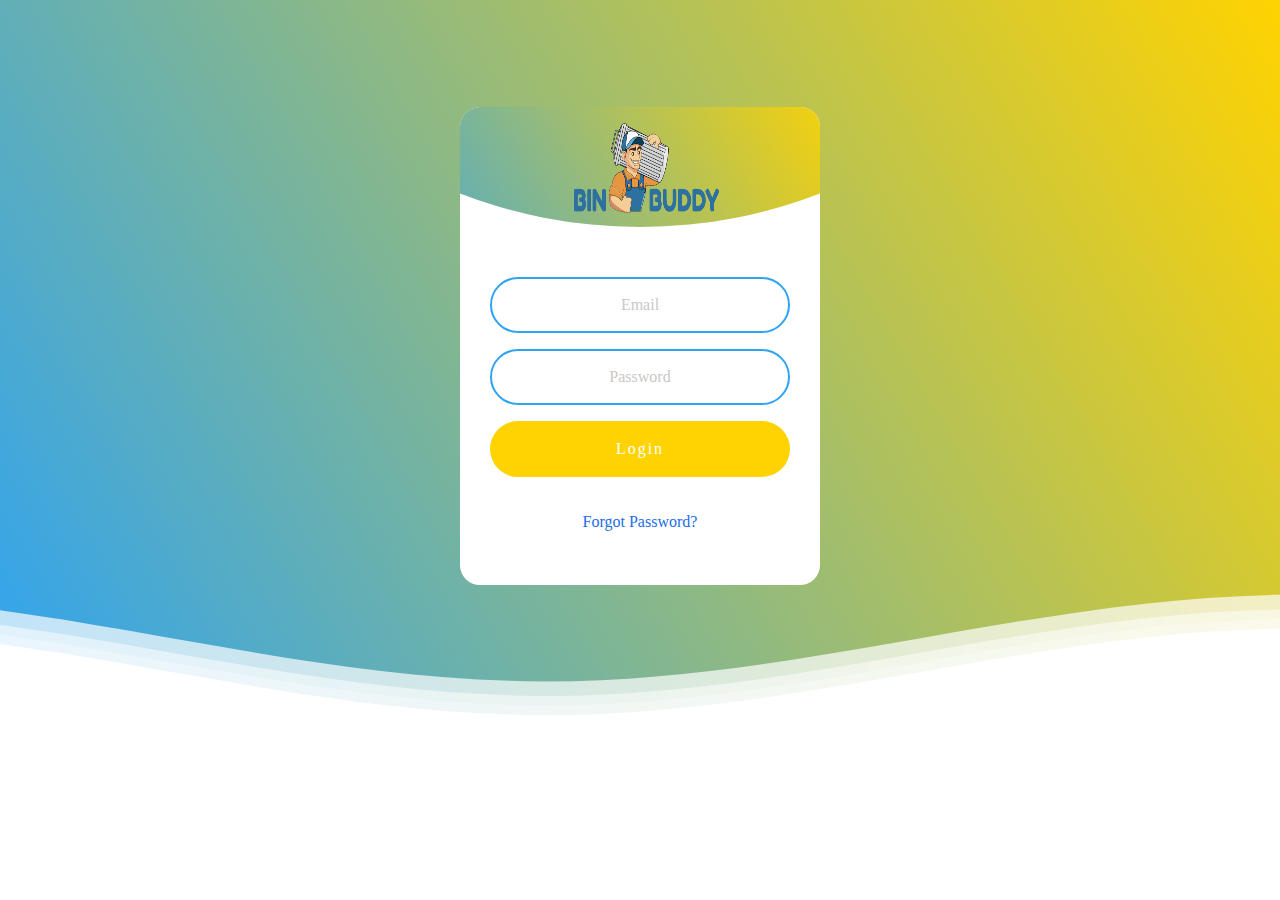
<file: index.html>
<!DOCTYPE html>
<html lang="en">
  <head>
    <title>Login - BinBuddy</title>
    <link rel="stylesheet" href="CSS/login.css" />
    <link rel="icon" type="x-icon" href="favicon.ico">
  </head>



<!--Hey! This is the original version
of Simple CSS Waves-->

<div class="header">

  <!--Content before waves-->
  <div class="inner-header flex">
 
  
  <div class="card" style="margin-top: auto; text-align: center;">
    <img class="logo" src="Images/Bin-Buddy-Logo-ofb.png"  />
   
    <form class="form">
      <input type="email" placeholder="Email" style=" text-align: center;"/>
      <input type="password" placeholder="Password" style=" text-align: center;"/>
      <button type="submit"><a href="home.html">Login</a></button>
    </form>
    <footer>
      
      <a href="#">Forgot Password?</a>
    </footer>
  </div>
  </div>
  
  <!--Waves Container-->
  <div>
  <svg class="waves" xmlns="http://www.w3.org/2000/svg" xmlns:xlink="http://www.w3.org/1999/xlink"
  viewBox="0 24 150 28" preserveAspectRatio="none" shape-rendering="auto">
  <defs>
  <path id="gentle-wave" d="M-160 44c30 0 58-18 88-18s 58 18 88 18 58-18 88-18 58 18 88 18 v44h-352z" />
  </defs>
  <g class="parallax">
  <use xlink:href="#gentle-wave" x="48" y="0" fill="rgba(255,255,255,0.7" />
  <use xlink:href="#gentle-wave" x="48" y="3" fill="rgba(255,255,255,0.5)" />
  <use xlink:href="#gentle-wave" x="48" y="5" fill="rgba(255,255,255,0.3)" />
  <use xlink:href="#gentle-wave" x="48" y="7" fill="#fff" />
  </g>
  </svg>
  </div>
  <!--Waves end-->
  
  </div>
  <!--Header ends-->


  
</html>
</file>
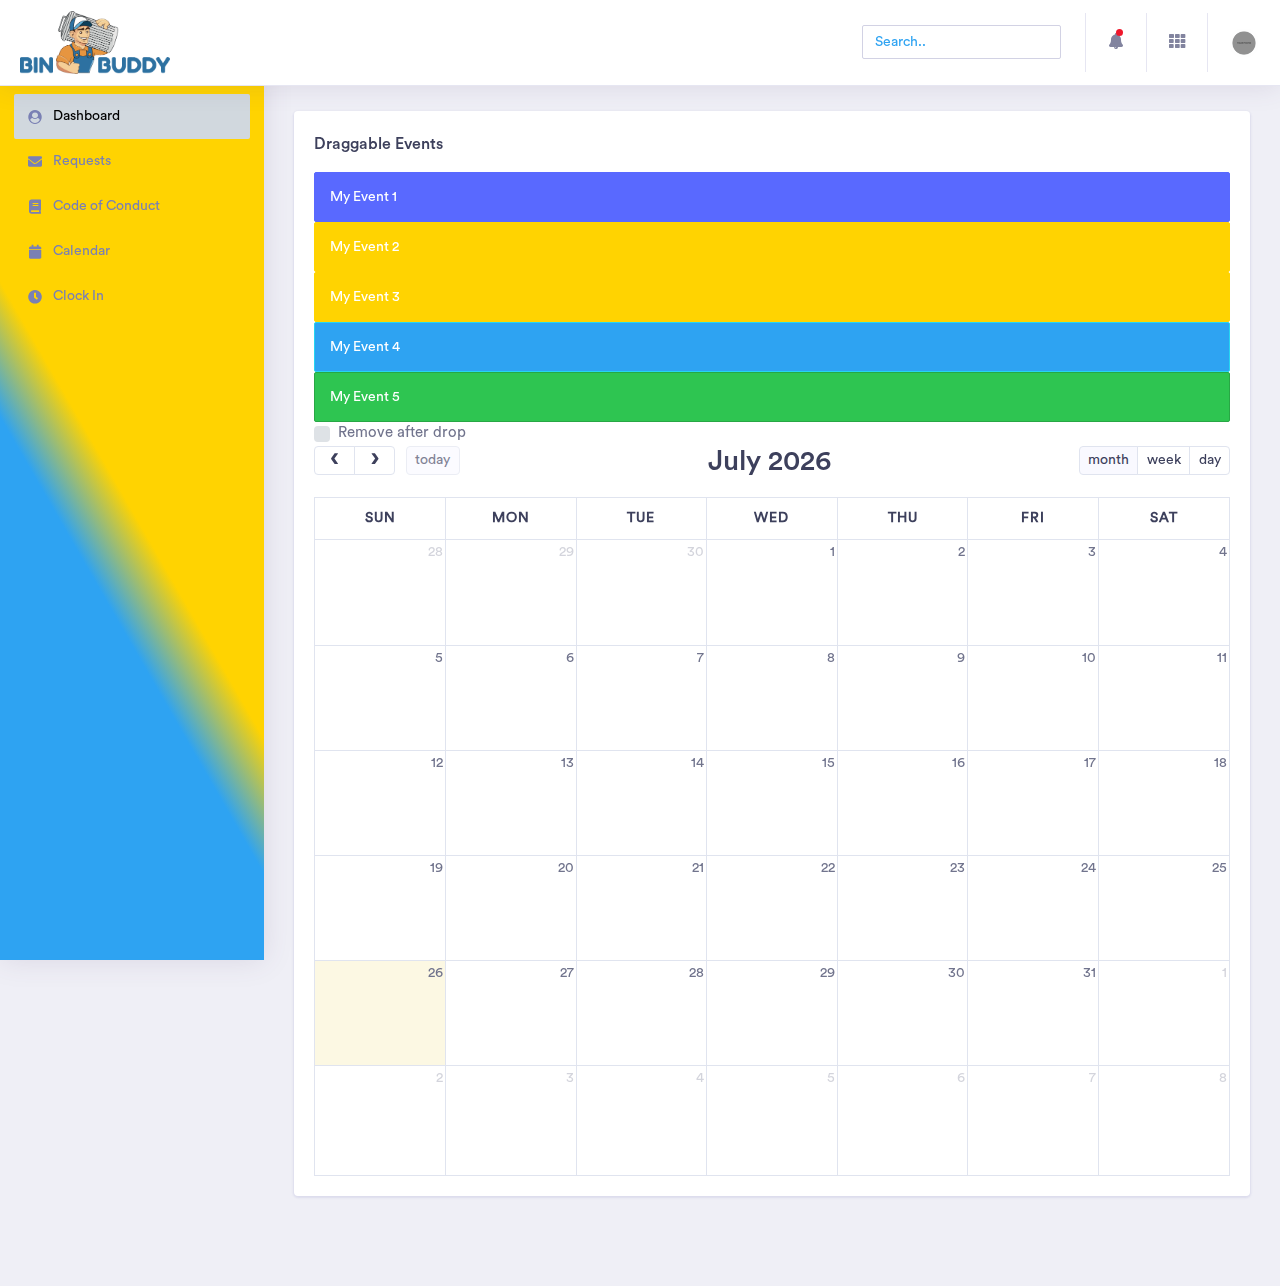
<file: Calendar.html>
<!doctype html>
<html lang="en">
 
<head>
    <!-- Required meta tags -->
    <meta charset="utf-8">
    <meta name="viewport" content="width=device-width, initial-scale=1, shrink-to-fit=no">
    <link rel="icon" type="x-icon" href="favicon.ico">
    <title>Calendar - BinBuddy</title>
    <!-- Bootstrap CSS -->
    <link rel="stylesheet" href="CSS/bootstrap/css/bootstrap.min.css">
    <link href="CSS/fonts/circular-std/style.css" rel="stylesheet">
    <link rel="stylesheet" href="CSS/Calendar.css">
    <link rel="stylesheet" href="CSS/fonts/fontawesome/css/fontawesome-all.css">
    <link href='CSS/full-calendar/css/fullcalendar.css' rel='stylesheet' />
    <link href='CSS/full-calendar/css/fullcalendar.print.css' rel='stylesheet' media='print' />
</head>

<body>
     <!-- ============================================================== -->
    <!-- main wrapper -->
    <!-- ============================================================== -->
    <div class="dashboard-main-wrapper">
        <!-- ============================================================== -->
        <!-- navbar -->
        <!-- ============================================================== -->
        <div class="dashboard-header" >
            <nav class="navbar navbar-expand-lg bg-white fixed-top" >
                <a class="navbar-brand" href="home.html"><img src="Images/Bin-Buddy-Logo-ofb.png" width="150px"></a>
                <button class="navbar-toggler" type="button" data-toggle="collapse" data-target="#navbarSupportedContent" aria-controls="navbarSupportedContent" aria-expanded="false" aria-label="Toggle navigation" ><i class="fas fa-user mr-2" style="color: #2f72a1; align-items: center;"></i>
                    <span class="navbar-toggler-icon" ></span>
                </button>
                <div class="collapse navbar-collapse " id="navbarSupportedContent">
                    <ul class="navbar-nav ml-auto navbar-right-top" >
                        <li class="nav-item">
                            <div id="custom-search" class="top-search-bar">
                                <input class="form-control" type="text" placeholder="Search..">
                            </div>
                        </li>
                        <li class="nav-item dropdown notification">
                            <a class="nav-link nav-icons" href="#" id="navbarDropdownMenuLink1" data-toggle="dropdown" aria-haspopup="true" aria-expanded="false"><i class="fas fa-fw fa-bell"></i> <span class="indicator"></span></a>
                            <ul class="dropdown-menu dropdown-menu-right notification-dropdown">
                                <li>
                                    <div class="notification-title"> Notification</div>
                                    <div class="notification-list">
                                        <div class="list-group">
                                            <a href="#" class="list-group-item list-group-item-action active">
                                                <div class="notification-info">
                                                    <div class="notification-list-user-img"><img src="Images/My project.png" alt="" class="user-avatar-md rounded-circle"></div>
                                                    <div class="notification-list-user-block"><span class="notification-list-user-name">John Smith</span>accepted your invitation to join the team.
                                                        <div class="notification-date">57 min ago</div>
                                                    </div>
                                                </div>
                                            </a>
                                            <a href="#" class="list-group-item list-group-item-action">
                                                <div class="notification-info">
                                                    <div class="notification-list-user-img"><img src="Images/My project.png" alt="" class="user-avatar-md rounded-circle"></div>
                                                    <div class="notification-list-user-block"><span class="notification-list-user-name">Michael Scott </span>requested to access an event.
                                                        <div class="notification-date">5 days ago</div>
                                                    </div>
                                                </div>
                                            </a>
                                            <a href="#" class="list-group-item list-group-item-action">
                                                <div class="notification-info">
                                                    <div class="notification-list-user-img"><img src="Images/My project.png" alt="" class="user-avatar-md rounded-circle"></div>
                                                    <div class="notification-list-user-block"><span class="notification-list-user-name">Tony Stark</span> set a meeting with you.
                                                        <div class="notification-date">2 weeks ago</div>
                                                    </div>
                                                </div>
                                            </a>
                                         
                                        </div>
                                    </div>
                                </li>
                                <li>
                                    <div class="list-footer"> <a href="#">View all notifications</a></div>
                                </li>
                            </ul>
                        </li>
                        <li class="nav-item dropdown connection">
                            <a class="nav-link" href="#" id="navbarDropdown" role="button" data-toggle="dropdown" aria-haspopup="true" aria-expanded="false"> <i class="fas fa-fw fa-th"></i> </a>
                            <ul class="dropdown-menu dropdown-menu-right connection-dropdown">
                                <li class="connection-list">
                                    <div class="row">
                                        <div class="col-xl-4 col-lg-4 col-md-6 col-sm-12 col-12 ">
                                            <a href="https://github.com/" target="_blank"  class="connection-item"><img src="Images/Github.png" alt=""> <span>Github</span></a>
                                        </div>
                                        <div class="col-xl-4 col-lg-4 col-md-6 col-sm-12 col-12 ">
                                            <a href="https://dribbble.com/" target="_blank" class="connection-item"><img src="Images/Dribble.png" alt="" > <span>Dribbble</span></a>
                                        </div>
                                        <div class="col-xl-4 col-lg-4 col-md-6 col-sm-12 col-12 ">
                                            <a href="https://www.dropbox.com/official-teams-page?&_tk=paid_sem_goog_biz_b&_camp=1033325450&_kw=dropbox%7ce&_ad=650036281365%7c%7cc&gclid=EAIaIQobChMIgc-Y9aDQ_wIVC9btCh2ugwAREAAYASAAEgIupfD_BwE&gclsrc=aw.ds" target="_blank" class="connection-item"><img src="Images/Dropbox.png" alt="" > <span>Dropbox</span></a>
                                        </div>
                                    </div>    
                                </li>
                                <li>
                                    <div class="conntection-footer"><a href="#">More</a></div>
                                </li>
                            </ul>
                        </li>
                        <li class="nav-item dropdown nav-user">
                            <a class="nav-link nav-user-img" href="#" id="navbarDropdownMenuLink2" data-toggle="dropdown" aria-haspopup="true" aria-expanded="false"><img src="Images/My project.png" alt="" class="user-avatar-md rounded-circle"></a>
                            <div class="dropdown-menu dropdown-menu-right nav-user-dropdown" aria-labelledby="navbarDropdownMenuLink2">
                                <div class="nav-user-info">
                                    <h5 class="mb-0 text-white nav-user-name">Your Name </h5>
                                    <span class="status"></span><span class="ml-2">Availabliblity</span>
                                </div>
                                <a class="dropdown-item" href="#"><i class="fas fa-user mr-2"></i>Account</a>
                                <a class="dropdown-item" href="#"><i class="fas fa-cog mr-2"></i>Setting</a>
                                <a class="dropdown-item" href="index.html"><i class="fas fa-power-off mr-2"></i>Logout</a>
                            </div>
                        </li>
                    </ul>
                </div>
            </nav>
        </div>
        <!-- ============================================================== -->
        <!-- end navbar -->
        <!-- ============================================================== -->
        <!-- ============================================================== -->
        <!-- left sidebar -->
        <!-- ============================================================== -->
        <br/>
        <div class="nav-left-sidebar sidebar-dark">
            <div class="menu-list">
                <nav class="navbar navbar-expand-lg navbar-light">
                    <a class="d-xl-none d-lg-none" href="home.html">Dashboard</a>
                    <button class="navbar-toggler" type="button" data-toggle="collapse" data-target="#navbarNav" aria-controls="navbarNav" aria-expanded="false" aria-label="Toggle navigation">
                        <span class="navbar-toggler-icon"></span>
                    </button>
                    <div class="collapse navbar-collapse" id="navbarNav">
                        <ul class="navbar-nav flex-column">
                            <li class="nav-divider">
                             
                            </li>
                            <li class="nav-item ">
                                <a class="nav-link active" href="home.html"><i class="fa fa-fw fa-user-circle"></i>Dashboard </a>
                              
                            </li>
                            <li class="nav-item">
                                <a class="nav-link" href="Requests.html"><i class="fa fa-fw fa-envelope"></i>Requests</a>
                       
                            </li>
                            <li class="nav-item">
                                <a class="nav-link" href="#"><i class="fa fa-fw fa-book"></i>Code of Conduct</a>
                       
                            </li>
                            <li class="nav-item">
                                <a class="nav-link" href="Calendar.html"><i class="fa fa-fw fa-calendar"></i>Calendar</a>
                       
                            </li>
                            <li class="nav-item">
                                <a class="nav-link" href="Clock.html"><i class="fa fa-fw fa-clock"></i>Clock In</a>
                       
                            </li>
                        </ul>
                    </div>
                </nav>
            </div>
        </div>
        <!-- ============================================================== -->
        <!-- end left sidebar -->
        <!-- ============================================================== -->
        <!-- ============================================================== -->
        <!-- wrapper  -->
        <!-- ============================================================== -->
        <div class="dashboard-wrapper">
            <div class="container-fluid  dashboard-content">
          
                <!-- ============================================================== -->
                <!-- events calendar -->
                <!-- ============================================================== -->
                <div class="row">
                    <div class="col-xl-12 col-lg-12 col-md-12 col-sm-12 col-12">
                        <div class="card">
                            <div class="card-body">
                                <div id='wrap'>
                                    <div id='external-events'>
                                        <h4>Draggable Events</h4>
                                        <div class='fc-event'>My Event 1</div>
                                        <div class='fc-event bg-secondary border-secondary'>My Event 2</div>
                                        <div class='fc-event bg-brand border-brand'>My Event 3</div>
                                        <div class='fc-event bg-info border-info'>My Event 4</div>
                                        <div class='fc-event bg-success border-success'>My Event 5</div>
                                        <div class="custom-control custom-checkbox">
                                            <input type="checkbox" class="custom-control-input" id='drop-remove'>
                                            <label class="custom-control-label" for="drop-remove">Remove after drop</label>
                                        </div>
                                    </div>
                                    <div id='calendar'></div>
                                    <div style='clear:both'></div>
                                </div>
                            </div>
                        </div>
                    </div>
                </div>
                <!-- ============================================================== -->
                <!-- end events calendar -->
                <!-- ============================================================== -->
            </div>
        </div>
      
    </div>
    <!-- ============================================================== -->
    <!-- end main wrapper -->
    <!-- ============================================================== -->
    <!-- Optional JavaScript -->
    <script src="CSS/jquery/jquery-3.3.1.min.js"></script>
    <script src="CSS/bootstrap/js/bootstrap.bundle.js"></script>
    <script src='CSS/full-calendar/js/moment.min.js'></script>
    <script src='CSS/full-calendar/js/fullcalendar.js'></script>
    <script src='CSS/full-calendar/js/jquery-ui.min.js'></script>
    <script src='CSS/full-calendar/js/calendar.js'></script>
    <script src="JS/main-js.js"></script>
</body>
 
</html>
</file>
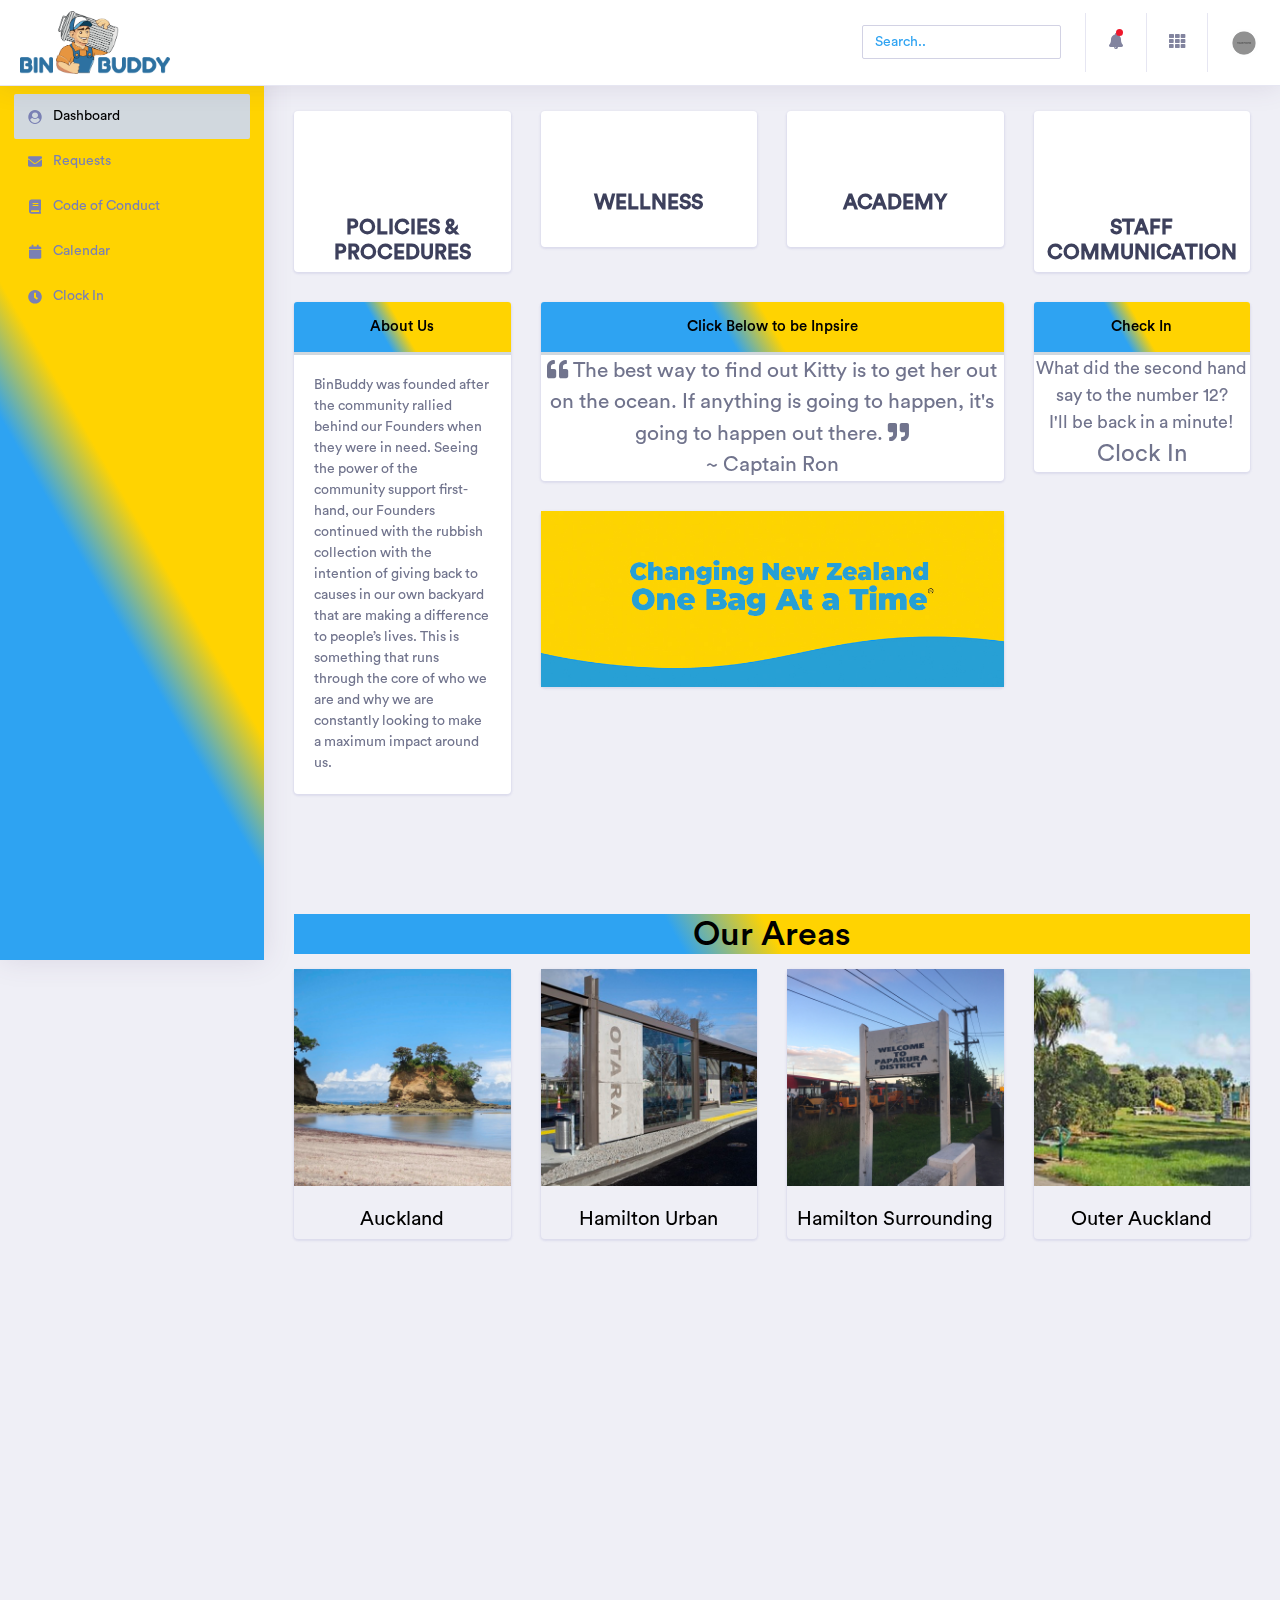
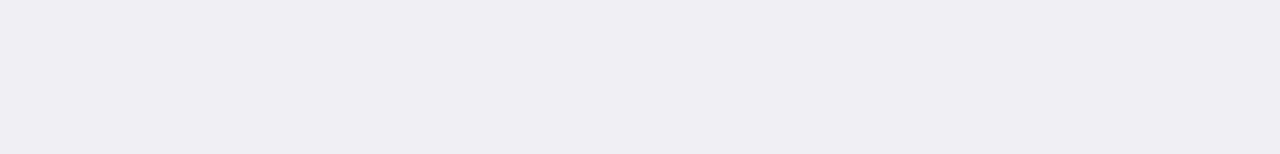
<file: home.html>
<!doctype html>
<html lang="en">
 
<head>
    <!-- Required meta tags -->
    <meta charset="utf-8">
    <meta name="viewport" content="width=device-width, initial-scale=1, shrink-to-fit=no">
    <link rel="icon" type="x-icon" href="favicon.ico">
    <!-- Bootstrap CSS -->
    <link rel="stylesheet" href="CSS/bootstrap/css/bootstrap.min.css">
    <link href="CSS/fonts/circular-std/style.css" rel="stylesheet">
    <link rel="stylesheet" href="CSS/style.css">
    <link rel="stylesheet" href="CSS/fonts/fontawesome/css/fontawesome-all.css">
    <link rel="stylesheet" href="CSS/fonts/material-design-iconic-font/css/materialdesignicons.min.css">
    <link rel="stylesheet" href="CSS/fonts/flag-icon-css/flag-icon.min.css">
    <title>Dashboard - BinBuddy</title>
</head>

<body>
    <!-- ============================================================== -->
    <!-- main wrapper -->
    <!-- ============================================================== -->
    <div class="dashboard-main-wrapper">
        <!-- ============================================================== -->
        <!-- navbar -->
        <!-- ============================================================== -->
        <div class="dashboard-header" >
            <nav class="navbar navbar-expand-lg bg-white fixed-top" >
                <a class="navbar-brand" href="home.html"><img src="Images/Bin-Buddy-Logo-ofb.png" width="150px"></a>
                <button class="navbar-toggler" type="button" data-toggle="collapse" data-target="#navbarSupportedContent" aria-controls="navbarSupportedContent" aria-expanded="false" aria-label="Toggle navigation" ><i class="fas fa-user mr-2" style="color: #2f72a1; align-items: center;"></i>
                    <span class="navbar-toggler-icon" ></span>
                </button>
                <div class="collapse navbar-collapse " id="navbarSupportedContent">
                    <ul class="navbar-nav ml-auto navbar-right-top" >
                        <li class="nav-item">
                            <div id="custom-search" class="top-search-bar">
                                <input class="form-control" type="text" placeholder="Search..">
                            </div>
                        </li>
                        <li class="nav-item dropdown notification">
                            <a class="nav-link nav-icons" href="#" id="navbarDropdownMenuLink1" data-toggle="dropdown" aria-haspopup="true" aria-expanded="false"><i class="fas fa-fw fa-bell"></i> <span class="indicator"></span></a>
                            <ul class="dropdown-menu dropdown-menu-right notification-dropdown">
                                <li>
                                    <div class="notification-title"> Notification</div>
                                    <div class="notification-list">
                                        <div class="list-group">
                                            <a href="#" class="list-group-item list-group-item-action active">
                                                <div class="notification-info">
                                                    <div class="notification-list-user-img"><img src="Images/My project.png" alt="" class="user-avatar-md rounded-circle"></div>
                                                    <div class="notification-list-user-block"><span class="notification-list-user-name">John Smith</span>accepted your invitation to join the team.
                                                        <div class="notification-date">57 min ago</div>
                                                    </div>
                                                </div>
                                            </a>
                                            <a href="#" class="list-group-item list-group-item-action">
                                                <div class="notification-info">
                                                    <div class="notification-list-user-img"><img src="Images/My project.png" alt="" class="user-avatar-md rounded-circle"></div>
                                                    <div class="notification-list-user-block"><span class="notification-list-user-name">Michael Scott </span>requested to access an event.
                                                        <div class="notification-date">5 days ago</div>
                                                    </div>
                                                </div>
                                            </a>
                                            <a href="#" class="list-group-item list-group-item-action">
                                                <div class="notification-info">
                                                    <div class="notification-list-user-img"><img src="Images/My project.png" alt="" class="user-avatar-md rounded-circle"></div>
                                                    <div class="notification-list-user-block"><span class="notification-list-user-name">Tony Stark</span> set a meeting with you.
                                                        <div class="notification-date">2 weeks ago</div>
                                                    </div>
                                                </div>
                                            </a>
                                         
                                        </div>
                                    </div>
                                </li>
                                <li>
                                    <div class="list-footer"> <a href="#">View all notifications</a></div>
                                </li>
                            </ul>
                        </li>
                        <li class="nav-item dropdown connection">
                            <a class="nav-link" href="#" id="navbarDropdown" role="button" data-toggle="dropdown" aria-haspopup="true" aria-expanded="false"> <i class="fas fa-fw fa-th"></i> </a>
                            <ul class="dropdown-menu dropdown-menu-right connection-dropdown">
                                <li class="connection-list">
                                    <div class="row">
                                        <div class="col-xl-4 col-lg-4 col-md-6 col-sm-12 col-12 ">
                                            <a href="https://github.com/" target="_blank"  class="connection-item"><img src="Images/Github.png" alt=""> <span>Github</span></a>
                                        </div>
                                        <div class="col-xl-4 col-lg-4 col-md-6 col-sm-12 col-12 ">
                                            <a href="https://dribbble.com/" target="_blank" class="connection-item"><img src="Images/Dribble.png" alt="" > <span>Dribbble</span></a>
                                        </div>
                                        <div class="col-xl-4 col-lg-4 col-md-6 col-sm-12 col-12 ">
                                            <a href="https://www.dropbox.com/official-teams-page?&_tk=paid_sem_goog_biz_b&_camp=1033325450&_kw=dropbox%7ce&_ad=650036281365%7c%7cc&gclid=EAIaIQobChMIgc-Y9aDQ_wIVC9btCh2ugwAREAAYASAAEgIupfD_BwE&gclsrc=aw.ds" target="_blank" class="connection-item"><img src="Images/Dropbox.png" alt="" > <span>Dropbox</span></a>
                                        </div>
                                    </div>    
                                </li>
                                <li>
                                    <div class="conntection-footer"><a href="#">More</a></div>
                                </li>
                            </ul>
                        </li>
                        <li class="nav-item dropdown nav-user">
                            <a class="nav-link nav-user-img" href="#" id="navbarDropdownMenuLink2" data-toggle="dropdown" aria-haspopup="true" aria-expanded="false"><img src="Images/My project.png" alt="" class="user-avatar-md rounded-circle"></a>
                            <div class="dropdown-menu dropdown-menu-right nav-user-dropdown" aria-labelledby="navbarDropdownMenuLink2">
                                <div class="nav-user-info">
                                    <h5 class="mb-0 text-white nav-user-name">Your Name </h5>
                                    <span class="status"></span><span class="ml-2">Availabliblity</span>
                                </div>
                                <a class="dropdown-item" href="#"><i class="fas fa-user mr-2"></i>Account</a>
                                <a class="dropdown-item" href="#"><i class="fas fa-cog mr-2"></i>Setting</a>
                                <a class="dropdown-item" href="index.html"><i class="fas fa-power-off mr-2"></i>Logout</a>
                            </div>
                        </li>
                    </ul>
                </div>
            </nav>
        </div>
        <!-- ============================================================== -->
        <!-- end navbar -->
        <!-- ============================================================== -->
        <!-- ============================================================== -->
        <!-- left sidebar -->
        <!-- ============================================================== -->
        <br/>
        <div class="nav-left-sidebar sidebar-dark">
            <div class="menu-list">
                <nav class="navbar navbar-expand-lg navbar-light">
                    <a class="d-xl-none d-lg-none" href="home.html">Dashboard</a>
                    <button class="navbar-toggler" type="button" data-toggle="collapse" data-target="#navbarNav" aria-controls="navbarNav" aria-expanded="false" aria-label="Toggle navigation">
                        <span class="navbar-toggler-icon"></span>
                    </button>
                    <div class="collapse navbar-collapse" id="navbarNav">
                        <ul class="navbar-nav flex-column">
                            <li class="nav-divider">
                             
                            </li>
                            <li class="nav-item ">
                                <a class="nav-link active" href="home.html"><i class="fa fa-fw fa-user-circle"></i>Dashboard </a>
                              
                            </li>
                            <li class="nav-item">
                                <a class="nav-link" href="Requests.html"><i class="fa fa-fw fa-envelope"></i>Requests</a>
                       
                            </li>
                            <li class="nav-item">
                                <a class="nav-link" href="#"><i class="fa fa-fw fa-book"></i>Code of Conduct</a>
                       
                            </li>
                            <li class="nav-item">
                                <a class="nav-link" href="Calendar.html"><i class="fa fa-fw fa-calendar"></i>Calendar</a>
                       
                            </li>
                            <li class="nav-item">
                                <a class="nav-link" href="Clock.html"><i class="fa fa-fw fa-clock"></i>Clock In</a>
                       
                            </li>
                        </ul>
                    </div>
                </nav>
            </div>
        </div>
        <!-- ============================================================== -->
        <!-- end left sidebar -->
        <!-- ============================================================== -->
        <!-- ============================================================== -->
        <!-- wrapper  -->
        <!-- ============================================================== -->
        <div class="dashboard-wrapper">
            <div class="dashboard-ecommerce">
                <div class="container-fluid dashboard-content ">
                    <div class="ecommerce-widget">

                        <div class="row">
                            <div class="col-xl-3 col-lg-6 col-md-6 col-sm-12 col-12">
                               
                                    <div class="card">
                                      <div class="content">
                                        <h2 class="title">POLICIES & PROCEDURES</h2>
                                        <button class="btn" >View </button>
                                      </div>
                                    </div>
                            </div>
                            <div class="col-xl-3 col-lg-6 col-md-6 col-sm-12 col-12">
                                <div class="card">
                                    <div class="content">
                                        <h2 class="title">WELLNESS</h2>
                                        <button class="btn" >View </button>
                                      </div>
                                  
                                </div>
                            </div>
                            <div class="col-xl-3 col-lg-6 col-md-6 col-sm-12 col-12">
                                <div class="card">
                                    <div class="content">
                                        <h2 class="title">ACADEMY</h2>
                                        <button class="btn" >Learn More</button>
                                      </div>
                                </div>
                            </div>
                            <div class="col-xl-3 col-lg-6 col-md-6 col-sm-12 col-12">
                                <div class="card">
                                    <div class="content">
                                        <h2 class="title" >STAFF COMMUNICATION</h2>
                                        <button class="btn" >Interact</button>
                                      </div>
                                    </div>
                                </div>
                            </div>
                        </div>
                        <div class="row">
                            <!-- ============================================================== -->                         
                            <!-- ============================================================== -->
              				                        <!-- About Us  -->
                            <!-- ============================================================== -->
                            <div class="col-xl-3 col-lg-6 col-md-6 col-sm-12 col-12">
                                <div class="card">
                                    <h5 class="card-header"> About Us</h5>
                                    <div class="card-body">
                            
                                       <p>BinBuddy was founded after the community rallied behind our Founders when they were in need. Seeing the power of the community support first-hand, our Founders continued with the rubbish collection with the intention of giving back to causes in our own backyard that are making a difference to people’s lives. This is something that runs through the core of who we are and why we are constantly looking to make a maximum impact around us.</p>
                                    </div>
                                </div>
                            </div>
                            <!-- ============================================================== -->
                            <!-- end About Us  -->
                                <!-- ============================================================== -->

                                          <!-- Quotes -->
                            <!-- ============================================================== -->
                            <div class="col-xl-6 col-lg-12 col-md-12 col-sm-12 col-12">
                                <div class="card" > <a id="newQuote" > 
                                 <h5 class="card-header">Click Below to be Inpsire</h5>
                                
                                  <div class="quoteBox">
                                     <div>
                                       <p id="quote"><i class="fa fa-quote-left"></i><span id="use"> The best way to find out Kitty is to get her out on the ocean. If anything is going to happen, it's going to happen out there. </span><i class="fa fa-quote-right"></i></p>
                                     </div>
                                     <div>
                                       <p id="author">~ Captain Ron</p> 
                                     </div>
                                  </div>
                             </div></a>

                             <div class="card"  style="background-color: transparent; ">
                                <img src="Images/186493277_159354896135185_7783485709439712680_n.jpg"  >
                            
                            </div>
                         </div>
                         
                            <!-- ============================================================== -->
                            <!-- End Quotes  -->
                            <!-- ============================================================== -->
                            <div class="col-xl-3 col-lg-12 col-md-6 col-sm-12 col-12">
                                <!-- ============================================================== -->
                                <!-- top perfomimg  -->
                                <!-- ============================================================== -->
                                <div class="card">
                                    <h5 class="card-header">Check In</h5>
                                  
                                        <t>What did the second hand say to the number 12?<br/>
                                            I'll be back in a minute!<br/>
                                        </t>
                                        <t style="font-size: x-large;"><a href="Clock.html">Clock In</a></t>
                                  
                               

                 
                                                   
                                    
                            </div>
                                <!-- ============================================================== -->
                                <!-- end top perfomimg  -->
                                <!-- ============================================================== -->
                            </div></div></div></div>
                            <div class="dashboard-wrapper" style="margin-left: auto;">
                                <div class="dashboard-ecommerce">
                                    <div class="container-fluid dashboard-content ">
                                        <div class="ecommerce-widget">
                    <h1 style="  background: linear-gradient(60deg, #2EA3F2 40%, #FFD301 50%); text-align: center; color: #000;">Our Areas</h1>
                                            <div class="row">
                                                <div class="col-xl-3 col-lg-6 col-md-6 col-sm-12 col-12">
                                                   
                                                        <div class="card"  style="background-color: transparent;">
                                                            <img src="Images/Auckland.jpg"><br/>
                                                          <h3>Auckland</h3>
                                                        </div>
                                                </div>
                                                <div class="col-xl-3 col-lg-6 col-md-6 col-sm-12 col-12">
                                                    <div class="card" style="background-color: transparent;">
                                                        
                                                            <img src="Images/Hamilton Urban.jpg"><br/>
                                                          <h3 >Hamilton Urban</h3>
                                                          
                                                      
                                                    </div>
                                                </div>
                                                <div class="col-xl-3 col-lg-6 col-md-6 col-sm-12 col-12">
                                                    <div class="card"  style="background-color: transparent;">
                                                        <img src="Images/Hamilton Surrounding.jpg"><br/>
                                                          <h3>Hamilton Surrounding</h3>
                                                    </div>
                                                </div>
                                                <div class="col-xl-3 col-lg-6 col-md-6 col-sm-12 col-12">
                                                    <div class="card"  style="background-color: transparent;">
                                                        <img src="Images/Outer Auckland.jpg"><br/>
                                                        <h3>Outer Auckland</h3>
                                                        </div>
                                                    </div>
                                                </div>
                                            </div>
                                           
                                            
                                    </div></div>
                    
        <!-- ============================================================== -->
        <!-- end wrapper  -->
        <!-- ============================================================== -->
    </div>
    <!-- ============================================================== -->
    <!-- end main wrapper  -->
    <!-- ============================================================== -->
    <!-- Optional JavaScript -->
    <!-- jquery 3.3.1 -->
    <script src="CSS/jquery/jquery-3.3.1.min.js"></script>
    <!-- bootstap bundle js -->
    <script src="CSS/bootstrap/js/bootstrap.bundle.js"></script>
    <!-- main js -->
    <script src="JS/main-js.js"></script>
 
 


    <script src="JS/dashboard-ecommerce.js"></script>
   
</body>
 
</html>
</file>
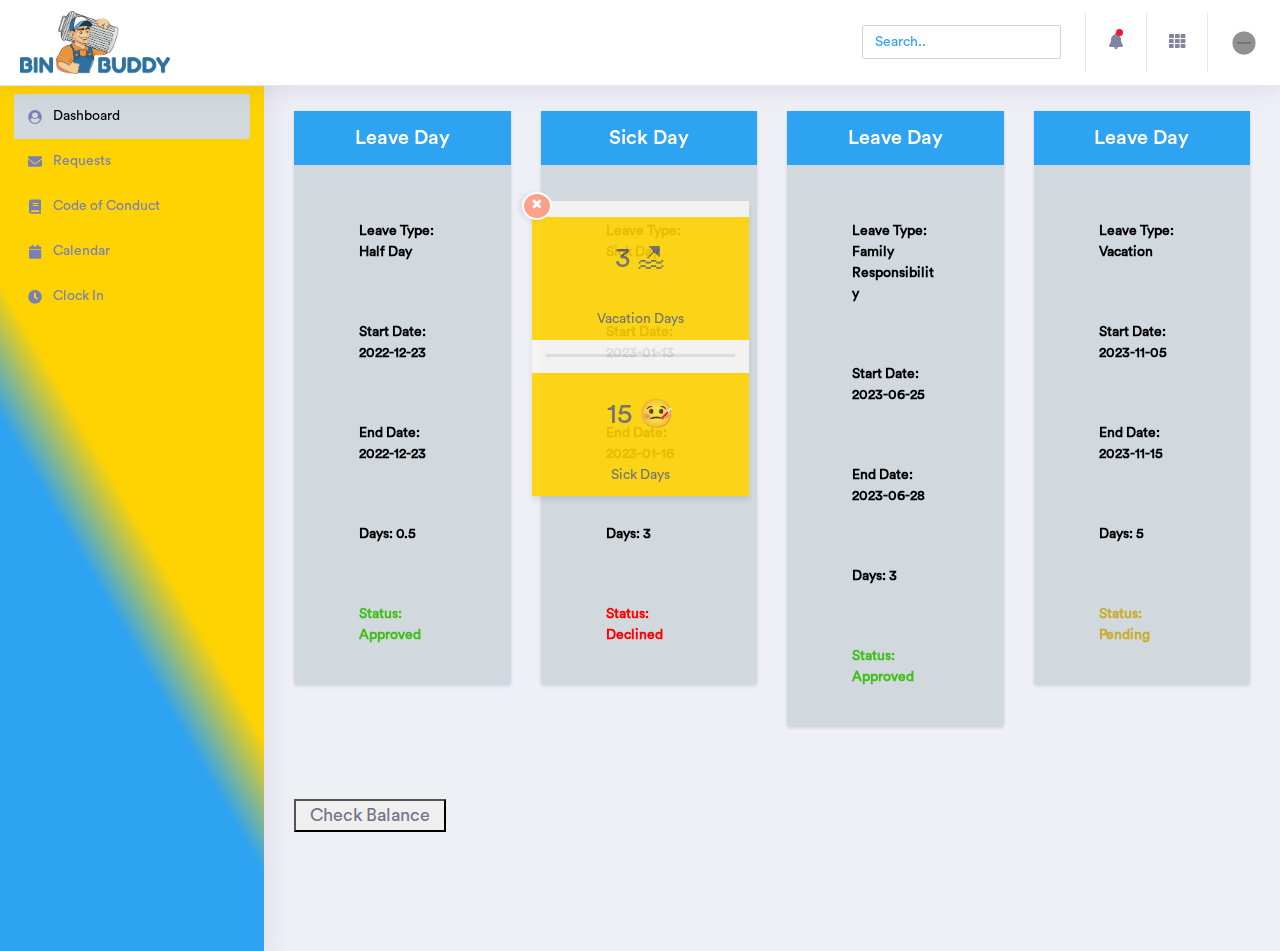
<file: Requests.html>
<!doctype html>
<html lang="en">
 
<head>
    <!-- Required meta tags -->
    <meta charset="utf-8">
    <meta name="viewport" content="width=device-width, initial-scale=1, shrink-to-fit=no">
    <link rel="icon" type="x-icon" href="favicon.ico">
    <!-- Bootstrap CSS -->
    <link rel="stylesheet" href="CSS/bootstrap/css/bootstrap.min.css">
    <link href="CSS/fonts/circular-std/style.css" rel="stylesheet">
    <link rel="stylesheet" href="CSS/Requests.css">
    <link rel="stylesheet" href="CSS/fonts/fontawesome/css/fontawesome-all.css">
    <link rel="stylesheet" href="CSS/fonts/material-design-iconic-font/css/materialdesignicons.min.css">
    <link rel="stylesheet" href="CSS/fonts/flag-icon-css/flag-icon.min.css">
    <title>Requests - BinBuddy</title>
</head>

<body>
    <!-- ============================================================== -->
    <!-- main wrapper -->
    <!-- ============================================================== -->
    <div class="dashboard-main-wrapper">
        <!-- ============================================================== -->
        <!-- navbar -->
        <!-- ============================================================== -->
        <div class="dashboard-header" >
            <nav class="navbar navbar-expand-lg bg-white fixed-top" >
                <a class="navbar-brand" href="home.html"><img src="Images/Bin-Buddy-Logo-ofb.png" width="150px"></a>
                <button class="navbar-toggler" type="button" data-toggle="collapse" data-target="#navbarSupportedContent" aria-controls="navbarSupportedContent" aria-expanded="false" aria-label="Toggle navigation" ><i class="fas fa-user mr-2" style="color: #2f72a1; align-items: center;"></i>
                    <span class="navbar-toggler-icon" ></span>
                </button>
                <div class="collapse navbar-collapse " id="navbarSupportedContent">
                    <ul class="navbar-nav ml-auto navbar-right-top" >
                        <li class="nav-item">
                            <div id="custom-search" class="top-search-bar">
                                <input class="form-control" type="text" placeholder="Search..">
                            </div>
                        </li>
                        <li class="nav-item dropdown notification">
                            <a class="nav-link nav-icons" href="#" id="navbarDropdownMenuLink1" data-toggle="dropdown" aria-haspopup="true" aria-expanded="false"><i class="fas fa-fw fa-bell"></i> <span class="indicator"></span></a>
                            <ul class="dropdown-menu dropdown-menu-right notification-dropdown">
                                <li>
                                    <div class="notification-title"> Notification</div>
                                    <div class="notification-list">
                                        <div class="list-group">
                                            <a href="#" class="list-group-item list-group-item-action active">
                                                <div class="notification-info">
                                                    <div class="notification-list-user-img"><img src="Images/My project.png" alt="" class="user-avatar-md rounded-circle"></div>
                                                    <div class="notification-list-user-block"><span class="notification-list-user-name">John Smith</span>accepted your invitation to join the team.
                                                        <div class="notification-date">57 min ago</div>
                                                    </div>
                                                </div>
                                            </a>
                                            <a href="#" class="list-group-item list-group-item-action">
                                                <div class="notification-info">
                                                    <div class="notification-list-user-img"><img src="Images/My project.png" alt="" class="user-avatar-md rounded-circle"></div>
                                                    <div class="notification-list-user-block"><span class="notification-list-user-name">Michael Scott </span>requested to access an event.
                                                        <div class="notification-date">5 days ago</div>
                                                    </div>
                                                </div>
                                            </a>
                                            <a href="#" class="list-group-item list-group-item-action">
                                                <div class="notification-info">
                                                    <div class="notification-list-user-img"><img src="Images/My project.png" alt="" class="user-avatar-md rounded-circle"></div>
                                                    <div class="notification-list-user-block"><span class="notification-list-user-name">Tony Stark</span> set a meeting with you.
                                                        <div class="notification-date">2 weeks ago</div>
                                                    </div>
                                                </div>
                                            </a>
                                         
                                        </div>
                                    </div>
                                </li>
                                <li>
                                    <div class="list-footer"> <a href="#">View all notifications</a></div>
                                </li>
                            </ul>
                        </li>
                        <li class="nav-item dropdown connection">
                            <a class="nav-link" href="#" id="navbarDropdown" role="button" data-toggle="dropdown" aria-haspopup="true" aria-expanded="false"> <i class="fas fa-fw fa-th"></i> </a>
                            <ul class="dropdown-menu dropdown-menu-right connection-dropdown">
                                <li class="connection-list">
                                    <div class="row">
                                        <div class="col-xl-4 col-lg-4 col-md-6 col-sm-12 col-12 ">
                                            <a href="https://github.com/" target="_blank"  class="connection-item"><img src="Images/Github.png" alt=""> <span>Github</span></a>
                                        </div>
                                        <div class="col-xl-4 col-lg-4 col-md-6 col-sm-12 col-12 ">
                                            <a href="https://dribbble.com/" target="_blank" class="connection-item"><img src="Images/Dribble.png" alt="" > <span>Dribbble</span></a>
                                        </div>
                                        <div class="col-xl-4 col-lg-4 col-md-6 col-sm-12 col-12 ">
                                            <a href="https://www.dropbox.com/official-teams-page?&_tk=paid_sem_goog_biz_b&_camp=1033325450&_kw=dropbox%7ce&_ad=650036281365%7c%7cc&gclid=EAIaIQobChMIgc-Y9aDQ_wIVC9btCh2ugwAREAAYASAAEgIupfD_BwE&gclsrc=aw.ds" target="_blank" class="connection-item"><img src="Images/Dropbox.png" alt="" > <span>Dropbox</span></a>
                                        </div>
                                    </div>    
                                </li>
                                <li>
                                    <div class="conntection-footer"><a href="#">More</a></div>
                                </li>
                            </ul>
                        </li>
                        <li class="nav-item dropdown nav-user">
                            <a class="nav-link nav-user-img" href="#" id="navbarDropdownMenuLink2" data-toggle="dropdown" aria-haspopup="true" aria-expanded="false"><img src="Images/My project.png" alt="" class="user-avatar-md rounded-circle"></a>
                            <div class="dropdown-menu dropdown-menu-right nav-user-dropdown" aria-labelledby="navbarDropdownMenuLink2">
                                <div class="nav-user-info">
                                    <h5 class="mb-0 text-white nav-user-name">Your Name </h5>
                                    <span class="status"></span><span class="ml-2">Availabliblity</span>
                                </div>
                                <a class="dropdown-item" href="#"><i class="fas fa-user mr-2"></i>Account</a>
                                <a class="dropdown-item" href="#"><i class="fas fa-cog mr-2"></i>Setting</a>
                                <a class="dropdown-item" href="index.html"><i class="fas fa-power-off mr-2"></i>Logout</a>
                            </div>
                        </li>
                    </ul>
                </div>
            </nav>
        </div>
        <!-- ============================================================== -->
        <!-- end navbar -->
        <!-- ============================================================== -->
        <!-- ============================================================== -->
        <!-- left sidebar -->
        <!-- ============================================================== -->
        <br/>
        <div class="nav-left-sidebar sidebar-dark">
            <div class="menu-list">
                <nav class="navbar navbar-expand-lg navbar-light">
                    <a class="d-xl-none d-lg-none" href="home.html">Dashboard</a>
                    <button class="navbar-toggler" type="button" data-toggle="collapse" data-target="#navbarNav" aria-controls="navbarNav" aria-expanded="false" aria-label="Toggle navigation">
                        <span class="navbar-toggler-icon"></span>
                    </button>
                    <div class="collapse navbar-collapse" id="navbarNav">
                        <ul class="navbar-nav flex-column">
                            <li class="nav-divider">
                             
                            </li>
                            <li class="nav-item ">
                                <a class="nav-link active" href="home.html"><i class="fa fa-fw fa-user-circle"></i>Dashboard </a>
                              
                            </li>
                            <li class="nav-item">
                                <a class="nav-link" href="Requests.html"><i class="fa fa-fw fa-envelope"></i>Requests</a>
                       
                            </li>
                            <li class="nav-item">
                                <a class="nav-link" href="#"><i class="fa fa-fw fa-book"></i>Code of Conduct</a>
                       
                            </li>
                            <li class="nav-item">
                                <a class="nav-link" href="Calendar.html"><i class="fa fa-fw fa-calendar"></i>Calendar</a>
                       
                            </li>
                            <li class="nav-item">
                                <a class="nav-link" href="Clock.html"><i class="fa fa-fw fa-clock"></i>Clock In</a>
                       
                            </li>
                        </ul>
                    </div>
                </nav>
            </div>
        </div>
        <!-- ============================================================== -->
        <!-- end left sidebar -->
        <!-- ============================================================== -->
        <!-- ============================================================== -->
        <!-- wrapper  -->
        <!-- ============================================================== -->
        <div class="dashboard-wrapper">
            <div class="dashboard-ecommerce">
                <div class="container-fluid dashboard-content ">
                    <div class="ecommerce-widget">

                        <div class="row">
                            <div class="col-xl-3 col-lg-6 col-md-6 col-sm-12 col-12">
                               
                                    <div class="card">
                                        <div class="card__content">
                                            <h3 class="card__heading">Leave Day</h3><br/>
                                            <p class="mb-2"><strong>Leave Type:</strong><br/> Half Day</p><br/>
                                            <p class="mb-2"><strong>Start Date:</strong> 2022-12-23</p><br/>
                                            <p class="mb-2"><strong>End Date:</strong> 2022-12-23</p><br/>
                                            <p class="mb-2"><strong>Days:</strong> 0.5</p><br/>
                                            <p class="mb-2" style="color: rgb(64, 191, 25);"><strong>Status:</strong> Approved</p><br/>
                                           
                                          </div>
                                    </div>
                            </div>
                            <div class="col-xl-3 col-lg-6 col-md-6 col-sm-12 col-12">
                                <div class="card">
                                    <div class="card__content">
                                        <h3 class="card__heading">Sick Day</h3><br/>
                                        <p class="mb-2"><strong>Leave Type:</strong><br/> Sick Day</p><br/>
                                        <p class="mb-2"><strong>Start Date:</strong> 2023-01-13</p><br/>
                                        <p class="mb-2"><strong>End Date:</strong> 2023-01-16</p><br/>
                                        <p class="mb-2"><strong>Days:</strong> 3</p><br/>
                                        <p class="mb-2" style="color: rgb(255, 0, 0);"><strong>Status:</strong> Declined</p><br/>
                                      </div>
                                  
                                </div>
                            </div>
                            <div class="col-xl-3 col-lg-6 col-md-6 col-sm-12 col-12">
                                <div class="card">
                                    <div class="card__content">
                                        <h3 class="card__heading">Leave Day</h3><br/>
                                        <p class="mb-2"><strong>Leave Type:</strong> Family Responsibility</p><br/>
                                        <p class="mb-2"><strong>Start Date:</strong> 2023-06-25</p><br/>
                                        <p class="mb-2"><strong>End Date:</strong> 2023-06-28</p><br/>
                                        <p class="mb-2"><strong>Days:</strong> 3</p><br/>
                                        <p class="mb-2" style="color: rgb(64, 191, 25);"><strong>Status:</strong> Approved</p><br/>
                                      </div>
                                </div>
                            </div>
                            <div class="col-xl-3 col-lg-6 col-md-6 col-sm-12 col-12">
                                <div class="card">
                                    <div class="card__content">
                                        <h3 class="card__heading">Leave Day</h3><br/>
                                        <p class="mb-2"><strong>Leave Type:</strong> Vacation</p><br/>
                                        <p class="mb-2"><strong>Start Date:</strong> 2023-11-05</p><br/>
                                        <p class="mb-2"><strong>End Date:</strong> 2023-11-15</p><br/>
                                        <p class="mb-2"><strong>Days:</strong> 5</p><br/>
                                        <p class="mb-2" style="color: #c7ad2b;"><strong>Status:</strong> Pending</p><br/>
                                      </div>
                                </div>
                            </div>
                       
                        <div class="row pop-up">
                            <div class="box small-6 large-centered">
                              <a href="#" class="close-button">&#10006;</a>
                              <div style="text-align: center;">
                                <j style="margin: 1rem auto 0;font-size: 2em;">3 🏖</j>
                                <j style="margin: 0;">Vacation Days</j>
                            </div>
                            <div style="border-bottom: #ddd 3px solid;margin: 1em;" role="presentation"></div>
                              <div style="text-align: center;">
                                <j style="margin: 1rem auto 0;font-size: 2em;">15 🤒</j>
                                <j style="margin: 0;"> Sick Days</j>
                            </div>
                            </div>
                        </div>
                        </div>
                        <br/><br/>
                        <button style="margin-left: auto; font-size: large;"><a href="Requests.html">&nbsp; Check Balance &nbsp;</a></button>
                        <br/>
                    
                        <div class="row">
                            <!-- ============================================================== -->
                      
                           
                        </div>
                      
                    </div>
                </div>
            </div>

        </div>
        <!-- ============================================================== -->
        <!-- end wrapper  -->
        <!-- ============================================================== -->
    </div>
    <!-- ============================================================== -->
    <!-- end main wrapper  -->
    <!-- ============================================================== -->
    <!-- Optional JavaScript -->
    <!-- jquery 3.3.1 -->
    <script src="CSS/jquery/jquery-3.3.1.min.js"></script>
    <!-- bootstap bundle js -->
    <script src="CSS/bootstrap/js/bootstrap.bundle.js"></script>
    <!-- main js -->
    <script src="JS/main-js.js"></script>
 
 


    <script src="JS/dashboard-ecommerce.js"></script>
   
</body>
 
</html>
</file>
<file: CSS/login.css>
* {
    box-sizing: border-box;
    
  }
  
  .card {
    overflow: hidden;
    position: relative;
    z-index: 3;
    width: 100%;
    
    padding: 170px 30px 54px;
    border-radius: 1.25rem;
    background: #fff;
    text-align: center;
 
  }
  
  .card::before {
    content: "";
    position: absolute;
    top: -880px;
    left: 50%;
    translate: -50% 0;
    width: 1000px;
    height: 1000px;
    border-radius: 50%;
    background: linear-gradient(60deg, #2EA3F2 10%, #FFD301 50%);
    
  }
  
  @media (width >= 500px) {
    .card {
      margin: 0;
      width: 360px;
    }
  }
  
  .card .logo {
    position: absolute;
    top: 16px;
    left: 54%;
    translate: -50% 0;
    width: 160px;
    height: 90px;
  }
  
  .card > h2 {
    font-size: 22px;
    font-weight: 300;
    margin: 0 0 30px;
    color: #FFD301;
  }
  
  .form {
  
    margin: 0 0 36px;
    display: grid;
    gap: 16px;
  }
  
  .form > input,
  .form > button {
    width: 100%;
    height: 56px;
    border-radius: 28px;
    border: 2px solid #2EA3F2;
  }
  
  .form > input {
    border: 2px solid #2EA3F2;
    font-family: inherit;
    font-size: 16px;
    padding: 0 24px;
    color: #2EA3F2;
  }
  
  .form > input::placeholder {
    color: #cac8c8;
  }
  
  .form > button {
    cursor: pointer;
    width: 100%;
    height: 56px;
    padding: 0 16px;
    background: #FFD301;
    color: #f9f9f9;
    border: 0;
    font-family: inherit;
    font-size: 1rem;
    font-weight: 600;
    text-align: center;
    letter-spacing: 2px;
    transition: all 0.375s;
  }
  
  .card > footer {
    color: #a1a1a1;
  }
  
  .card > footer > a {
    color: #216ce7;
  }
  
  a,
  a:visited {
    text-decoration: none;
    font-weight: 500;
    color: white;
  }
  
  a:hover,
  a:visited:hover {
    text-decoration: underline;
  }
  
  
  
  @import url(//fonts.googleapis.com/css?family=Lato:300:400);

  body {
    margin:0;
  }
  
  h1 {
    
    font-weight:300;
    letter-spacing: 2px;
    font-size:48px;
  }
  p {
  
    letter-spacing: 1px;
    font-size:14px;
    color: #333333;
  }
  
  .header {
    position:relative;
    text-align:center;
    background: linear-gradient(60deg, #2EA3F2 0%, #FFD301 100%);
    color:white;
  }
  .logo {
    width:50px;
    fill:white;
    padding-right:15px;
    display:inline-block;
    vertical-align: middle;
  }
  
  .inner-header {
    height:65vh;
    width:100%;
    margin: 0;
    padding: 0;
  }
  
  .flex { /*Flexbox for containers*/
    display: flex;
    justify-content: center;
    align-items: center;
    text-align: center;
    
  }
  
  .waves {
    position:relative;
    width: 100%;
    height:15vh;
    margin-bottom:-7px; /*Fix for safari gap*/
    min-height:100px;
    max-height:150px;
  }
  
  .content {
    position:relative;
    height:20vh;
    text-align:center;
    background-color: white;
  }
  
  /* Animation */
  
  .parallax > use {
    animation: move-forever 25s cubic-bezier(.55,.5,.45,.5)     infinite;
  }
  .parallax > use:nth-child(1) {
    animation-delay: -2s;
    animation-duration: 7s;
  }
  .parallax > use:nth-child(2) {
    animation-delay: -3s;
    animation-duration: 10s;
  }
  .parallax > use:nth-child(3) {
    animation-delay: -4s;
    animation-duration: 13s;
  }
  .parallax > use:nth-child(4) {
    animation-delay: -5s;
    animation-duration: 20s;
  }
  @keyframes move-forever {
    0% {
     transform: translate3d(-90px,0,0);
    }
    100% { 
      transform: translate3d(85px,0,0);
    }
  }
  /*Shrinking for mobile*/
  @media (max-width: 768px) {
    .waves {
      height:40px;
      min-height:40px;
    }
    .content {
      height:30vh;
    }
    h1 {
      font-size:24px;
    }
  }
</file>
<file: CSS/fonts/circular-std/style.css>
/* #### Generated By: http://www.cufonfonts.com #### */

@font-face {
font-family: 'Circular Std Black';
font-style: normal;
font-weight: normal;
src: local('Circular Std Black'), url('CircularStd-Black.woff') format('woff');
}


@font-face {
font-family: 'Circular Std Book';
font-style: normal;
font-weight: normal;
src: local('Circular Std Book'), url('CircularStd-Book.woff') format('woff');
}


@font-face {
font-family: 'Circular Std Medium';
font-style: normal;
font-weight: normal;
src: local('Circular Std Medium'), url('CircularStd-Medium.woff') format('woff');
}


@font-face {
font-family: 'Circular Std Black Italic';
font-style: normal;
font-weight: normal;
src: local('Circular Std Black Italic'), url('CircularStd-BlackItalic.woff') format('woff');
}


@font-face {
font-family: 'Circular Std Bold';
font-style: normal;
font-weight: normal;
src: local('Circular Std Bold'), url('CircularStd-Bold.woff') format('woff');
}


@font-face {
font-family: 'Circular Std Bold Italic';
font-style: normal;
font-weight: normal;
src: local('Circular Std Bold Italic'), url('CircularStd-BoldItalic.woff') format('woff');
}


@font-face {
font-family: 'Circular Std Book Italic';
font-style: normal;
font-weight: normal;
src: local('Circular Std Book Italic'), url('CircularStd-BookItalic.woff') format('woff');
}


@font-face {
font-family: 'Circular Std Medium Italic';
font-style: normal;
font-weight: normal;
src: local('Circular Std Medium Italic'), url('CircularStd-MediumItalic.woff') format('woff');
}
</file>
<file: CSS/Calendar.css>
@charset "UTF-8";

/* ==========================================================================
   0. ELEMENT
   ========================================================================== */


/* 0.1. Body / Typography
   ========================================================================== */

   body {
    font-family: 'Circular Std Book';
    font-style: normal;
    font-weight: normal;
    font-size: 14px;
    color: #71748d;
    background-color: #efeff6;
    -webkit-font-smoothing: antialiased;
}

h1,
h2,

h4,
h5,
h6 {
    color: #3d405c;
    margin: 0px 0px 15px 0px;
    font-family: 'Circular Std Medium';
}

h1 {
    font-size: 34px;
}

h2 {
    font-size: 28px;
    line-height: 30px;
}

h3 {
    font-size: 20px;
    color: #000000;
    background: transparent;
    text-align: center;
}

h4 {
    font-size: 16px;
    line-height: 26px;
}

h5 {
    font-size: 15px;
    line-height: 26px;
}

h6 {
    font-size: 12px;
}

p {
    margin: 0px 0px 20px 0px;
}

p:last-child {
    margin: 0px;
}

a {
    color: #71748d;
}

a:hover {
    color: #2EA3F2;
    text-decoration: none;

}

a:active,
a:hover {
    outline: 0;
    text-decoration: none;
}

ol,
ul {}

ol li,
ul li {}

.lead {
    font-size: 1.25rem;
    font-weight: 300;
    color: #3d3f5d;
}


/*--------------------
 Form
---------------------*/

label {
    display: inline-block;
    max-width: 100%;
    margin-bottom: 5px;
    font-size: 15px;
    color: #71748d;
}

.form-control {
    display: block;
    width: 100%;
    font-size: 14px;
    line-height: 1.42857143;
    color: #71748d;
    background-color: #fff;
    background-image: none;
    border: 1px solid #d2d2e4;
    border-radius: 2px;
}

.form-control:focus {
    color: #2EA3F2;
    background-color: #fff;
    border-color: #FFD301;
    outline: 0;
    box-shadow: 0 0 0 0.2rem rgba(214, 214, 255, .75);
}

input[type=file] {
    color: #2EA3F2;
    background-color: #fff;
    border-color: #FFD301;
    outline: 0;
    box-shadow: 0 0 0 0.2rem rgba(214, 214, 255, .75);
}

.col-form-label {
    font-size: 15px;
}

input {}

button {}

button:focus {
    outline: 0;
}

select.form-control {
    color: #2EA3F2;
    -webkit-appearance: none;
    -moz-appearance: none;
    background-position: 99% 52%;
    background-size: auto;
    background-repeat: no-repeat;
    background-image: url(Images/down-arrow.png);
    padding-right: 15px;
    border: 1px solid #d2d2e4;
    border-radius: 2px;
}

textarea.form-control {
    height: auto;
    color: #2EA3F2;
    background-color: #fff;
    background-image: none;
    border: 1px solid #d2d2e4;
    border-radius: 2px;
    padding: 12px 16px;
}

input::-webkit-input-placeholder {
    color: #2EA3F2 !important;
}

input:focus::-webkit-input-placeholder {
    color: #2EA3F2 !important;
}

textarea::-webkit-input-placeholder {
    color: #2EA3F2 !important;
}

textarea:focus::-webkit-input-placeholder {
    color: #2EA3F2 !important;
}

button.btn {}

button.btn-default {}

button.btn-primary {}

address {}

.form-group {
    margin-bottom: 12px;
}

.form-control-lg {
    padding: 12px;
}


/*--------------------
 Padding / Margin
---------------------*/

.nopadding {
    padding: 0px;
}

.p-r-0 {
    padding-right: 0px;
}

.p-r-10 {
    padding-right: 10px;
}

.p-r-15 {
    padding-right: 15px;
}

.p-r-20 {
    padding-right: 20px;
}

.p-r-25 {
    padding-right: 25px;
}

.p-l-0 {
    padding-left: 0px;
}

.p-l-10 {
    padding-left: 10px;
}

.p-l-15 {
    padding-left: 15px;
}

.p-l-20 {
    padding-left: 20px;
}

.p-l-25 {
    padding-left: 25px;
}

.p-l-40 {
    padding-left: 40px;
}

.p-t-0 {
    padding-top: 0px;
}

.p-t-10 {
    padding-top: 10px;
}

.p-t-20 {
    padding-top: 20px;
}

.p-t-30 {
    padding-top: 30px;
}

.p-t-40 {
    padding-top: 40px;
}

.p-t-60 {
    padding-top: 60px;
}

.p-t-80 {
    padding-top: 80px;
}

.p-t-100 {
    padding-top: 100px;
}

.p-t-120 {
    padding-top: 120px;
}

.p-t-140 {
    padding-top: 140px;
}

.p-b-0 {
    padding-bottom: 0px;
}

.p-b-10 {
    padding-bottom: 10px;
}

.p-b-20 {
    padding-bottom: 20px;
}

.p-b-30 {
    padding-bottom: 30px;
}

.p-b-40 {
    padding-bottom: 40px;
}

.p-b-60 {
    padding-bottom: 60px;
}

.p-b-80 {
    padding-bottom: 80px;
}

.p-b-100 {
    padding-bottom: 100px;
}

.p-b-120 {
    padding-bottom: 120px;
}

.p-b-140 {
    padding-bottom: 140px;
}

.m-r-0 {
    margin-right: 0px;
}

.m-r-10 {
    margin-right: 10px;
}

.m-r-15 {
    margin-right: 15px;
}

.m-r-20 {
    margin-right: 20px;
}

.m-r-25 {
    margin-right: 25px;
}

.m-l-0 {
    margin-left: 0px;
}

.m-l-10 {
    margin-left: 10px;
}

.m-l-15 {
    margin-left: 15px;
}

.m-l-20 {
    margin-left: 20px;
}

.m-l-25 {
    margin-left: 25px;
}

.m-t-0 {
    margin-top: 0px;
}

.m-t-10 {
    margin-top: 10px;
}

.m-t-20 {
    margin-top: 20px;
}

.m-t-30 {
    margin-top: 30px;
}

.m-t-40 {
    margin-top: 40px;
}

.m-t-60 {
    margin-top: 60px;
}

.m-t-80 {
    margin-top: 80px;
}

.m-t-100 {
    margin-top: 100px;
}

.m-t-120 {
    margin-top: 120px;
}

.m-b-0 {
    margin-bottom: 0px;
}

.m-b-10 {
    margin-bottom: 10px;
}

.m-b-20 {
    margin-bottom: 20px;
}

.m-b-30 {
    margin-bottom: 30px;
}

.m-b-40 {
    margin-bottom: 40px;
}

.m-b-60 {
    margin-bottom: 60px;
}

.m-b-80 {
    margin-bottom: 80px;
}

.m-b-100 {
    margin-bottom: 100px;
}

.m-b-120 {
    margin-bottom: 120px;
}


/*--------------------
 Font Weight
---------------------*/

html body .font-bold {
    font-weight: 800;
}

html body .font-normal {
    font-weight: 400;
}

html body .font-light {
    font-weight: 300;
}

html body .font-medium {
    font-weight: 600;
}

html body .font-16 {
    font-size: 16px;
}

html body .font-12 {
    font-size: 12px;
}

html body .font-14 {
    font-size: 14px;
}

html body .font-10 {
    font-size: 10px;
}

html body .font-18 {
    font-size: 18px;
}

html body .font-20 {
    font-size: 20px;
}

html body .font-22 {
    font-size: 22px;
}

html body .font-24 {
    font-size: 24px;
}

html body .display-5 {
    font-size: 3rem;
}

html body .display-6 {
    font-size: 2.5rem;
}

html body .display-7 {
    font-size: 2rem;
}


/*--------------------
 Arrow  List
---------------------*/

.arrow {
    position: relative;
}

.arrow li {
    padding-left: 20px;
    line-height: 30px;
}

.arrow li:before {
    font-family: 'Font Awesome\ 5 Free';
    font-weight: 900;
    display: inline-block;
    position: absolute;
    left: 0;
    font-size: 14px;
    color: #ff407b;
    content: '\f058';
    font-style: initial;
}

.bullet-check {
    position: relative;
}

.bullet-check li {
    padding-left: 25px;
    line-height: 30px;
}

.bullet-check li:before {
    font-family: 'Font Awesome\ 5 Free';
    font-weight: 900;
    display: inline-block;
    position: absolute;
    left: 0;
    font-size: 14px;
    color: #22ce77;
    content: '\f00c';
    font-style: initial;
}


/*-----------------------
Background Color / Color
-------------------------*/

.bg-primary {
    background-color: #2EA3F2 !important;
    color: #fff !important;
}

.bg-brand {
    background-color: #FFD301 !important;
}

.bg-secondary {
    background-color: #FFD301  !important;
    color: #fff !important;
}

.bg-success {
    background-color: #2ec551 !important;
}

.bg-danger {
    background-color: #ef172c !important;
}

.bg-warning {
    background-color: #ffc108 !important;
}

.bg-info {
    background-color: #2EA3F2 !important;
}

.bg-light {
    background-color: #f9f9ff !important;
}

.bg-dark {
    background-color: #2e2f39 !important;
}

.bg-primary-light {
    background-color: #dbdeff !important;
    color: #fff !important;
}

.bg-info-light {
    background-color: #dffaff !important;
    color: #fff;
}

.bg-secondary-light {
    background-color: #ffdbe6 !important;
}

.bg-danger-light {
    background-color: #fbd3d5 !important;
}

.bg-brand-light {
    background-color: #fff2d5 !important;
}

.bg-success-light {
    background-color: #c5fad3 !important;
}


/*-----------------------
Borders
-------------------------*/

.border-boxes span {
    display: inline-block;
    width: 5rem;
    height: 5rem;
    margin: .25rem;
    background-color: #fbfbfd;
}

.border {
    border: 1px solid #e6e6f2 !important;
}

.border-top {
    border-top: 1px solid #e6e6f2 !important;
}

.border-bottom {
    border-bottom: 1px solid #e6e6f2 !important;
}

.border-left {
    border-left: 1px solid #e6e6f2 !important;
}

.border-right {
    border-right: 1px solid #e6e6f2 !important
}


/*-----------------------
 Color
-------------------------*/

.text-primary {
    color: #2EA3F2 !important;
}

.text-brand {
    color: #FFD301 !important;
}

.text-secondary {
    color: #ff407b !important;
}
.text-info {
    color: #25d5f2 !important;
}

.text-light {
    color: #f0f0f8 !important;
}

.text-dark {
    color: #3d405c !important;
}

.text-gray {
    color: #868aa5 !important;
}

.text-muted {
    color: #7171a6 !important;
}

.rating-color {
    color: #FFD301 ;
}


/*-----------------------
Borders
-------------------------*/

.border-top-primary {
    border-top-color: #2EA3F2 !important;
}

.border-3 {
    border-width: 3px !important;
}

.border-secondary {
    border-color: #FFD301 !important;
}

.border-brand {
    border-color: #FFD301  !important;
}

.border-info {
    border-color: #25d5f2 !important;
}


/*-----------------------
Fontawesome size
-------------------------*/

.fa-xl {}

.fa-lg {}

.fa-md {}

.fa-sm {
    font-size: 24px !important;
}

.fa-xs {
    font-size: 11px !important;
}




/*-----------------------
Progress bar
-------------------------*/

.progress-bar {

    background-color: #2EA3F2;
}

.primary-progress-bar {
    background-color: #2EA3F2;
}

.progress-sm {
    height: 5px;
}

.progress-sm {
    height: 5px
}

.progress-md {
    height: 8px
}

.progress-lg {
    height: 12px
}

.progress-xl {
    height: 15px
}

.f-icon,
.if-icon,
.m-icon,
.sl-icon,
.t-icon,
.w-icon {
    cursor: pointer;
    padding: 13px 15px;
    white-space: nowrap;
    overflow: hidden;
    text-overflow: ellipsis;
}

.m-icon {
    width: 33%;
    display: inline-block;
}

.f-icon:hover,
.if-icon:hover,
.m-icon:hover,
.sl-icon:hover,
.t-icon:hover,
.w-icon:hover {
    background-color: #f8f9fa;
}



/*-----------------------
Legends
-------------------------*/

.legend-item {
    font-size: 14px;
}

.legend-title {}

.legend-text {}


/*-----------------------
Top Header
-------------------------*/

.dashboard-header {}

.dashboard-header .navbar {
    padding: 0px;
    border-bottom: 1px solid #e6e6f2;
    -webkit-box-shadow: 0px 0px 28px 0px rgba(82, 63, 105, 0.13);
    box-shadow: 0px 0px 28px 0px rgba(82, 63, 105, 0.13);
    -webkit-transition: all 0.3s ease;
    min-height: 60px;
}



.navbar-brand {
    display: inline-block;
    margin-right: 1rem;
    line-height: inherit;
    white-space: nowrap;
    padding: 11px 20px;
    font-size: 30px;
    text-transform: uppercase;
    font-weight: 700;
    color: #007bff;
}
.navbar-brand:hover{
    color: #007bff;
}
.navbar-right-top {}

.navbar-right-top .nav-item {
    border-right: 1px solid #e6e6f2;
}

.navbar-right-top .nav-item:last-child {
    border: none;
}

.navbar-right-top .nav-item .nav-link {
    padding: 13px 20px;
    font-size: 16px;
    line-height: 2;
    color: #82849f;
}


/* ------  top-search-bar --------  */

.top-search-bar {
    padding-top: 12px;
    padding-right: 24px;
   
}


/* ------  Notification Dropdown --------  */

.notification {}

.notification-dropdown {
    min-width: 320px;
}

.notification-dropdown,
.connection-dropdown,
.nav-user-dropdown {
    padding: 0px;
    margin: 0px;
}

.notification-title {
    font-size: 14px;
    color: #3d405c;
    text-align: center;
    padding: 8px 0px;
    border-bottom: 1px solid #e3e3e3;
    line-height: 1.5;
    background-color: #fffffe;
}

.notification-list {}

.notification-list .list-group-item {
    border-radius: 0px;
    padding: 12px;
    margin-top: -1px;
    border-left: transparent;
    border-right: transparent;
}

.notification-list .list-group-item.active {
    z-index: 2;
    color: #3d405c;
    background-color: #FFD301 ;
    border-color: #e1e1e7;
}

.notification-list .list-group-item-action:focus,
.list-group-item-action:hover {
    color: #404040;
    text-decoration: none;
    background-color: #f7f7fb;
}

.notification-list .list-group-item:last-child {}

.notification-info {}

.notification-info .notification-date {
    display: block;
    font-size: 11px;
    margin-top: 4px;
    text-transform: uppercase;
    color: #2EA3F2;
}

.notification .dropdown-toggle::after,
.connection .dropdown-toggle::after,
.nav-user .dropdown-toggle::after {
    display: inline-block;
    width: 0;
    height: 0;
    margin-left: .255em;
    vertical-align: .255em;
    content: "";
    border: none;
}

.notification-list-user-img {
    float: left;
}

.notification-list-user-block {
    padding-left: 50px;
    font-size: 14px;
    line-height: 21px;
}

.notification-list-user-name {
    color: #2EA3F2;
    font-size: 14px;
    margin-right: 8px;
}

.list-footer,
.conntection-footer {
    font-size: 14px;
    color: #fff;
    text-align: center;
    padding: 10px 0px;
    line-height: 1.5;
    font-weight: 700;
    background-color: #2EA3F2;
    border-bottom-left-radius: 3px;
    border-bottom-right-radius: 3px;
}

.list-footer a,
.conntection-footer a {
    color: #fff;
}

.list-footer a:hover,
.conntection-footer a:hover {
    color: #fff;
}

.indicator {
    content: '';
    position: absolute;
    top: 16px;
    right: 23px;
    display: inline-block;
    width: 7px;
    height: 7px;
    border-radius: 100%;
    background-color: #ef172c;
    animation: .9s infinite beatHeart;
    transform-origin: center;
}

@keyframes beatHeart {
    0% {
        transform: scale(0.9);
    }
    25% {
        transform: scale(1.1);
    }
    40% {
        transform: scale(0.9);
    }
    60% {
        transform: scale(1.1);
    }
    100% {
        transform: scale(0.9);
    }
}

/* ------  Connection --------  */

.connection {}

.connection-dropdown {}

.connection-list {
    width: 300px;
    padding: 20px;
}

.connection-item {
    border-radius: 3px;
    line-height: 32px;
    text-align: center;
    padding: 12px 7px 4px;
    display: block;
    border: 1px solid transparent;
    color: #3d405c;
    font-size: 12px;
}

.connection-item img {
    width: 32px;
}

.connection-item:hover {
    background-color: #fff;
    border: 1px solid #e6e6f2;
}

.connection-item span {
    display: block;
    overflow: hidden;
    text-overflow: ellipsis;
    white-space: nowrap;
}


/* ----- User Nav Dropdown -----*/

.nav-user {}

.nav-user-dropdown {
    padding: 0px;
    min-width: 230px;
    margin: 0px;
}

.nav-user-name {}

.nav-user-info {
    background-color: #2EA3F2;
    line-height: 1.4;
    padding: 12px;
    color: #fff;
    font-size: 13px;
    border-radius: 2px 2px 0 0;
}

.nav-user-info .status {
    float: left;
    top: 7px;
    left: 0px;
}

.nav-user-dropdown {}

.nav-user-dropdown .dropdown-item {
    display: block;
    width: 100%;
    padding: 12px 22px 15px;
    clear: both;
    font-weight: 400;
    color: #686972;
    text-align: inherit;
    white-space: nowrap;
    background-color: transparent;
    border: 0;
    font-size: 13px;
    line-height: 0.4;
}

.nav-user-dropdown .dropdown-item:hover {
    background-color: #D1D8DE;
    color: #2EA3F2;
}


/* ------  Top Header User Info --------  */


/* -------------------- 0.4. Sidebar ----------------------- */


.navigation-horizontal {

    width: 100%;
    height: 100%;

    overflow: auto;
  
}

.navigation-horizontal .nav-link[data-toggle="collapse"] {
    position: relative;
    display: flex;
    align-items: center;
}

.navigation-horizontal .nav-link[data-toggle="collapse"]::after {
    display: inline-block;
    width: 0;
    height: 0;
    position: absolute;
    right: 8px;
    vertical-align: 0.255em;
    content: "";
    border-top: 0.3em solid;
    border-right: 0.3em solid transparent;
    border-bottom: 0;
    border-left: 0.3em solid transparent;
}

.navigation-horizontal .nav-link[data-toggle="collapse"][aria-expanded="false"]:after {
    transform: rotate(-90deg);
}

.navigation-horizontal .nav-link[data-toggle="collapse"]:after {
    transition: transform .35s ease, opacity .35s ease;
    opacity: .5;
}

.navigation-horizontal .navbar-nav {
    width: 100%;
}

.navigation-horizontal .navbar {
    position: relative;
    padding: 0px;
}

.navigation-horizontal .navbar-nav .nav-item {}

.navigation-horizontal .navbar-nav .nav-link {
   font-size: 13px;
    padding: 9px 30px 9px 20px;
    margin-bottom: 2px;
    color: #71789e;
    transition: 0.3s;
    margin: 6px 1px;
}

.navigation-horizontal .nav-link i {
    font-size: 14px;
    margin-right: 9px;
    text-align: center;
    vertical-align: middle;
    line-height: 16px;
}

.nav-divider {
    padding: 10px 14px;
    line-height: 30px;
    font-weight: 600;
    text-transform: uppercase;
    font-size: 12px;
}

.navigation-horizontal .submenu {
       background-color: #e2e2eb;
    margin-top: -6px;
    margin-right: 1px;
    margin-left: 1px;
}

.navigation-horizontal .submenu .nav .nav-item .nav-link {
    font-size: 12px;
    padding: 0px 12px;
    transition: 0.3s;
    line-height: 1;
}

.navigation-horizontal .navbar-nav .nav-link:focus,
.navigation-horizontal .navbar-nav .nav-link.active {
    background-color: #e2e2eb;
    color: #2EA3F2;
    border-radius: 2px;
}

.navigation-horizontal .navbar-nav .nav-link:focus,
.navigation-horizontal .navbar-nav .nav-link:hover {
    background-color: #e2e2eb;
    color: #2EA3F2;
    border-radius: 2px;
}

.navigation-horizontal .submenu .nav .nav-item .nav-link:hover {
    color: #2EA3F2;
    border-radius: 2px;
    background-color: transparent;
}

.nav-left-sidebar {
    position: fixed;
    width: 264px;
    height: 100%;
    top: 60px;
    overflow: auto;
    background-color: #fff;
    -webkit-box-shadow: 0px 0px 28px 0px rgba(82, 63, 105, 0.13);
    box-shadow: 0px 0px 28px 0px rgba(82, 63, 105, 0.13);
    -webkit-transition: all 0.3s ease;
}

.nav-left-sidebar .nav-link[data-toggle="collapse"] {
    position: relative;
    display: flex;
    align-items: center;
}

.nav-left-sidebar .nav-link[data-toggle="collapse"]::after {
    display: inline-block;
    width: 0;
    height: 0;
    position: absolute;
    right: 20px;
    vertical-align: 0.255em;
    content: "";
    border-top: 0.3em solid;
    border-right: 0.3em solid transparent;
    border-bottom: 0;
    border-left: 0.3em solid transparent;
}

.nav-left-sidebar .nav-link[data-toggle="collapse"][aria-expanded="false"]:after {
    transform: rotate(-90deg);
}

.nav-left-sidebar .nav-link[data-toggle="collapse"]:after {
    transition: transform .35s ease, opacity .35s ease;
    opacity: .5;
}

.nav-left-sidebar .navbar-nav {
    width: 100%;
}

.nav-left-sidebar .navbar {
    position: relative;
    padding: 14px;
}

.nav-left-sidebar .navbar-nav .nav-item {}

.nav-left-sidebar .navbar-nav .nav-link {
    font-size: 14px;
    padding: 12px;
    /* margin-bottom: 2px; */
    color: #2EA3F2;
    transition: 0.3s;
}

.nav-left-sidebar .nav-link i {
    font-size: 14px;
    margin-right: 9px;
    text-align: center;
    vertical-align: middle;
    line-height: 16px;
}

.nav-divider {
    padding: 10px 14px;
    line-height: 30px;
    font-weight: 600;
    text-transform: uppercase;
    font-size: 12px;
}

.nav-left-sidebar .submenu {
    padding-left: 12px;
    padding-right: 12px;
    /* margin-top: 5px; */
    background: #2EA3F2;
}

.nav-left-sidebar .submenu .nav .nav-item .nav-link {
    font-size: 14px;
    padding: 6px 12px;
    transition: 0.3s;
}

.nav-left-sidebar .navbar-nav .nav-link:focus,
.nav-left-sidebar .navbar-nav .nav-link.active {
    background-color: #e2e2eb;
    color: #2EA3F2;
    border-radius: 2px;
}

.nav-left-sidebar .navbar-nav .nav-link:focus,
.nav-left-sidebar .navbar-nav .nav-link:hover {
    background-color: #e2e2eb;
    color: #2EA3F2;
    border-radius: 2px;
}

.nav-left-sidebar .submenu .nav .nav-item .nav-link:hover {
    color: #2EA3F2;
    border-radius: 2px;
    background-color: transparent;
}

.nav-left-sidebar .navbar-toggler {
    background-color: #fff;
}
.navbar-toggler {
    padding: .25rem 0.5rem;
    font-size: 1.25rem;
    line-height: 1;
    background-color: transparent;
    border: 1px solid transparent;
    border-radius: .25rem;
}
/* -----------------------
Leftsidebar - Primary
------------------------- */

.sidebar-primary {
    background-color: #2EA3F2;
}

.sidebar-primary .nav-divider {
    color: #ddddff;
}

.sidebar-primary.nav-left-sidebar .nav-link i {
    color: #8991d4;
}

.sidebar-primary.nav-left-sidebar .navbar-nav .nav-item {}

.sidebar-primary.nav-left-sidebar .navbar-nav .nav-link {
    color: #8991d4;
}

.sidebar-primary.nav-left-sidebar .navbar-nav .nav-link:focus,
.sidebar-primary.nav-left-sidebar .navbar-nav .nav-link:hover {
    color: #fff;
    background-color:#2EA3F2;
    border-radius: 2px;
}

.sidebar-primary.nav-left-sidebar .navbar-nav .nav-link:focus,
.sidebar-primary.nav-left-sidebar .navbar-nav .nav-link.active {
    background-color: #2EA3F2;
    color: #fff;
    border-radius: 2px;
}

.sidebar-primary.nav-left-sidebar .submenu .nav .nav-item .nav-link:hover {
    color: #fff;
    border-radius: 2px;
    background-color: transparent;
}


/* -----------------------
Leftsidebar - dark
------------------------- */

.sidebar-dark {
    background: linear-gradient(60deg, #2EA3F2 40%, #FFD301 50%);
    -webkit-box-shadow: 0px 0px 28px 0px rgba(82, 63, 105, 0.13);
    box-shadow: 0px 0px 28px 0px rgba(82, 63, 105, 0.13);
    -webkit-transition: all 0.3s ease;
}

.sidebar-dark .nav-divider {
    color: #a4aadb;
    font-size: 12px;
    letter-spacing: 1px;
}

.sidebar-dark.nav-left-sidebar .nav-link i {
    color: #7a80b4;
}

.sidebar-dark.nav-left-sidebar .navbar-nav .nav-item {}

.sidebar-dark.nav-left-sidebar .navbar-nav .nav-link {
    color: #7a80b4;
}

.sidebar-dark.nav-left-sidebar .navbar-nav .nav-link:focus,
.sidebar-dark.nav-left-sidebar .navbar-nav .nav-link:hover {
    color: #000000;
    background-color: #D1D8DE;
    border-radius: 2px;
}

.sidebar-dark.nav-left-sidebar .navbar-nav .nav-link:focus,
.sidebar-dark.nav-left-sidebar .navbar-nav .nav-link.active {
    background-color: #D1D8DE;
    color: #000000;
    border-radius: 2px;
}

.sidebar-dark.nav-left-sidebar .submenu .nav .nav-item .nav-link:hover {
    color: #fff;
    border-radius: 2px;
    background-color: #2EA3F2;
}

.sidebar-dark.nav-left-sidebar .navbar-nav .nav-item .badge{
    position: absolute;
    right: 40px;
    display: none;
}

/*-----navigation dark ---*/



/*-----------------------
Sidebar Page Navigations
-------------------------*/

.sidebar-nav-fixed {
    position: sticky;
    top: 5rem;
}

.sidebar-nav-fixed ul {}

.sidebar-nav-fixed ul li {}

.sidebar-nav-fixed ul li a {
    font-size: 14px;
    color: #71728e;
    display: block;
    padding: 5px 15px;
    background: transparent;
    border-radius: 4px  ;
    line-height: 1.8;
}

.sidebar-nav-fixed ul li a:hover {
    color: #2EA3F2;
}

.sidebar-nav-fixed ul li a.active {
    display: block;
    color: #2EA3F2;
    background: #e0e0fd;

}




/* -------------------- 0.5.Container / Wrapper ----------------------- */


/*-----------------------
Container / Wrapper
-------------------------*/

.dashboard-main-wrapper {
    min-height: 100%;
    padding-top: 60px;
    position: relative;
}

.dashboard-wrapper {
    position: relative;
    left: 0;
    margin-left: 264px;
    min-height: 870px !important;
}

.dashboard-content {
    padding: 30px 30px 60px 30px;
}



/* -----------------------
2.3  Cards
-------------------------*/

.card {
    margin-bottom: 30px;
    border: none;
    -webkit-box-shadow: 0px 1px 2px 1px rgba(154, 154, 204, 0.22);
    -moz-box-shadow: 0px 1px 2px 1px rgba(154, 154, 204, 0.22);
    box-shadow: 0px 1px 2px 1px rgba(154, 154, 204, 0.22);
}

.card-header {
    background: linear-gradient(60deg, #2EA3F2 40%, #FFD301 50%);
    border-bottom: 3px solid #D1D8DE;
    text-align: center;
    color: #000000;
}

.card-title {}

.card-subtitle {
    font-size: 14px;
}

.card-body {}

.card-text {}

.card-footer {
    border-top: 1px solid #e6e6f2;
    background: #f6f6ff;
}

.card-link {}

.toolbar {
    font-size: 18px;
}

.card-header-title {
    margin: 0;
    line-height: 2;
}

.card-toolbar-tabs {}

.card-toolbar-tabs .nav.nav-pills {}

.card-toolbar-tabs .nav.nav-pills .nav-item {}

.card-toolbar-tabs .nav.nav-pills .nav-item .nav-link {
    font-size: 14px;
    padding: 6px 10px;
}

.card-toolbar-tabs .nav-pills .nav-link.active,
.nav-pills .show>.nav-link {
    color: #5969ff;
    background-color: transparent;
}




/*-------------------- User icon sizes ---------------------*/

.user-avatar-xxl {
    height: 128px;
    width: 128px;
}

.user-avatar-xl {
    height: 90px;
    width: 90px;
}

.user-avatar-lg {
    height: 48px;
    width: 48px;
}

.user-avatar-md {
    height: 32px;
    width: 32px;
}

.user-avatar-sm {
    height: 24px;
    width: 24px;
}

.user-avatar-xs {
    height: 18px;
    width: 18px;
}




/*-------------------------------------------------------------------
Media Query
-------------------------------------------------------------------*/


/*==========  Non-Mobile First Method  ==========*/


/* Large Devices, Wide Screens */

@media only screen and (max-width:1400px) {.product-price{position: initial;}.product-slider {
    background-color: #fff;
    border-top-left-radius: 4px;
    padding: 131px 28px;}

    .influencer-profile-data .user-social-media {
    padding: 16px 56px;
    text-align: center;
    border-right: 1px solid #e6e6f2;
}
}
@media only screen and (max-width:1200px) {.product-price{position: initial;}.product-slider{padding: 131px 30px;}
/*--------- dashboard-influence -------- */
    .user-social-media {
        padding: 16px 45px;
        text-align: center;
        width: 100%;
        border-bottom: 1px solid #dee2e6;
        border-right: transparent !important;
    }


}


/* Medium Devices, Desktops */

@media only screen and (max-width:992px) {

/*--------- dashboard-influence -------- */
    .user-social-media {
        padding: 16px 45px;
        text-align: center;
        width: 100%;
        border-bottom: 1px solid #dee2e6;
        border-right: transparent !important;
    }

}


/* Small Devices, Tablets */

@media only screen and (max-width:768px) {
    .dashboard-content {
    padding: 20px 20px 60px 20px;
    
}
    .nav-left-sidebar .navbar a {
        color: #fff;
        font-size: 18px;
    }
    .nav-left-sidebar .navbar {
        padding: 14px;
    }
    .nav-left-sidebar {
        width: 100%;
        position: relative;
        top: 0px;
        right: 0px;
    }
    .dashboard-wrapper {
        margin-left: 0px;
  

    }
    .dashboard-footer {
        margin-left: 0px;
    }
    .nav-left-sidebar .navbar-toggler {
        background-color: #fff;
    }


}


/* Extra Small Devices, Phones */

@media only screen and (max-width:480px) {
    .dashboard-content {
    padding: 20px 20px 60px 20px;
}
    .nav-left-sidebar .navbar a {
        color: #fff;
    }
    .nav-left-sidebar .navbar-toggler {
        background-color: #fff;
    }
    .aside-header .navbar-toggle {
        display: block;
    }
    .nav-left-sidebar .navbar {
        padding: 14px;
    }
    .nav-left-sidebar {
        width: 100%;
        position: relative;
        top: 0px;
        right: 0px;
    }

    .dashboard-wrapper {
        margin-left: 0px;
    }
    .dashboard-footer {
        margin-left: 0px;
    }
    .page-aside {
        
        width: 100%;
        height: 100%;
        position: relative;
        top: 0;
        left: 0px;
        border-right: transparent;
        margin-top: 0px;
        padding-bottom: 0px;
        color: #404040;
        border-bottom: 1px solid #e6e6f2;

    }
    .aside-nav.collapse {
        display: none;

    }
    .dashboard-main-wrapper .main-content {
        margin-left: 0px;
        width: auto;
    }
    .aside-nav.show {
        display: block;

    }

    
}


/* Custom, iPhone Retina */
@media only screen and (max-width:320px) {}
</file>
<file: CSS/full-calendar/css/fullcalendar.css>
/*!
 * FullCalendar v3.9.0
 * Docs & License: https://fullcalendar.io/
 * (c) 2018 Adam Shaw
 */
.fc {
  direction: ltr;
  text-align: left; }

.fc-rtl {
  text-align: right; }

body .fc {
  /* extra precedence to overcome jqui */
  font-size: 1em; }

/* Colors
--------------------------------------------------------------------------------------------------*/
.fc-highlight {
  /* when user is selecting cells */
  background: #414da7;
  opacity: .3; }

.fc-bgevent {
  /* default look for background events */
  background: #414da7;
  opacity: .3; }

.fc-nonbusiness {
  /* default look for non-business-hours areas */
  /* will inherit .fc-bgevent's styles */
  background: #d7d7d7; }

/* Buttons (styled <button> tags, normalized to work cross-browser)
--------------------------------------------------------------------------------------------------*/
.fc button {
  /* force height to include the border and padding */
  -moz-box-sizing: border-box;
  -webkit-box-sizing: border-box;
  box-sizing: border-box;
  /* dimensions */
  margin: 0;
  height: 2.1em;
  padding: 0 .6em;
  /* text & cursor */
  font-size: 1em;
  /* normalize */
  white-space: nowrap;
  cursor: pointer; }

/* Firefox has an annoying inner border */
.fc button::-moz-focus-inner {
  margin: 0;
  padding: 0; }

.fc-state-default {
  /* non-theme */
  border: 1px solid; }

.fc-state-default.fc-corner-left {
  /* non-theme */
  border-top-left-radius: 4px;
  border-bottom-left-radius: 4px; }

.fc-state-default.fc-corner-right {
  /* non-theme */
  border-top-right-radius: 4px;
  border-bottom-right-radius: 4px; }

/* icons in buttons */
.fc button .fc-icon {
  /* non-theme */
  position: relative;
  top: -0.05em;
  /* seems to be a good adjustment across browsers */
  margin: 0 .2em;
  vertical-align: middle; }

/*
  button states
  borrowed from twitter bootstrap (http://twitter.github.com/bootstrap/)
*/
.fc-state-default {
  /*background-color: #f5f5f5;
  background-image: -moz-linear-gradient(top, #ffffff, #e6e6e6);
  background-image: -webkit-gradient(linear, 0 0, 0 100%, from(#ffffff), to(#e6e6e6));
  background-image: -webkit-linear-gradient(top, #ffffff, #e6e6e6);
  background-image: -o-linear-gradient(top, #ffffff, #e6e6e6);
  background-image: linear-gradient(to bottom, #ffffff, #e6e6e6);
  background-repeat: repeat-x;
  border-color: #e0e4ef #e0e4ef #e0e4ef;
  border-color: rgba(0, 0, 0, 0.1) rgba(0, 0, 0, 0.1) rgba(0, 0, 0, 0.25);
  color: #333;
  text-shadow: 0 1px 1px rgba(255, 255, 255, 0.75);
  box-shadow: inset 0 1px 0 rgba(255, 255, 255, 0.2), 0 1px 2px rgba(0, 0, 0, 0.05);*/
  color: #3d405c;
  background-color: transparent;
  border-color: #e0e4ef;
}

.fc-state-hover,
.fc-state-down,
.fc-state-active,
.fc-state-disabled {
  color: #3d405c;
  background-color: #f9f9ff;
  }

.fc-state-hover {
  color: #333333;
  text-decoration: none;
  background-position: 0 -15px;
  -webkit-transition: background-position 0.1s linear;
  -moz-transition: background-position 0.1s linear;
  -o-transition: background-position 0.1s linear;
  transition: background-position 0.1s linear; }

.fc-state-down,
.fc-state-active {
  /*background-color: #cccccc;
  background-image: none;
  box-shadow: inset 0 2px 4px rgba(0, 0, 0, 0.15), 0 1px 2px rgba(0, 0, 0, 0.05);*/ }

.fc-state-disabled {
  cursor: default;
  background-image: none;
  opacity: 0.65;
  box-shadow: none; }

/* Buttons Groups
--------------------------------------------------------------------------------------------------*/
.fc-button-group {
  display: inline-block; }

/*
every button that is not first in a button group should scootch over one pixel and cover the
previous button's border...
*/
.fc .fc-button-group > * {
  /* extra precedence b/c buttons have margin set to zero */
  float: left;
  margin: 0 0 0 -1px; }

.fc .fc-button-group > :first-child {
  /* same */
  margin-left: 0; }

/* Popover
--------------------------------------------------------------------------------------------------*/
.fc-popover {
  position: absolute;
  box-shadow: 0 2px 6px rgba(0, 0, 0, 0.15); }

.fc-popover .fc-header {
  /* TODO: be more consistent with fc-head/fc-body */
  padding: 2px 4px; }

.fc-popover .fc-header .fc-title {
  margin: 0 2px; }

.fc-popover .fc-header .fc-close {
  cursor: pointer; }

.fc-ltr .fc-popover .fc-header .fc-title,
.fc-rtl .fc-popover .fc-header .fc-close {
  float: left; }

.fc-rtl .fc-popover .fc-header .fc-title,
.fc-ltr .fc-popover .fc-header .fc-close {
  float: right; }

/* Misc Reusable Components
--------------------------------------------------------------------------------------------------*/
.fc-divider {
  border-style: solid;
  border-width: 1px; }

hr.fc-divider {
  height: 0;
  margin: 0;
  padding: 0 0 2px;
  /* height is unreliable across browsers, so use padding */
  border-width: 1px 0; }

.fc-clear {
  clear: both; }

.fc-bg,
.fc-bgevent-skeleton,
.fc-highlight-skeleton,
.fc-helper-skeleton {
  /* these element should always cling to top-left/right corners */
  position: absolute;
  top: 0;
  left: 0;
  right: 0; }

.fc-bg {
  bottom: 0;
  /* strech bg to bottom edge */ }

.fc-bg table {
  height: 100%;
  /* strech bg to bottom edge */ }

/* Tables
--------------------------------------------------------------------------------------------------*/
.fc table {
  width: 100%;
  box-sizing: border-box;
  /* fix scrollbar issue in firefox */
  table-layout: fixed;
  border-collapse: collapse;
  border-spacing: 0;
  font-size: 1em;
  /* normalize cross-browser */ }

.fc th {
  text-align: center; }

.fc th,
.fc td {
  border-style: solid;
  border-width: 1px;
  padding: 0;
  vertical-align: top;
  color: #71748d; }

.fc td.fc-today {
  border-style: double;
  /* overcome neighboring borders */ }

/* Internal Nav Links
--------------------------------------------------------------------------------------------------*/
a[data-goto] {
  cursor: pointer; }

a[data-goto]:hover {
  text-decoration: underline; }

/* Fake Table Rows
--------------------------------------------------------------------------------------------------*/
.fc .fc-row {
  /* extra precedence to overcome themes w/ .ui-widget-content forcing a 1px border */
  /* no visible border by default. but make available if need be (scrollbar width compensation) */
  border-style: solid;
  border-width: 0; }

.fc-row table {
  /* don't put left/right border on anything within a fake row.
     the outer tbody will worry about this */
  border-left: 0 hidden transparent;
  border-right: 0 hidden transparent;
  /* no bottom borders on rows */
  border-bottom: 0 hidden transparent; }

.fc-row:first-child table {
  border-top: 0 hidden transparent;
  /* no top border on first row */ }

/* Day Row (used within the header and the DayGrid)
--------------------------------------------------------------------------------------------------*/
.fc-row {
  position: relative; }

.fc-row .fc-bg {
  z-index: 1; }

/* highlighting cells & background event skeleton */
.fc-row .fc-bgevent-skeleton,
.fc-row .fc-highlight-skeleton {
  bottom: 0;
  /* stretch skeleton to bottom of row */ }

.fc-row .fc-bgevent-skeleton table,
.fc-row .fc-highlight-skeleton table {
  height: 100%;
  /* stretch skeleton to bottom of row */ }

.fc-row .fc-highlight-skeleton td,
.fc-row .fc-bgevent-skeleton td {
  border-color: transparent; }

.fc-row .fc-bgevent-skeleton {
  z-index: 2; }

.fc-row .fc-highlight-skeleton {
  z-index: 3; }

/*
row content (which contains day/week numbers and events) as well as "helper" (which contains
temporary rendered events).
*/
.fc-row .fc-content-skeleton {
  position: relative;
  z-index: 4;
  padding-bottom: 2px;
  /* matches the space above the events */ }

.fc-row .fc-helper-skeleton {
  z-index: 5; }

.fc .fc-row .fc-content-skeleton table,
.fc .fc-row .fc-content-skeleton td,
.fc .fc-row .fc-helper-skeleton td {
  /* see-through to the background below */
  /* extra precedence to prevent theme-provided backgrounds */
  background: none;
  /* in case <td>s are globally styled */
  border-color: transparent; }

.fc-row .fc-content-skeleton td,
.fc-row .fc-helper-skeleton td {
  /* don't put a border between events and/or the day number */
  border-bottom: 0; }

.fc-row .fc-content-skeleton tbody td,
.fc-row .fc-helper-skeleton tbody td {
  /* don't put a border between event cells */
  border-top: 0; }

/* Scrolling Container
--------------------------------------------------------------------------------------------------*/
.fc-scroller {
  -webkit-overflow-scrolling: touch; }

/* TODO: move to agenda/basic */
.fc-scroller > .fc-day-grid,
.fc-scroller > .fc-time-grid {
  position: relative;
  /* re-scope all positions */
  width: 100%;
  /* hack to force re-sizing this inner element when scrollbars appear/disappear */ }

/* Global Event Styles
--------------------------------------------------------------------------------------------------*/
.fc-event {
  position: relative;
  /* for resize handle and other inner positioning */
  display: block;
  /* make the <a> tag block */
  font-size: 14px;
  line-height: 2;
  border-radius: 2px;
  border: 1px solid #5969ff;
  /* default BORDER color */
  padding: 10px 15px;
  }

.fc-event,
.fc-event-dot {
  background-color: #5969ff;
  /* default BACKGROUND color */ }

.fc-event,
.fc-event:hover {
  color: #fff;
  /* default TEXT color */
  text-decoration: none;
  /* if <a> has an href */ }

.fc-event[href],
.fc-event.fc-draggable {
  cursor: pointer;
  /* give events with links and draggable events a hand mouse pointer */ }

.fc-not-allowed,
.fc-not-allowed .fc-event {
  /* to override an event's custom cursor */
  cursor: not-allowed; }

.fc-event .fc-bg {
  /* the generic .fc-bg already does position */
  z-index: 1;
  background: #fff;
  opacity: .25; }

.fc-event .fc-content {
  position: relative;
  z-index: 2; }

/* resizer (cursor AND touch devices) */
.fc-event .fc-resizer {
  position: absolute;
  z-index: 4; }

/* resizer (touch devices) */
.fc-event .fc-resizer {
  display: none; }

.fc-event.fc-allow-mouse-resize .fc-resizer,
.fc-event.fc-selected .fc-resizer {
  /* only show when hovering or selected (with touch) */
  display: block; }

/* hit area */
.fc-event.fc-selected .fc-resizer:before {
  /* 40x40 touch area */
  content: "";
  position: absolute;
  z-index: 9999;
  /* user of this util can scope within a lower z-index */
  top: 50%;
  left: 50%;
  width: 40px;
  height: 40px;
  margin-left: -20px;
  margin-top: -20px; }

/* Event Selection (only for touch devices)
--------------------------------------------------------------------------------------------------*/
.fc-event.fc-selected {
  z-index: 9999 !important;
  /* overcomes inline z-index */
  box-shadow: 0 2px 5px rgba(0, 0, 0, 0.2); }

.fc-event.fc-selected.fc-dragging {
  box-shadow: 0 2px 7px rgba(0, 0, 0, 0.3); }

/* Horizontal Events
--------------------------------------------------------------------------------------------------*/
/* bigger touch area when selected */
.fc-h-event.fc-selected:before {
  content: "";
  position: absolute;
  z-index: 3;
  /* below resizers */
  top: -10px;
  bottom: -10px;
  left: 0;
  right: 0; }

/* events that are continuing to/from another week. kill rounded corners and butt up against edge */
.fc-ltr .fc-h-event.fc-not-start,
.fc-rtl .fc-h-event.fc-not-end {
  margin-left: 0;
  border-left-width: 0;
  padding-left: 1px;
  /* replace the border with padding */
  border-top-left-radius: 0;
  border-bottom-left-radius: 0; }

.fc-ltr .fc-h-event.fc-not-end,
.fc-rtl .fc-h-event.fc-not-start {
  margin-right: 0;
  border-right-width: 0;
  padding-right: 1px;
  /* replace the border with padding */
  border-top-right-radius: 0;
  border-bottom-right-radius: 0; }

/* resizer (cursor AND touch devices) */
/* left resizer  */
.fc-ltr .fc-h-event .fc-start-resizer,
.fc-rtl .fc-h-event .fc-end-resizer {
  cursor: w-resize;
  left: -1px;
  /* overcome border */ }

/* right resizer */
.fc-ltr .fc-h-event .fc-end-resizer,
.fc-rtl .fc-h-event .fc-start-resizer {
  cursor: e-resize;
  right: -1px;
  /* overcome border */ }

/* resizer (mouse devices) */
.fc-h-event.fc-allow-mouse-resize .fc-resizer {
  width: 7px;
  top: -1px;
  /* overcome top border */
  bottom: -1px;
  /* overcome bottom border */ }

/* resizer (touch devices) */
.fc-h-event.fc-selected .fc-resizer {
  /* 8x8 little dot */
  border-radius: 4px;
  border-width: 1px;
  width: 6px;
  height: 6px;
  border-style: solid;
  border-color: inherit;
  background: #fff;
  /* vertically center */
  top: 50%;
  margin-top: -4px; }

/* left resizer  */
.fc-ltr .fc-h-event.fc-selected .fc-start-resizer,
.fc-rtl .fc-h-event.fc-selected .fc-end-resizer {
  margin-left: -4px;
  /* centers the 8x8 dot on the left edge */ }

/* right resizer */
.fc-ltr .fc-h-event.fc-selected .fc-end-resizer,
.fc-rtl .fc-h-event.fc-selected .fc-start-resizer {
  margin-right: -4px;
  /* centers the 8x8 dot on the right edge */ }

/* DayGrid events
----------------------------------------------------------------------------------------------------
We use the full "fc-day-grid-event" class instead of using descendants because the event won't
be a descendant of the grid when it is being dragged.
*/
.fc-day-grid-event {
  margin: 1px 2px 0;
  /* spacing between events and edges */
  padding: 2px 8px;
  }

tr:first-child > td > .fc-day-grid-event {
  margin-top: 2px;
  /* a little bit more space before the first event */ }

.fc-day-grid-event.fc-selected:after {
  content: "";
  position: absolute;
  z-index: 1;
  /* same z-index as fc-bg, behind text */
  /* overcome the borders */
  top: -1px;
  right: -1px;
  bottom: -1px;
  left: -1px;
  /* darkening effect */
  background: #000;
  opacity: .25; }

.fc-day-grid-event .fc-content {
  /* force events to be one-line tall */
  white-space: nowrap;
  overflow: hidden; color: #fff; }

.fc-day-grid-event .fc-time {
  font-weight: bold; }

/* resizer (cursor devices) */
/* left resizer  */
.fc-ltr .fc-day-grid-event.fc-allow-mouse-resize .fc-start-resizer,
.fc-rtl .fc-day-grid-event.fc-allow-mouse-resize .fc-end-resizer {
  margin-left: -2px;
  /* to the day cell's edge */ }

/* right resizer */
.fc-ltr .fc-day-grid-event.fc-allow-mouse-resize .fc-end-resizer,
.fc-rtl .fc-day-grid-event.fc-allow-mouse-resize .fc-start-resizer {
  margin-right: -2px;
  /* to the day cell's edge */ }

/* Event Limiting
--------------------------------------------------------------------------------------------------*/
/* "more" link that represents hidden events */
a.fc-more {
  margin: 1px 3px;
  font-size: .85em;
  cursor: pointer;
  text-decoration: none; }

a.fc-more:hover {
  text-decoration: underline; }

.fc-limited {
  /* rows and cells that are hidden because of a "more" link */
  display: none; }

/* popover that appears when "more" link is clicked */
.fc-day-grid .fc-row {
  z-index: 1;
  /* make the "more" popover one higher than this */ }

.fc-more-popover {
  z-index: 2;
  width: 220px; }

.fc-more-popover .fc-event-container {
  padding: 10px; }

/* Now Indicator
--------------------------------------------------------------------------------------------------*/
.fc-now-indicator {
  position: absolute;
  border: 0 solid red; }

/* Utilities
--------------------------------------------------------------------------------------------------*/
.fc-unselectable {
  -webkit-user-select: none;
  -khtml-user-select: none;
  -moz-user-select: none;
  -ms-user-select: none;
  user-select: none;
  -webkit-touch-callout: none;
  -webkit-tap-highlight-color: transparent; }

/*
TODO: more distinction between this file and common.css
*/
/* Colors
--------------------------------------------------------------------------------------------------*/
.fc-unthemed th{padding: 10px; color: #3d405c; font-size: 14px; text-transform: uppercase; letter-spacing: 1px;}
.fc-unthemed th,
.fc-unthemed td,
.fc-unthemed thead,
.fc-unthemed tbody,
.fc-unthemed .fc-divider,
.fc-unthemed .fc-row,
.fc-unthemed .fc-content,
.fc-unthemed .fc-popover,
.fc-unthemed .fc-list-view,
.fc-unthemed .fc-list-heading td {
  border-color: #e0e4ef; }

.fc-unthemed .fc-popover {
  background-color: #fff; }

.fc-unthemed .fc-divider,
.fc-unthemed .fc-popover .fc-header,
.fc-unthemed .fc-list-heading td {
  background: #efeff6;
  }

.fc-unthemed .fc-popover .fc-header .fc-close {
  color: #666; }

.fc-unthemed td.fc-today {
  background: #fcf8e3; }

.fc-unthemed .fc-disabled-day {
  background: #d7d7d7;
  opacity: .3; }

/* Icons (inline elements with styled text that mock arrow icons)
--------------------------------------------------------------------------------------------------*/
.fc-icon {
  display: inline-block;
  height: 1em;
  line-height: 1em;
  font-size: 1em;
  text-align: center;
  overflow: hidden;
  font-family: "Courier New", Courier, monospace;
  /* don't allow browser text-selection */
  -webkit-touch-callout: none;
  -webkit-user-select: none;
  -khtml-user-select: none;
  -moz-user-select: none;
  -ms-user-select: none;
  user-select: none; }

/*
Acceptable font-family overrides for individual icons:
  "Arial", sans-serif
  "Times New Roman", serif

NOTE: use percentage font sizes or else old IE chokes
*/
.fc-icon:after {
  position: relative; }

.fc-icon-left-single-arrow:after {
  content: "\2039";
  font-weight: bold;
  font-size: 200%;
  top: -7%; }

.fc-icon-right-single-arrow:after {
  content: "\203A";
  font-weight: bold;
  font-size: 200%;
  top: -7%; }

.fc-icon-left-double-arrow:after {
  content: "\AB";
  font-size: 160%;
  top: -7%; }

.fc-icon-right-double-arrow:after {
  content: "\BB";
  font-size: 160%;
  top: -7%; }

.fc-icon-left-triangle:after {
  content: "\25C4";
  font-size: 125%;
  top: 3%; }

.fc-icon-right-triangle:after {
  content: "\25BA";
  font-size: 125%;
  top: 3%; }

.fc-icon-down-triangle:after {
  content: "\25BC";
  font-size: 125%;
  top: 2%; }

.fc-icon-x:after {
  content: "\D7";
  font-size: 200%;
  top: 6%; }

/* Popover
--------------------------------------------------------------------------------------------------*/
.fc-unthemed .fc-popover {
  border-width: 1px;
  border-style: solid; }

.fc-unthemed .fc-popover .fc-header .fc-close {
  font-size: .9em;
  margin-top: 2px; }

/* List View
--------------------------------------------------------------------------------------------------*/
.fc-unthemed .fc-list-item:hover td {
  background-color: #efeff6;
  }

/* Colors
--------------------------------------------------------------------------------------------------*/
.ui-widget .fc-disabled-day {
  background-image: none; }

/* Popover
--------------------------------------------------------------------------------------------------*/
.fc-popover > .ui-widget-header + .ui-widget-content {
  border-top: 0;
  /* where they meet, let the header have the border */ }

/* Global Event Styles
--------------------------------------------------------------------------------------------------*/
.ui-widget .fc-event {
  /* overpower jqui's styles on <a> tags. TODO: more DRY */
  color: #fff;
  /* default TEXT color */
  text-decoration: none;
  /* if <a> has an href */
  /* undo ui-widget-header bold */
  font-weight: normal; }

/* TimeGrid axis running down the side (for both the all-day area and the slot area)
--------------------------------------------------------------------------------------------------*/
.ui-widget td.fc-axis {
  font-weight: normal;
  /* overcome bold */ }

/* TimeGrid Slats (lines that run horizontally)
--------------------------------------------------------------------------------------------------*/
.fc-time-grid .fc-slats .ui-widget-content {
  background: none;
  /* see through to fc-bg */ }

.fc.fc-bootstrap3 a {
  text-decoration: none; }

.fc.fc-bootstrap3 a[data-goto]:hover {
  text-decoration: underline; }

.fc-bootstrap3 hr.fc-divider {
  border-color: inherit; }

.fc-bootstrap3 .fc-today.alert {
  border-radius: 0; }

/* Popover
--------------------------------------------------------------------------------------------------*/
.fc-bootstrap3 .fc-popover .panel-body {
  padding: 0; }

/* TimeGrid Slats (lines that run horizontally)
--------------------------------------------------------------------------------------------------*/
.fc-bootstrap3 .fc-time-grid .fc-slats table {
  /* some themes have background color. see through to slats */
  background: none; }

.fc.fc-bootstrap4 a {
  text-decoration: none; }

.fc.fc-bootstrap4 a[data-goto]:hover {
  text-decoration: underline; }

.fc-bootstrap4 hr.fc-divider {
  border-color: inherit; }

.fc-bootstrap4 .fc-today.alert {
  border-radius: 0; }

.fc-bootstrap4 a.fc-event:not([href]):not([tabindex]) {
  color: #fff; }

.fc-bootstrap4 .fc-popover.card {
  position: absolute; }

/* Popover
--------------------------------------------------------------------------------------------------*/
.fc-bootstrap4 .fc-popover .card-body {
  padding: 0; }

/* TimeGrid Slats (lines that run horizontally)
--------------------------------------------------------------------------------------------------*/
.fc-bootstrap4 .fc-time-grid .fc-slats table {
  /* some themes have background color. see through to slats */
  background: none; }

/* Toolbar
--------------------------------------------------------------------------------------------------*/
.fc-toolbar {
  text-align: center; }

.fc-toolbar.fc-header-toolbar {
  margin-bottom: 1em; }

.fc-toolbar.fc-footer-toolbar {
  margin-top: 1em; }

.fc-toolbar .fc-left {
  float: left; }

.fc-toolbar .fc-right {
  float: right; }

.fc-toolbar .fc-center {
  display: inline-block; }

/* the things within each left/right/center section */
.fc .fc-toolbar > * > * {
  /* extra precedence to override button border margins */
  float: left;
  margin-left: .75em; }

/* the first thing within each left/center/right section */
.fc .fc-toolbar > * > :first-child {
  /* extra precedence to override button border margins */
  margin-left: 0; }

/* title text */
.fc-toolbar h2 {
  margin: 0; }

/* button layering (for border precedence) */
.fc-toolbar button {
  position: relative; }

.fc-toolbar .fc-state-hover,
.fc-toolbar .ui-state-hover {
  z-index: 2; }

.fc-toolbar .fc-state-down {
  z-index: 3; }

.fc-toolbar .fc-state-active,
.fc-toolbar .ui-state-active {
  z-index: 4; }

.fc-toolbar button:focus {
  z-index: 5; }

/* View Structure
--------------------------------------------------------------------------------------------------*/
/* undo twitter bootstrap's box-sizing rules. normalizes positioning techniques */
/* don't do this for the toolbar because we'll want bootstrap to style those buttons as some pt */
.fc-view-container *,
.fc-view-container *:before,
.fc-view-container *:after {
  -webkit-box-sizing: content-box;
  -moz-box-sizing: content-box;
  box-sizing: content-box; }

.fc-view,
.fc-view > table {
  /* so dragged elements can be above the view's main element */
  position: relative;
  z-index: 1; }

/* BasicView
--------------------------------------------------------------------------------------------------*/
/* day row structure */
.fc-basicWeek-view .fc-content-skeleton,
.fc-basicDay-view .fc-content-skeleton {
  /* there may be week numbers in these views, so no padding-top */
  padding-bottom: 1em;
  /* ensure a space at bottom of cell for user selecting/clicking */ }

.fc-basic-view .fc-body .fc-row {
  min-height: 4em;
  /* ensure that all rows are at least this tall */ }

/* a "rigid" row will take up a constant amount of height because content-skeleton is absolute */
.fc-row.fc-rigid {
  overflow: hidden; }

.fc-row.fc-rigid .fc-content-skeleton {
  position: absolute;
  top: 0;
  left: 0;
  right: 0; }

/* week and day number styling */
.fc-day-top.fc-other-month {
  opacity: 0.3; }

.fc-basic-view .fc-week-number,
.fc-basic-view .fc-day-number {
  padding: 2px; }

.fc-basic-view th.fc-week-number,
.fc-basic-view th.fc-day-number {
  padding: 0 2px;
  /* column headers can't have as much v space */ }

.fc-ltr .fc-basic-view .fc-day-top .fc-day-number {
  float: right; }

.fc-rtl .fc-basic-view .fc-day-top .fc-day-number {
  float: left; }

.fc-ltr .fc-basic-view .fc-day-top .fc-week-number {
  float: left;
  border-radius: 0 0 3px 0; }

.fc-rtl .fc-basic-view .fc-day-top .fc-week-number {
  float: right;
  border-radius: 0 0 0 3px; }

.fc-basic-view .fc-day-top .fc-week-number {
  min-width: 1.5em;
  text-align: center;
  background-color: #f2f2f2;
  color: #808080; }

/* when week/day number have own column */
.fc-basic-view td.fc-week-number {
  text-align: center; }

.fc-basic-view td.fc-week-number > * {
  /* work around the way we do column resizing and ensure a minimum width */
  display: inline-block;
  min-width: 1.25em; }

/* AgendaView all-day area
--------------------------------------------------------------------------------------------------*/
.fc-agenda-view .fc-day-grid {
  position: relative;
  z-index: 2;
  /* so the "more.." popover will be over the time grid */ }

.fc-agenda-view .fc-day-grid .fc-row {
  min-height: 3em;
  /* all-day section will never get shorter than this */ }

.fc-agenda-view .fc-day-grid .fc-row .fc-content-skeleton {
  padding-bottom: 1em;
  /* give space underneath events for clicking/selecting days */ }

/* TimeGrid axis running down the side (for both the all-day area and the slot area)
--------------------------------------------------------------------------------------------------*/
.fc .fc-axis {
  /* .fc to overcome default cell styles */
  vertical-align: middle;
  padding: 0 4px;
  white-space: nowrap; }

.fc-ltr .fc-axis {
  text-align: right; }

.fc-rtl .fc-axis {
  text-align: left; }

/* TimeGrid Structure
--------------------------------------------------------------------------------------------------*/
.fc-time-grid-container,
.fc-time-grid {
  /* so slats/bg/content/etc positions get scoped within here */
  position: relative;
  z-index: 1; }

.fc-time-grid {
  min-height: 100%;
  /* so if height setting is 'auto', .fc-bg stretches to fill height */ }

.fc-time-grid table {
  /* don't put outer borders on slats/bg/content/etc */
  border: 0 hidden transparent; }

.fc-time-grid > .fc-bg {
  z-index: 1; }

.fc-time-grid .fc-slats,
.fc-time-grid > hr {
  /* the <hr> AgendaView injects when grid is shorter than scroller */
  position: relative;
  z-index: 2; }

.fc-time-grid .fc-content-col {
  position: relative;
  /* because now-indicator lives directly inside */ }

.fc-time-grid .fc-content-skeleton {
  position: absolute;
  z-index: 3;
  top: 0;
  left: 0;
  right: 0; }

/* divs within a cell within the fc-content-skeleton */
.fc-time-grid .fc-business-container {
  position: relative;
  z-index: 1; }

.fc-time-grid .fc-bgevent-container {
  position: relative;
  z-index: 2; }

.fc-time-grid .fc-highlight-container {
  position: relative;
  z-index: 3; }

.fc-time-grid .fc-event-container {
  position: relative;
  z-index: 4; }

.fc-time-grid .fc-now-indicator-line {
  z-index: 5; }

.fc-time-grid .fc-helper-container {
  /* also is fc-event-container */
  position: relative;
  z-index: 6; }

/* TimeGrid Slats (lines that run horizontally)
--------------------------------------------------------------------------------------------------*/
.fc-time-grid .fc-slats td {
  height: 1.5em;
  border-bottom: 0;
  /* each cell is responsible for its top border */ }

.fc-time-grid .fc-slats .fc-minor td {
  border-top-style: dotted; }

/* TimeGrid Highlighting Slots
--------------------------------------------------------------------------------------------------*/
.fc-time-grid .fc-highlight-container {
  /* a div within a cell within the fc-highlight-skeleton */
  position: relative;
  /* scopes the left/right of the fc-highlight to be in the column */ }

.fc-time-grid .fc-highlight {
  position: absolute;
  left: 0;
  right: 0;
  /* top and bottom will be in by JS */ }

/* TimeGrid Event Containment
--------------------------------------------------------------------------------------------------*/
.fc-ltr .fc-time-grid .fc-event-container {
  /* space on the sides of events for LTR (default) */
  margin: 0 2.5% 0 2px; }

.fc-rtl .fc-time-grid .fc-event-container {
  /* space on the sides of events for RTL */
  margin: 0 2px 0 2.5%; }

.fc-time-grid .fc-event,
.fc-time-grid .fc-bgevent {
  position: absolute;
  z-index: 1;
  /* scope inner z-index's */ }

.fc-time-grid .fc-bgevent {
  /* background events always span full width */
  left: 0;
  right: 0; }

/* Generic Vertical Event
--------------------------------------------------------------------------------------------------*/
.fc-v-event.fc-not-start {
  /* events that are continuing from another day */
  /* replace space made by the top border with padding */
  border-top-width: 0;
  padding-top: 1px;
  /* remove top rounded corners */
  border-top-left-radius: 0;
  border-top-right-radius: 0; }

.fc-v-event.fc-not-end {
  /* replace space made by the top border with padding */
  border-bottom-width: 0;
  padding-bottom: 1px;
  /* remove bottom rounded corners */
  border-bottom-left-radius: 0;
  border-bottom-right-radius: 0; }

/* TimeGrid Event Styling
----------------------------------------------------------------------------------------------------
We use the full "fc-time-grid-event" class instead of using descendants because the event won't
be a descendant of the grid when it is being dragged.
*/
.fc-time-grid-event {
  overflow: hidden;
  /* don't let the bg flow over rounded corners */ }

.fc-time-grid-event.fc-selected {
  /* need to allow touch resizers to extend outside event's bounding box */
  /* common fc-selected styles hide the fc-bg, so don't need this anyway */
  overflow: visible; }

.fc-time-grid-event.fc-selected .fc-bg {
  display: none;
  /* hide semi-white background, to appear darker */ }

.fc-time-grid-event .fc-content {
  overflow: hidden;

  /* for when .fc-selected */ }

.fc-time-grid-event .fc-time,
.fc-time-grid-event .fc-title {
  padding: 0 1px; }

.fc-time-grid-event .fc-time {
  font-size: .85em;
  white-space: nowrap; }

/* short mode, where time and title are on the same line */
.fc-time-grid-event.fc-short .fc-content {
  /* don't wrap to second line (now that contents will be inline) */
  white-space: nowrap; }

.fc-time-grid-event.fc-short .fc-time,
.fc-time-grid-event.fc-short .fc-title {
  /* put the time and title on the same line */
  display: inline-block;
  vertical-align: top; }

.fc-time-grid-event.fc-short .fc-time span {
  display: none;
  /* don't display the full time text... */ }

.fc-time-grid-event.fc-short .fc-time:before {
  content: attr(data-start);
  /* ...instead, display only the start time */ }

.fc-time-grid-event.fc-short .fc-time:after {
  content: "\A0-\A0";
  /* seperate with a dash, wrapped in nbsp's */ }

.fc-time-grid-event.fc-short .fc-title {
  font-size: .85em;
  /* make the title text the same size as the time */
  padding: 0;
  /* undo padding from above */ }

/* resizer (cursor device) */
.fc-time-grid-event.fc-allow-mouse-resize .fc-resizer {
  left: 0;
  right: 0;
  bottom: 0;
  height: 8px;
  overflow: hidden;
  line-height: 8px;
  font-size: 11px;
  font-family: monospace;
  text-align: center;
  cursor: s-resize; }

.fc-time-grid-event.fc-allow-mouse-resize .fc-resizer:after {
  content: "="; }

/* resizer (touch device) */
.fc-time-grid-event.fc-selected .fc-resizer {
  /* 10x10 dot */
  border-radius: 5px;
  border-width: 1px;
  width: 8px;
  height: 8px;
  border-style: solid;
  border-color: inherit;
  background: #fff;
  /* horizontally center */
  left: 50%;
  margin-left: -5px;
  /* center on the bottom edge */
  bottom: -5px; }

/* Now Indicator
--------------------------------------------------------------------------------------------------*/
.fc-time-grid .fc-now-indicator-line {
  border-top-width: 1px;
  left: 0;
  right: 0; }

/* arrow on axis */
.fc-time-grid .fc-now-indicator-arrow {
  margin-top: -5px;
  /* vertically center on top coordinate */ }

.fc-ltr .fc-time-grid .fc-now-indicator-arrow {
  left: 0;
  /* triangle pointing right... */
  border-width: 5px 0 5px 6px;
  border-top-color: transparent;
  border-bottom-color: transparent; }

.fc-rtl .fc-time-grid .fc-now-indicator-arrow {
  right: 0;
  /* triangle pointing left... */
  border-width: 5px 6px 5px 0;
  border-top-color: transparent;
  border-bottom-color: transparent; }

/* List View
--------------------------------------------------------------------------------------------------*/
/* possibly reusable */
.fc-event-dot {
  display: inline-block;
  width: 10px;
  height: 10px;
  border-radius: 5px; }

/* view wrapper */
.fc-rtl .fc-list-view {
  direction: rtl;
  /* unlike core views, leverage browser RTL */ }

.fc-list-view {
  border-width: 1px;
  border-style: solid; }

/* table resets */
.fc .fc-list-table {
  table-layout: auto;
  /* for shrinkwrapping cell content */ }

.fc-list-table td {
  border-width: 1px 0 0;
  padding: 8px 14px; }

.fc-list-table tr:first-child td {
  border-top-width: 0; }

/* day headings with the list */
.fc-list-heading {
  border-bottom-width: 1px; }

.fc-list-heading td {
  font-weight: bold; }

.fc-ltr .fc-list-heading-main {
  float: left; }

.fc-ltr .fc-list-heading-alt {
  float: right; }

.fc-rtl .fc-list-heading-main {
  float: right; }

.fc-rtl .fc-list-heading-alt {
  float: left; }

/* event list items */
.fc-list-item.fc-has-url {
  cursor: pointer;
  /* whole row will be clickable */ }

.fc-list-item-marker,
.fc-list-item-time {
  white-space: nowrap;
  width: 1px; }

/* make the dot closer to the event title */
.fc-ltr .fc-list-item-marker {
  padding-right: 0; }

.fc-rtl .fc-list-item-marker {
  padding-left: 0; }

.fc-list-item-title a {
  /* every event title cell has an <a> tag */
  text-decoration: none;
  color: inherit; }

.fc-list-item-title a[href]:hover {
  /* hover effect only on titles with hrefs */
  text-decoration: underline; }

/* message when no events */
.fc-list-empty-wrap2 {
  position: absolute;
  top: 0;
  left: 0;
  right: 0;
  bottom: 0; }

.fc-list-empty-wrap1 {
  width: 100%;
  height: 100%;
  display: table; }

.fc-list-empty {
  display: table-cell;
  vertical-align: middle;
  text-align: center; }

.fc-unthemed .fc-list-empty {
  /* theme will provide own background */
  background-color: #eee; }
</file>
<file: CSS/full-calendar/css/fullcalendar.print.css>
/*!
 * FullCalendar v3.9.0
 * Docs & License: https://fullcalendar.io/
 * (c) 2018 Adam Shaw
 */
/*!
 * FullCalendar v3.9.0 Print Stylesheet
 * Docs & License: https://fullcalendar.io/
 * (c) 2018 Adam Shaw
 */
/*
 * Include this stylesheet on your page to get a more printer-friendly calendar.
 * When including this stylesheet, use the media='print' attribute of the <link> tag.
 * Make sure to include this stylesheet IN ADDITION to the regular fullcalendar.css.
 */
.fc {
  max-width: 100% !important; }

/* Global Event Restyling
--------------------------------------------------------------------------------------------------*/
.fc-event {
  background: #fff !important;
  color: #000 !important;
  page-break-inside: avoid; }

.fc-event .fc-resizer {
  display: none; }

/* Table & Day-Row Restyling
--------------------------------------------------------------------------------------------------*/
.fc th,
.fc td,
.fc hr,
.fc thead,
.fc tbody,
.fc-row {
  border-color: #ccc !important;
  background: #fff !important; }

/* kill the overlaid, absolutely-positioned components */
/* common... */
.fc-bg,
.fc-bgevent-skeleton,
.fc-highlight-skeleton,
.fc-helper-skeleton,
.fc-bgevent-container,
.fc-business-container,
.fc-highlight-container,
.fc-helper-container {
  display: none; }

/* don't force a min-height on rows (for DayGrid) */
.fc tbody .fc-row {
  height: auto !important;
  /* undo height that JS set in distributeHeight */
  min-height: 0 !important;
  /* undo the min-height from each view's specific stylesheet */ }

.fc tbody .fc-row .fc-content-skeleton {
  position: static;
  /* undo .fc-rigid */
  padding-bottom: 0 !important;
  /* use a more border-friendly method for this... */ }

.fc tbody .fc-row .fc-content-skeleton tbody tr:last-child td {
  /* only works in newer browsers */
  padding-bottom: 1em;
  /* ...gives space within the skeleton. also ensures min height in a way */ }

.fc tbody .fc-row .fc-content-skeleton table {
  /* provides a min-height for the row, but only effective for IE, which exaggerates this value,
     making it look more like 3em. for other browers, it will already be this tall */
  height: 1em; }

/* Undo month-view event limiting. Display all events and hide the "more" links
--------------------------------------------------------------------------------------------------*/
.fc-more-cell,
.fc-more {
  display: none !important; }

.fc tr.fc-limited {
  display: table-row !important; }

.fc td.fc-limited {
  display: table-cell !important; }

.fc-popover {
  display: none;
  /* never display the "more.." popover in print mode */ }

/* TimeGrid Restyling
--------------------------------------------------------------------------------------------------*/
/* undo the min-height 100% trick used to fill the container's height */
.fc-time-grid {
  min-height: 0 !important; }

/* don't display the side axis at all ("all-day" and time cells) */
.fc-agenda-view .fc-axis {
  display: none; }

/* don't display the horizontal lines */
.fc-slats,
.fc-time-grid hr {
  /* this hr is used when height is underused and needs to be filled */
  display: none !important;
  /* important overrides inline declaration */ }

/* let the container that holds the events be naturally positioned and create real height */
.fc-time-grid .fc-content-skeleton {
  position: static; }

/* in case there are no events, we still want some height */
.fc-time-grid .fc-content-skeleton table {
  height: 4em; }

/* kill the horizontal spacing made by the event container. event margins will be done below */
.fc-time-grid .fc-event-container {
  margin: 0 !important; }

/* TimeGrid *Event* Restyling
--------------------------------------------------------------------------------------------------*/
/* naturally position events, vertically stacking them */
.fc-time-grid .fc-event {
  position: static !important;
  margin: 3px 2px !important; }

/* for events that continue to a future day, give the bottom border back */
.fc-time-grid .fc-event.fc-not-end {
  border-bottom-width: 1px !important; }

/* indicate the event continues via "..." text */
.fc-time-grid .fc-event.fc-not-end:after {
  content: "..."; }

/* for events that are continuations from previous days, give the top border back */
.fc-time-grid .fc-event.fc-not-start {
  border-top-width: 1px !important; }

/* indicate the event is a continuation via "..." text */
.fc-time-grid .fc-event.fc-not-start:before {
  content: "..."; }

/* time */
/* undo a previous declaration and let the time text span to a second line */
.fc-time-grid .fc-event .fc-time {
  white-space: normal !important; }

/* hide the the time that is normally displayed... */
.fc-time-grid .fc-event .fc-time span {
  display: none; }

/* ...replace it with a more verbose version (includes AM/PM) stored in an html attribute */
.fc-time-grid .fc-event .fc-time:after {
  content: attr(data-full); }

/* Vertical Scroller & Containers
--------------------------------------------------------------------------------------------------*/
/* kill the scrollbars and allow natural height */
.fc-scroller,
.fc-day-grid-container,
.fc-time-grid-container {
  /* */
  overflow: visible !important;
  height: auto !important; }

/* kill the horizontal border/padding used to compensate for scrollbars */
.fc-row {
  border: 0 !important;
  margin: 0 !important; }

/* Button Controls
--------------------------------------------------------------------------------------------------*/
.fc-button-group,
.fc button {
  display: none;
  /* don't display any button-related controls */ }
</file>
<file: CSS/style.css>
@charset "UTF-8";

/* ==========================================================================
   0. ELEMENT
   ========================================================================== */


/* 0.1. Body / Typography
   ========================================================================== */

   body {
    font-family: 'Circular Std Book';
    font-style: normal;
    font-weight: normal;
    font-size: 14px;
    color: #71748d;
    background-color: #efeff6;
    -webkit-font-smoothing: antialiased;
}

h1,
h2,

h4,
h5,
h6 {
    color: #3d405c;
    margin: 0px 0px 15px 0px;
    font-family: 'Circular Std Medium';
}

h1 {
    font-size: 34px;
}

h2 {
    font-size: 28px;
    line-height: 30px;
}

h3 {
    font-size: 20px;
    color: #000000;
    background: transparent;
    text-align: center;
}

h4 {
    font-size: 16px;
    line-height: 26px;
}

h5 {
    font-size: 15px;
    line-height: 26px;
}

h6 {
    font-size: 12px;
}

p {
    margin: 0px 0px 20px 0px;
}

p:last-child {
    margin: 0px;
}

a {
    color: #71748d;
}

a:hover {
    color: #2EA3F2;
    text-decoration: none;

}

a:active,
a:hover {
    outline: 0;
    text-decoration: none;
}

ol,
ul {}

ol li,
ul li {}

.lead {
    font-size: 1.25rem;
    font-weight: 300;
    color: #3d3f5d;
}


/*--------------------
 Form
---------------------*/

label {
    display: inline-block;
    max-width: 100%;
    margin-bottom: 5px;
    font-size: 15px;
    color: #71748d;
}

.form-control {
    display: block;
    width: 100%;
    font-size: 14px;
    line-height: 1.42857143;
    color: #71748d;
    background-color: #fff;
    background-image: none;
    border: 1px solid #d2d2e4;
    border-radius: 2px;
}

.form-control:focus {
    color: #2EA3F2;
    background-color: #fff;
    border-color: #FFD301;
    outline: 0;
    box-shadow: 0 0 0 0.2rem rgba(214, 214, 255, .75);
}

input[type=file] {
    color: #2EA3F2;
    background-color: #fff;
    border-color: #FFD301;
    outline: 0;
    box-shadow: 0 0 0 0.2rem rgba(214, 214, 255, .75);
}

.col-form-label {
    font-size: 15px;
}

input {}

button {}

button:focus {
    outline: 0;
}

select.form-control {
    color: #2EA3F2;
    -webkit-appearance: none;
    -moz-appearance: none;
    background-position: 99% 52%;
    background-size: auto;
    background-repeat: no-repeat;
    background-image: url(Images/down-arrow.png);
    padding-right: 15px;
    border: 1px solid #d2d2e4;
    border-radius: 2px;
}

textarea.form-control {
    height: auto;
    color: #2EA3F2;
    background-color: #fff;
    background-image: none;
    border: 1px solid #d2d2e4;
    border-radius: 2px;
    padding: 12px 16px;
}

input::-webkit-input-placeholder {
    color: #2EA3F2 !important;
}

input:focus::-webkit-input-placeholder {
    color: #2EA3F2 !important;
}

textarea::-webkit-input-placeholder {
    color: #2EA3F2 !important;
}

textarea:focus::-webkit-input-placeholder {
    color: #2EA3F2 !important;
}

button.btn {}

button.btn-default {}

button.btn-primary {}

address {}

.form-group {
    margin-bottom: 12px;
}

.form-control-lg {
    padding: 12px;
}


/*--------------------
 Padding / Margin
---------------------*/

.nopadding {
    padding: 0px;
}

.p-r-0 {
    padding-right: 0px;
}

.p-r-10 {
    padding-right: 10px;
}

.p-r-15 {
    padding-right: 15px;
}

.p-r-20 {
    padding-right: 20px;
}

.p-r-25 {
    padding-right: 25px;
}

.p-l-0 {
    padding-left: 0px;
}

.p-l-10 {
    padding-left: 10px;
}

.p-l-15 {
    padding-left: 15px;
}

.p-l-20 {
    padding-left: 20px;
}

.p-l-25 {
    padding-left: 25px;
}

.p-l-40 {
    padding-left: 40px;
}

.p-t-0 {
    padding-top: 0px;
}

.p-t-10 {
    padding-top: 10px;
}

.p-t-20 {
    padding-top: 20px;
}

.p-t-30 {
    padding-top: 30px;
}

.p-t-40 {
    padding-top: 40px;
}

.p-t-60 {
    padding-top: 60px;
}

.p-t-80 {
    padding-top: 80px;
}

.p-t-100 {
    padding-top: 100px;
}

.p-t-120 {
    padding-top: 120px;
}

.p-t-140 {
    padding-top: 140px;
}

.p-b-0 {
    padding-bottom: 0px;
}

.p-b-10 {
    padding-bottom: 10px;
}

.p-b-20 {
    padding-bottom: 20px;
}

.p-b-30 {
    padding-bottom: 30px;
}

.p-b-40 {
    padding-bottom: 40px;
}

.p-b-60 {
    padding-bottom: 60px;
}

.p-b-80 {
    padding-bottom: 80px;
}

.p-b-100 {
    padding-bottom: 100px;
}

.p-b-120 {
    padding-bottom: 120px;
}

.p-b-140 {
    padding-bottom: 140px;
}

.m-r-0 {
    margin-right: 0px;
}

.m-r-10 {
    margin-right: 10px;
}

.m-r-15 {
    margin-right: 15px;
}

.m-r-20 {
    margin-right: 20px;
}

.m-r-25 {
    margin-right: 25px;
}

.m-l-0 {
    margin-left: 0px;
}

.m-l-10 {
    margin-left: 10px;
}

.m-l-15 {
    margin-left: 15px;
}

.m-l-20 {
    margin-left: 20px;
}

.m-l-25 {
    margin-left: 25px;
}

.m-t-0 {
    margin-top: 0px;
}

.m-t-10 {
    margin-top: 10px;
}

.m-t-20 {
    margin-top: 20px;
}

.m-t-30 {
    margin-top: 30px;
}

.m-t-40 {
    margin-top: 40px;
}

.m-t-60 {
    margin-top: 60px;
}

.m-t-80 {
    margin-top: 80px;
}

.m-t-100 {
    margin-top: 100px;
}

.m-t-120 {
    margin-top: 120px;
}

.m-b-0 {
    margin-bottom: 0px;
}

.m-b-10 {
    margin-bottom: 10px;
}

.m-b-20 {
    margin-bottom: 20px;
}

.m-b-30 {
    margin-bottom: 30px;
}

.m-b-40 {
    margin-bottom: 40px;
}

.m-b-60 {
    margin-bottom: 60px;
}

.m-b-80 {
    margin-bottom: 80px;
}

.m-b-100 {
    margin-bottom: 100px;
}

.m-b-120 {
    margin-bottom: 120px;
}


/*--------------------
 Font Weight
---------------------*/

html body .font-bold {
    font-weight: 800;
}

html body .font-normal {
    font-weight: 400;
}

html body .font-light {
    font-weight: 300;
}

html body .font-medium {
    font-weight: 600;
}

html body .font-16 {
    font-size: 16px;
}

html body .font-12 {
    font-size: 12px;
}

html body .font-14 {
    font-size: 14px;
}

html body .font-10 {
    font-size: 10px;
}

html body .font-18 {
    font-size: 18px;
}

html body .font-20 {
    font-size: 20px;
}

html body .font-22 {
    font-size: 22px;
}

html body .font-24 {
    font-size: 24px;
}

html body .display-5 {
    font-size: 3rem;
}

html body .display-6 {
    font-size: 2.5rem;
}

html body .display-7 {
    font-size: 2rem;
}


/*--------------------
 Arrow  List
---------------------*/

.arrow {
    position: relative;
}

.arrow li {
    padding-left: 20px;
    line-height: 30px;
}

.arrow li:before {
    font-family: 'Font Awesome\ 5 Free';
    font-weight: 900;
    display: inline-block;
    position: absolute;
    left: 0;
    font-size: 14px;
    color: #ff407b;
    content: '\f058';
    font-style: initial;
}

.bullet-check {
    position: relative;
}

.bullet-check li {
    padding-left: 25px;
    line-height: 30px;
}

.bullet-check li:before {
    font-family: 'Font Awesome\ 5 Free';
    font-weight: 900;
    display: inline-block;
    position: absolute;
    left: 0;
    font-size: 14px;
    color: #22ce77;
    content: '\f00c';
    font-style: initial;
}


/*-----------------------
Background Color / Color
-------------------------*/

.bg-primary {
    background-color: #2EA3F2 !important;
    color: #fff !important;
}

.bg-brand {
    background-color: #FFD301 !important;
}

.bg-secondary {
    background-color: #FFD301  !important;
    color: #fff !important;
}

.bg-success {
    background-color: #2ec551 !important;
}

.bg-danger {
    background-color: #ef172c !important;
}

.bg-warning {
    background-color: #ffc108 !important;
}

.bg-info {
    background-color: #2EA3F2 !important;
}

.bg-light {
    background-color: #f9f9ff !important;
}

.bg-dark {
    background-color: #2e2f39 !important;
}

.bg-primary-light {
    background-color: #dbdeff !important;
    color: #fff !important;
}

.bg-info-light {
    background-color: #dffaff !important;
    color: #fff;
}

.bg-secondary-light {
    background-color: #ffdbe6 !important;
}

.bg-danger-light {
    background-color: #fbd3d5 !important;
}

.bg-brand-light {
    background-color: #fff2d5 !important;
}

.bg-success-light {
    background-color: #c5fad3 !important;
}


/*-----------------------
Borders
-------------------------*/

.border-boxes span {
    display: inline-block;
    width: 5rem;
    height: 5rem;
    margin: .25rem;
    background-color: #fbfbfd;
}

.border {
    border: 1px solid #e6e6f2 !important;
}

.border-top {
    border-top: 1px solid #e6e6f2 !important;
}

.border-bottom {
    border-bottom: 1px solid #e6e6f2 !important;
}

.border-left {
    border-left: 1px solid #e6e6f2 !important;
}

.border-right {
    border-right: 1px solid #e6e6f2 !important
}


/*-----------------------
 Color
-------------------------*/

.text-primary {
    color: #2EA3F2 !important;
}

.text-brand {
    color: #FFD301 !important;
}

.text-secondary {
    color: #ff407b !important;
}
.text-info {
    color: #25d5f2 !important;
}

.text-light {
    color: #f0f0f8 !important;
}

.text-dark {
    color: #3d405c !important;
}

.text-gray {
    color: #868aa5 !important;
}

.text-muted {
    color: #7171a6 !important;
}

.rating-color {
    color: #FFD301 ;
}


/*-----------------------
Borders
-------------------------*/

.border-top-primary {
    border-top-color: #2EA3F2 !important;
}

.border-3 {
    border-width: 3px !important;
}

.border-secondary {
    border-color: #FFD301 !important;
}

.border-brand {
    border-color: #FFD301  !important;
}

.border-info {
    border-color: #25d5f2 !important;
}


/*-----------------------
Fontawesome size
-------------------------*/

.fa-xl {}

.fa-lg {}

.fa-md {}

.fa-sm {
    font-size: 24px !important;
}

.fa-xs {
    font-size: 11px !important;
}




/*-----------------------
Progress bar
-------------------------*/

.progress-bar {

    background-color: #2EA3F2;
}

.primary-progress-bar {
    background-color: #2EA3F2;
}

.progress-sm {
    height: 5px;
}

.progress-sm {
    height: 5px
}

.progress-md {
    height: 8px
}

.progress-lg {
    height: 12px
}

.progress-xl {
    height: 15px
}

.f-icon,
.if-icon,
.m-icon,
.sl-icon,
.t-icon,
.w-icon {
    cursor: pointer;
    padding: 13px 15px;
    white-space: nowrap;
    overflow: hidden;
    text-overflow: ellipsis;
}

.m-icon {
    width: 33%;
    display: inline-block;
}

.f-icon:hover,
.if-icon:hover,
.m-icon:hover,
.sl-icon:hover,
.t-icon:hover,
.w-icon:hover {
    background-color: #f8f9fa;
}



/*-----------------------
Legends
-------------------------*/

.legend-item {
    font-size: 14px;
}

.legend-title {}

.legend-text {}


/*-----------------------
Top Header
-------------------------*/

.dashboard-header {}

.dashboard-header .navbar {
    padding: 0px;
    border-bottom: 1px solid #e6e6f2;
    -webkit-box-shadow: 0px 0px 28px 0px rgba(82, 63, 105, 0.13);
    box-shadow: 0px 0px 28px 0px rgba(82, 63, 105, 0.13);
    -webkit-transition: all 0.3s ease;
    min-height: 60px;
}



.navbar-brand {
    display: inline-block;
    margin-right: 1rem;
    line-height: inherit;
    white-space: nowrap;
    padding: 11px 20px;
    font-size: 30px;
    text-transform: uppercase;
    font-weight: 700;
    color: #007bff;
}
.navbar-brand:hover{
    color: #007bff;
}
.navbar-right-top {}

.navbar-right-top .nav-item {
    border-right: 1px solid #e6e6f2;
}

.navbar-right-top .nav-item:last-child {
    border: none;
}

.navbar-right-top .nav-item .nav-link {
    padding: 13px 20px;
    font-size: 16px;
    line-height: 2;
    color: #82849f;
}


/* ------  top-search-bar --------  */

.top-search-bar {
    padding-top: 12px;
    padding-right: 24px;
   
}


/* ------  Notification Dropdown --------  */

.notification {}

.notification-dropdown {
    min-width: 320px;
}

.notification-dropdown,
.connection-dropdown,
.nav-user-dropdown {
    padding: 0px;
    margin: 0px;
}

.notification-title {
    font-size: 14px;
    color: #3d405c;
    text-align: center;
    padding: 8px 0px;
    border-bottom: 1px solid #e3e3e3;
    line-height: 1.5;
    background-color: #fffffe;
}

.notification-list {}

.notification-list .list-group-item {
    border-radius: 0px;
    padding: 12px;
    margin-top: -1px;
    border-left: transparent;
    border-right: transparent;
}

.notification-list .list-group-item.active {
    z-index: 2;
    color: #3d405c;
    background-color: #FFD301 ;
    border-color: #e1e1e7;
}

.notification-list .list-group-item-action:focus,
.list-group-item-action:hover {
    color: #404040;
    text-decoration: none;
    background-color: #f7f7fb;
}

.notification-list .list-group-item:last-child {}

.notification-info {}

.notification-info .notification-date {
    display: block;
    font-size: 11px;
    margin-top: 4px;
    text-transform: uppercase;
    color: #2EA3F2;
}

.notification .dropdown-toggle::after,
.connection .dropdown-toggle::after,
.nav-user .dropdown-toggle::after {
    display: inline-block;
    width: 0;
    height: 0;
    margin-left: .255em;
    vertical-align: .255em;
    content: "";
    border: none;
}

.notification-list-user-img {
    float: left;
}

.notification-list-user-block {
    padding-left: 50px;
    font-size: 14px;
    line-height: 21px;
}

.notification-list-user-name {
    color: #2EA3F2;
    font-size: 14px;
    margin-right: 8px;
}

.list-footer,
.conntection-footer {
    font-size: 14px;
    color: #fff;
    text-align: center;
    padding: 10px 0px;
    line-height: 1.5;
    font-weight: 700;
    background-color: #2EA3F2;
    border-bottom-left-radius: 3px;
    border-bottom-right-radius: 3px;
}

.list-footer a,
.conntection-footer a {
    color: #fff;
}

.list-footer a:hover,
.conntection-footer a:hover {
    color: #fff;
}

.indicator {
    content: '';
    position: absolute;
    top: 16px;
    right: 23px;
    display: inline-block;
    width: 7px;
    height: 7px;
    border-radius: 100%;
    background-color: #ef172c;
    animation: .9s infinite beatHeart;
    transform-origin: center;
}

@keyframes beatHeart {
    0% {
        transform: scale(0.9);
    }
    25% {
        transform: scale(1.1);
    }
    40% {
        transform: scale(0.9);
    }
    60% {
        transform: scale(1.1);
    }
    100% {
        transform: scale(0.9);
    }
}

/* ------  Connection --------  */

.connection {}

.connection-dropdown {}

.connection-list {
    width: 300px;
    padding: 20px;
}

.connection-item {
    border-radius: 3px;
    line-height: 32px;
    text-align: center;
    padding: 12px 7px 4px;
    display: block;
    border: 1px solid transparent;
    color: #3d405c;
    font-size: 12px;
}

.connection-item img {
    width: 32px;
}

.connection-item:hover {
    background-color: #fff;
    border: 1px solid #e6e6f2;
}

.connection-item span {
    display: block;
    overflow: hidden;
    text-overflow: ellipsis;
    white-space: nowrap;
}


/* ----- User Nav Dropdown -----*/

.nav-user {}

.nav-user-dropdown {
    padding: 0px;
    min-width: 230px;
    margin: 0px;
}

.nav-user-name {}

.nav-user-info {
    background-color: #2EA3F2;
    line-height: 1.4;
    padding: 12px;
    color: #fff;
    font-size: 13px;
    border-radius: 2px 2px 0 0;
}

.nav-user-info .status {
    float: left;
    top: 7px;
    left: 0px;
}

.nav-user-dropdown {}

.nav-user-dropdown .dropdown-item {
    display: block;
    width: 100%;
    padding: 12px 22px 15px;
    clear: both;
    font-weight: 400;
    color: #686972;
    text-align: inherit;
    white-space: nowrap;
    background-color: transparent;
    border: 0;
    font-size: 13px;
    line-height: 0.4;
}

.nav-user-dropdown .dropdown-item:hover {
    background-color: #D1D8DE;
    color: #2EA3F2;
}


/* ------  Top Header User Info --------  */


/* -------------------- 0.4. Sidebar ----------------------- */


.navigation-horizontal {

    width: 100%;
    height: 100%;

    overflow: auto;
  
}

.navigation-horizontal .nav-link[data-toggle="collapse"] {
    position: relative;
    display: flex;
    align-items: center;
}

.navigation-horizontal .nav-link[data-toggle="collapse"]::after {
    display: inline-block;
    width: 0;
    height: 0;
    position: absolute;
    right: 8px;
    vertical-align: 0.255em;
    content: "";
    border-top: 0.3em solid;
    border-right: 0.3em solid transparent;
    border-bottom: 0;
    border-left: 0.3em solid transparent;
}

.navigation-horizontal .nav-link[data-toggle="collapse"][aria-expanded="false"]:after {
    transform: rotate(-90deg);
}

.navigation-horizontal .nav-link[data-toggle="collapse"]:after {
    transition: transform .35s ease, opacity .35s ease;
    opacity: .5;
}

.navigation-horizontal .navbar-nav {
    width: 100%;
}

.navigation-horizontal .navbar {
    position: relative;
    padding: 0px;
}

.navigation-horizontal .navbar-nav .nav-item {}

.navigation-horizontal .navbar-nav .nav-link {
   font-size: 13px;
    padding: 9px 30px 9px 20px;
    margin-bottom: 2px;
    color: #71789e;
    transition: 0.3s;
    margin: 6px 1px;
}

.navigation-horizontal .nav-link i {
    font-size: 14px;
    margin-right: 9px;
    text-align: center;
    vertical-align: middle;
    line-height: 16px;
}

.nav-divider {
    padding: 10px 14px;
    line-height: 30px;
    font-weight: 600;
    text-transform: uppercase;
    font-size: 12px;
}

.navigation-horizontal .submenu {
       background-color: #e2e2eb;
    margin-top: -6px;
    margin-right: 1px;
    margin-left: 1px;
}

.navigation-horizontal .submenu .nav .nav-item .nav-link {
    font-size: 12px;
    padding: 0px 12px;
    transition: 0.3s;
    line-height: 1;
}

.navigation-horizontal .navbar-nav .nav-link:focus,
.navigation-horizontal .navbar-nav .nav-link.active {
    background-color: #e2e2eb;
    color: #2EA3F2;
    border-radius: 2px;
}

.navigation-horizontal .navbar-nav .nav-link:focus,
.navigation-horizontal .navbar-nav .nav-link:hover {
    background-color: #e2e2eb;
    color: #2EA3F2;
    border-radius: 2px;
}

.navigation-horizontal .submenu .nav .nav-item .nav-link:hover {
    color: #2EA3F2;
    border-radius: 2px;
    background-color: transparent;
}

.nav-left-sidebar {
    position: fixed;
    width: 264px;
    height: 100%;
    top: 60px;
    overflow: auto;
    background-color: #fff;
    -webkit-box-shadow: 0px 0px 28px 0px rgba(82, 63, 105, 0.13);
    box-shadow: 0px 0px 28px 0px rgba(82, 63, 105, 0.13);
    -webkit-transition: all 0.3s ease;
}

.nav-left-sidebar .nav-link[data-toggle="collapse"] {
    position: relative;
    display: flex;
    align-items: center;
}

.nav-left-sidebar .nav-link[data-toggle="collapse"]::after {
    display: inline-block;
    width: 0;
    height: 0;
    position: absolute;
    right: 20px;
    vertical-align: 0.255em;
    content: "";
    border-top: 0.3em solid;
    border-right: 0.3em solid transparent;
    border-bottom: 0;
    border-left: 0.3em solid transparent;
}

.nav-left-sidebar .nav-link[data-toggle="collapse"][aria-expanded="false"]:after {
    transform: rotate(-90deg);
}

.nav-left-sidebar .nav-link[data-toggle="collapse"]:after {
    transition: transform .35s ease, opacity .35s ease;
    opacity: .5;
}

.nav-left-sidebar .navbar-nav {
    width: 100%;
}

.nav-left-sidebar .navbar {
    position: relative;
    padding: 14px;
}

.nav-left-sidebar .navbar-nav .nav-item {}

.nav-left-sidebar .navbar-nav .nav-link {
    font-size: 14px;
    padding: 12px;
    /* margin-bottom: 2px; */
    color: #2EA3F2;
    transition: 0.3s;
}

.nav-left-sidebar .nav-link i {
    font-size: 14px;
    margin-right: 9px;
    text-align: center;
    vertical-align: middle;
    line-height: 16px;
}

.nav-divider {
    padding: 10px 14px;
    line-height: 30px;
    font-weight: 600;
    text-transform: uppercase;
    font-size: 12px;
}

.nav-left-sidebar .submenu {
    padding-left: 12px;
    padding-right: 12px;
    /* margin-top: 5px; */
    background: #2EA3F2;
}

.nav-left-sidebar .submenu .nav .nav-item .nav-link {
    font-size: 14px;
    padding: 6px 12px;
    transition: 0.3s;
}

.nav-left-sidebar .navbar-nav .nav-link:focus,
.nav-left-sidebar .navbar-nav .nav-link.active {
    background-color: #e2e2eb;
    color: #2EA3F2;
    border-radius: 2px;
}

.nav-left-sidebar .navbar-nav .nav-link:focus,
.nav-left-sidebar .navbar-nav .nav-link:hover {
    background-color: #e2e2eb;
    color: #2EA3F2;
    border-radius: 2px;
}

.nav-left-sidebar .submenu .nav .nav-item .nav-link:hover {
    color: #2EA3F2;
    border-radius: 2px;
    background-color: transparent;
}

.nav-left-sidebar .navbar-toggler {
    background-color: #fff;
}
.navbar-toggler {
    padding: .25rem 0.5rem;
    font-size: 1.25rem;
    line-height: 1;
    background-color: transparent;
    border: 1px solid transparent;
    border-radius: .25rem;
}
/* -----------------------
Leftsidebar - Primary
------------------------- */

.sidebar-primary {
    background-color: #2EA3F2;
}

.sidebar-primary .nav-divider {
    color: #ddddff;
}

.sidebar-primary.nav-left-sidebar .nav-link i {
    color: #8991d4;
}

.sidebar-primary.nav-left-sidebar .navbar-nav .nav-item {}

.sidebar-primary.nav-left-sidebar .navbar-nav .nav-link {
    color: #8991d4;
}

.sidebar-primary.nav-left-sidebar .navbar-nav .nav-link:focus,
.sidebar-primary.nav-left-sidebar .navbar-nav .nav-link:hover {
    color: #fff;
    background-color:#2EA3F2;
    border-radius: 2px;
}

.sidebar-primary.nav-left-sidebar .navbar-nav .nav-link:focus,
.sidebar-primary.nav-left-sidebar .navbar-nav .nav-link.active {
    background-color: #2EA3F2;
    color: #fff;
    border-radius: 2px;
}

.sidebar-primary.nav-left-sidebar .submenu .nav .nav-item .nav-link:hover {
    color: #fff;
    border-radius: 2px;
    background-color: transparent;
}


/* -----------------------
Leftsidebar - dark
------------------------- */

.sidebar-dark {
    background: linear-gradient(60deg, #2EA3F2 40%, #FFD301 50%);
    -webkit-box-shadow: 0px 0px 28px 0px rgba(82, 63, 105, 0.13);
    box-shadow: 0px 0px 28px 0px rgba(82, 63, 105, 0.13);
    -webkit-transition: all 0.3s ease;
}

.sidebar-dark .nav-divider {
    color: #a4aadb;
    font-size: 12px;
    letter-spacing: 1px;
}

.sidebar-dark.nav-left-sidebar .nav-link i {
    color: #7a80b4;
}

.sidebar-dark.nav-left-sidebar .navbar-nav .nav-item {}

.sidebar-dark.nav-left-sidebar .navbar-nav .nav-link {
    color: #7a80b4;
}

.sidebar-dark.nav-left-sidebar .navbar-nav .nav-link:focus,
.sidebar-dark.nav-left-sidebar .navbar-nav .nav-link:hover {
    color: #000000;
    background-color: #D1D8DE;
    border-radius: 2px;
}

.sidebar-dark.nav-left-sidebar .navbar-nav .nav-link:focus,
.sidebar-dark.nav-left-sidebar .navbar-nav .nav-link.active {
    background-color: #D1D8DE;
    color: #000000;
    border-radius: 2px;
}

.sidebar-dark.nav-left-sidebar .submenu .nav .nav-item .nav-link:hover {
    color: #fff;
    border-radius: 2px;
    background-color: #2EA3F2;
}

.sidebar-dark.nav-left-sidebar .navbar-nav .nav-item .badge{
    position: absolute;
    right: 40px;
    display: none;
}

/*-----navigation dark ---*/



/*-----------------------
Sidebar Page Navigations
-------------------------*/

.sidebar-nav-fixed {
    position: sticky;
    top: 5rem;
}

.sidebar-nav-fixed ul {}

.sidebar-nav-fixed ul li {}

.sidebar-nav-fixed ul li a {
    font-size: 14px;
    color: #71728e;
    display: block;
    padding: 5px 15px;
    background: transparent;
    border-radius: 4px  ;
    line-height: 1.8;
}

.sidebar-nav-fixed ul li a:hover {
    color: #2EA3F2;
}

.sidebar-nav-fixed ul li a.active {
    display: block;
    color: #2EA3F2;
    background: #e0e0fd;

}




/* -------------------- 0.5.Container / Wrapper ----------------------- */


/*-----------------------
Container / Wrapper
-------------------------*/

.dashboard-main-wrapper {
    min-height: 100%;
    padding-top: 60px;
    position: relative;
}

.dashboard-wrapper {
    position: relative;
    left: 0;
    margin-left: 264px;
    min-height: 870px !important;
}

.dashboard-content {
    padding: 30px 30px 60px 30px;
}



/* -----------------------
2.3  Cards
-------------------------*/

.card {
    margin-bottom: 30px;
    border: none;
    -webkit-box-shadow: 0px 1px 2px 1px rgba(154, 154, 204, 0.22);
    -moz-box-shadow: 0px 1px 2px 1px rgba(154, 154, 204, 0.22);
    box-shadow: 0px 1px 2px 1px rgba(154, 154, 204, 0.22);
}

.card-header {
    background: linear-gradient(60deg, #2EA3F2 40%, #FFD301 50%);
    border-bottom: 3px solid #D1D8DE;
    text-align: center;
    color: #000000;
}

.card-title {}

.card-subtitle {
    font-size: 14px;
}

.card-body {}

.card-text {}

.card-footer {
    border-top: 1px solid #e6e6f2;
    background: #f6f6ff;
}

.card-link {}

.toolbar {
    font-size: 18px;
}

.card-header-title {
    margin: 0;
    line-height: 2;
}

.card-toolbar-tabs {}

.card-toolbar-tabs .nav.nav-pills {}

.card-toolbar-tabs .nav.nav-pills .nav-item {}

.card-toolbar-tabs .nav.nav-pills .nav-item .nav-link {
    font-size: 14px;
    padding: 6px 10px;
}

.card-toolbar-tabs .nav-pills .nav-link.active,
.nav-pills .show>.nav-link {
    color: #5969ff;
    background-color: transparent;
}




/*-------------------- User icon sizes ---------------------*/

.user-avatar-xxl {
    height: 128px;
    width: 128px;
}

.user-avatar-xl {
    height: 90px;
    width: 90px;
}

.user-avatar-lg {
    height: 48px;
    width: 48px;
}

.user-avatar-md {
    height: 32px;
    width: 32px;
}

.user-avatar-sm {
    height: 24px;
    width: 24px;
}

.user-avatar-xs {
    height: 18px;
    width: 18px;
}




/*-------------------------------------------------------------------
Media Query
-------------------------------------------------------------------*/


/*==========  Non-Mobile First Method  ==========*/


/* Large Devices, Wide Screens */

@media only screen and (max-width:1400px) {.product-price{position: initial;}.product-slider {
    background-color: #fff;
    border-top-left-radius: 4px;
    padding: 131px 28px;}

    .influencer-profile-data .user-social-media {
    padding: 16px 56px;
    text-align: center;
    border-right: 1px solid #e6e6f2;
}
}
@media only screen and (max-width:1200px) {.product-price{position: initial;}.product-slider{padding: 131px 30px;}
/*--------- dashboard-influence -------- */
    .user-social-media {
        padding: 16px 45px;
        text-align: center;
        width: 100%;
        border-bottom: 1px solid #dee2e6;
        border-right: transparent !important;
    }


}


/* Medium Devices, Desktops */

@media only screen and (max-width:992px) {

/*--------- dashboard-influence -------- */
    .user-social-media {
        padding: 16px 45px;
        text-align: center;
        width: 100%;
        border-bottom: 1px solid #dee2e6;
        border-right: transparent !important;
    }

}


/* Small Devices, Tablets */

@media only screen and (max-width:768px) {
    .dashboard-content {
    padding: 20px 20px 60px 20px;
    
}
    .nav-left-sidebar .navbar a {
        color: #fff;
        font-size: 18px;
    }
    .nav-left-sidebar .navbar {
        padding: 14px;
    }
    .nav-left-sidebar {
        width: 100%;
        position: relative;
        top: 0px;
        right: 0px;
    }
    .dashboard-wrapper {
        margin-left: 0px;
  

    }
    .dashboard-footer {
        margin-left: 0px;
    }
    .nav-left-sidebar .navbar-toggler {
        background-color: #fff;
    }


}


/* Extra Small Devices, Phones */

@media only screen and (max-width:480px) {
    .dashboard-content {
    padding: 20px 20px 60px 20px;
}
    .nav-left-sidebar .navbar a {
        color: #fff;
    }
    .nav-left-sidebar .navbar-toggler {
        background-color: #fff;
    }
    .aside-header .navbar-toggle {
        display: block;
    }
    .nav-left-sidebar .navbar {
        padding: 14px;
    }
    .nav-left-sidebar {
        width: 100%;
        position: relative;
        top: 0px;
        right: 0px;
    }

    .dashboard-wrapper {
        margin-left: 0px;
    }
    .dashboard-footer {
        margin-left: 0px;
    }
    .page-aside {
        
        width: 100%;
        height: 100%;
        position: relative;
        top: 0;
        left: 0px;
        border-right: transparent;
        margin-top: 0px;
        padding-bottom: 0px;
        color: #404040;
        border-bottom: 1px solid #e6e6f2;

    }
    .aside-nav.collapse {
        display: none;

    }
    .dashboard-main-wrapper .main-content {
        margin-left: 0px;
        width: auto;
    }
    .aside-nav.show {
        display: block;

    }

    
}


/* Custom, iPhone Retina */
@media only screen and (max-width:320px) {}

/*------------------------------------- Cards-----------------------------------------------*/





.content {
    position: relative;
    display: flex;
    flex-direction: column;
    align-items: center;
    
    padding: 1rem;
    transition: transform var(--d) var(--e);
    z-index: 1;
  }
  .content > * + * {
    margin-top: 1rem;
  }
  
  .title {
    font-size: 1.3rem;
    font-weight: bold;
    line-height: 1.2;
    text-align: center;
  }
  
  .copy {
    font-family: var(--font-serif);
    font-size: 1.125rem;
    font-style: italic;
    line-height: 1.35;
  }
  
  .btn {
    cursor: pointer;
    margin-top: 1.5rem;
    padding: 0.75rem 1.5rem;
    font-size: 0.65rem;
    font-weight: bold;
    letter-spacing: 0.025rem;
    text-transform: uppercase;
    color: #000000;
    background: linear-gradient(60deg, #2EA3F2 40%, #FFD301 50%);
    border: none;
  }
  .btn:hover {
    background-color: #0d0d0d;
  }
  .btn:focus {
   
    outline-offset: 3px;
  }
  
  @media (hover: hover) and (min-width: 600px) {
    .card:after {
      transform: translateY(0);
    }
  
    .content {
      transform: translateY(calc(100% - 4.5rem));
    }
    .content > *:not(.title) {
      opacity: 0;
      transform: translateY(1rem);
      transition: transform var(--d) var(--e), opacity var(--d) var(--e);
    }
  
    
    .card:hover:before,
  .card:focus-within:before {
      transform: translateY(-4%);
      cursor: pointer;
    }
    .card:hover:after,
  .card:focus-within:after {
      transform: translateY(-50%);
      cursor: pointer;
    }
    .card:hover .content,
  .card:focus-within .content {
      transform: translateY(0);
      cursor: pointer;
    }
    .card:hover .content > *:not(.title),
  .card:focus-within .content > *:not(.title) {
      opacity: 1;
      transform: translateY(0);
      transition-delay: calc(var(--d) / 8);
      cursor: pointer;
    }
  
    .card:focus-within:before, .card:focus-within:after,
  .card:focus-within .content,
  .card:focus-within .content > *:not(.title) {
      transition-duration: 0s;
      cursor: pointer;
    }
}


/*-------------------------------- Quote ----------------------------------*/


.myButton {
    text-align: center;
    background-color: #354649;
   
  }
  
  .quoteBox{
    text-align: center;
      font-size: 1.5em;
  
  }

t{
    text-align: center;
    font-size: large;
}

/*-------------------------------- Clock ----------------------------------*/
</file>
<file: CSS/Requests.css>
@charset "UTF-8";

/* ==========================================================================
   0. ELEMENT
   ========================================================================== */


/* 0.1. Body / Typography
   ========================================================================== */

   body {
    font-family: 'Circular Std Book';
    font-style: normal;
    font-weight: normal;
    font-size: 14px;
    color: #71748d;
    background-color: #efeff6;
    -webkit-font-smoothing: antialiased;
}

h1,
h2,
h3,
h4,
h5,
h6 {
    color: #3d405c;
    margin: 0px 0px 15px 0px;
    font-family: 'Circular Std Medium';
}

h1 {
    font-size: 34px;
}

h2 {
    font-size: 28px;
    line-height: 30px;
}

h3 {
    font-size: 20px;
}

h4 {
    font-size: 16px;
    line-height: 26px;
}

h5 {
    font-size: 15px;
    line-height: 26px;
}

h6 {
    font-size: 12px;
}

p {
    margin: 0px 0px 20px 0px;
}

p:last-child {
    margin: 0px;
}

a {
    color: #71748d;
}

a:hover {
    color: #2EA3F2;
    text-decoration: none;

}

a:active,
a:hover {
    outline: 0;
    text-decoration: none;
}

ol,
ul {}

ol li,
ul li {}

.lead {
    font-size: 1.25rem;
    font-weight: 300;
    color: #3d3f5d;
}


/*--------------------
 Form
---------------------*/

label {
    display: inline-block;
    max-width: 100%;
    margin-bottom: 5px;
    font-size: 15px;
    color: #71748d;
}

.form-control {
    display: block;
    width: 100%;
    font-size: 14px;
    line-height: 1.42857143;
    color: #71748d;
    background-color: #fff;
    background-image: none;
    border: 1px solid #d2d2e4;
    border-radius: 2px;
}

.form-control:focus {
    color: #2EA3F2;
    background-color: #fff;
    border-color: #FFD301;
    outline: 0;
    box-shadow: 0 0 0 0.2rem rgba(214, 214, 255, .75);
}

input[type=file] {
    color: #2EA3F2;
    background-color: #fff;
    border-color: #FFD301;
    outline: 0;
    box-shadow: 0 0 0 0.2rem rgba(214, 214, 255, .75);
}

.col-form-label {
    font-size: 15px;
}

input {}

button {}

button:focus {
    outline: 0;
}

select.form-control {
    color: #2EA3F2;
    -webkit-appearance: none;
    -moz-appearance: none;
    background-position: 99% 52%;
    background-size: auto;
    background-repeat: no-repeat;
    background-image: url(Images/down-arrow.png);
    padding-right: 15px;
    border: 1px solid #d2d2e4;
    border-radius: 2px;
}

textarea.form-control {
    height: auto;
    color: #2EA3F2;
    background-color: #fff;
    background-image: none;
    border: 1px solid #d2d2e4;
    border-radius: 2px;
    padding: 12px 16px;
}

input::-webkit-input-placeholder {
    color: #2EA3F2 !important;
}

input:focus::-webkit-input-placeholder {
    color: #2EA3F2 !important;
}

textarea::-webkit-input-placeholder {
    color: #2EA3F2 !important;
}

textarea:focus::-webkit-input-placeholder {
    color: #2EA3F2 !important;
}

button.btn {}

button.btn-default {}

button.btn-primary {}

address {}

.form-group {
    margin-bottom: 12px;
}

.form-control-lg {
    padding: 12px;
}


/*--------------------
 Padding / Margin
---------------------*/

.nopadding {
    padding: 0px;
}

.p-r-0 {
    padding-right: 0px;
}

.p-r-10 {
    padding-right: 10px;
}

.p-r-15 {
    padding-right: 15px;
}

.p-r-20 {
    padding-right: 20px;
}

.p-r-25 {
    padding-right: 25px;
}

.p-l-0 {
    padding-left: 0px;
}

.p-l-10 {
    padding-left: 10px;
}

.p-l-15 {
    padding-left: 15px;
}

.p-l-20 {
    padding-left: 20px;
}

.p-l-25 {
    padding-left: 25px;
}

.p-l-40 {
    padding-left: 40px;
}

.p-t-0 {
    padding-top: 0px;
}

.p-t-10 {
    padding-top: 10px;
}

.p-t-20 {
    padding-top: 20px;
}

.p-t-30 {
    padding-top: 30px;
}

.p-t-40 {
    padding-top: 40px;
}

.p-t-60 {
    padding-top: 60px;
}

.p-t-80 {
    padding-top: 80px;
}

.p-t-100 {
    padding-top: 100px;
}

.p-t-120 {
    padding-top: 120px;
}

.p-t-140 {
    padding-top: 140px;
}

.p-b-0 {
    padding-bottom: 0px;
}

.p-b-10 {
    padding-bottom: 10px;
}

.p-b-20 {
    padding-bottom: 20px;
}

.p-b-30 {
    padding-bottom: 30px;
}

.p-b-40 {
    padding-bottom: 40px;
}

.p-b-60 {
    padding-bottom: 60px;
}

.p-b-80 {
    padding-bottom: 80px;
}

.p-b-100 {
    padding-bottom: 100px;
}

.p-b-120 {
    padding-bottom: 120px;
}

.p-b-140 {
    padding-bottom: 140px;
}

.m-r-0 {
    margin-right: 0px;
}

.m-r-10 {
    margin-right: 10px;
}

.m-r-15 {
    margin-right: 15px;
}

.m-r-20 {
    margin-right: 20px;
}

.m-r-25 {
    margin-right: 25px;
}

.m-l-0 {
    margin-left: 0px;
}

.m-l-10 {
    margin-left: 10px;
}

.m-l-15 {
    margin-left: 15px;
}

.m-l-20 {
    margin-left: 20px;
}

.m-l-25 {
    margin-left: 25px;
}

.m-t-0 {
    margin-top: 0px;
}

.m-t-10 {
    margin-top: 10px;
}

.m-t-20 {
    margin-top: 20px;
}

.m-t-30 {
    margin-top: 30px;
}

.m-t-40 {
    margin-top: 40px;
}

.m-t-60 {
    margin-top: 60px;
}

.m-t-80 {
    margin-top: 80px;
}

.m-t-100 {
    margin-top: 100px;
}

.m-t-120 {
    margin-top: 120px;
}

.m-b-0 {
    margin-bottom: 0px;
}

.m-b-10 {
    margin-bottom: 10px;
}

.m-b-20 {
    margin-bottom: 20px;
}

.m-b-30 {
    margin-bottom: 30px;
}

.m-b-40 {
    margin-bottom: 40px;
}

.m-b-60 {
    margin-bottom: 60px;
}

.m-b-80 {
    margin-bottom: 80px;
}

.m-b-100 {
    margin-bottom: 100px;
}

.m-b-120 {
    margin-bottom: 120px;
}


/*--------------------
 Font Weight
---------------------*/

html body .font-bold {
    font-weight: 800;
}

html body .font-normal {
    font-weight: 400;
}

html body .font-light {
    font-weight: 300;
}

html body .font-medium {
    font-weight: 600;
}

html body .font-16 {
    font-size: 16px;
}

html body .font-12 {
    font-size: 12px;
}

html body .font-14 {
    font-size: 14px;
}

html body .font-10 {
    font-size: 10px;
}

html body .font-18 {
    font-size: 18px;
}

html body .font-20 {
    font-size: 20px;
}

html body .font-22 {
    font-size: 22px;
}

html body .font-24 {
    font-size: 24px;
}

html body .display-5 {
    font-size: 3rem;
}

html body .display-6 {
    font-size: 2.5rem;
}

html body .display-7 {
    font-size: 2rem;
}


/*--------------------
 Arrow  List
---------------------*/

.arrow {
    position: relative;
}

.arrow li {
    padding-left: 20px;
    line-height: 30px;
}

.arrow li:before {
    font-family: 'Font Awesome\ 5 Free';
    font-weight: 900;
    display: inline-block;
    position: absolute;
    left: 0;
    font-size: 14px;
    color: #ff407b;
    content: '\f058';
    font-style: initial;
}

.bullet-check {
    position: relative;
}

.bullet-check li {
    padding-left: 25px;
    line-height: 30px;
}

.bullet-check li:before {
    font-family: 'Font Awesome\ 5 Free';
    font-weight: 900;
    display: inline-block;
    position: absolute;
    left: 0;
    font-size: 14px;
    color: #22ce77;
    content: '\f00c';
    font-style: initial;
}


/*-----------------------
Background Color / Color
-------------------------*/

.bg-primary {
    background-color: #2EA3F2 !important;
    color: #fff !important;
}

.bg-brand {
    background-color: #FFD301 !important;
}

.bg-secondary {
    background-color: #FFD301  !important;
    color: #fff !important;
}

.bg-success {
    background-color: #2ec551 !important;
}

.bg-danger {
    background-color: #ef172c !important;
}

.bg-warning {
    background-color: #ffc108 !important;
}

.bg-info {
    background-color: #2EA3F2 !important;
}

.bg-light {
    background-color: #f9f9ff !important;
}

.bg-dark {
    background-color: #2e2f39 !important;
}

.bg-primary-light {
    background-color: #dbdeff !important;
    color: #fff !important;
}

.bg-info-light {
    background-color: #dffaff !important;
    color: #fff;
}

.bg-secondary-light {
    background-color: #ffdbe6 !important;
}

.bg-danger-light {
    background-color: #fbd3d5 !important;
}

.bg-brand-light {
    background-color: #fff2d5 !important;
}

.bg-success-light {
    background-color: #c5fad3 !important;
}


/*-----------------------
Borders
-------------------------*/

.border-boxes span {
    display: inline-block;
    width: 5rem;
    height: 5rem;
    margin: .25rem;
    background-color: #fbfbfd;
}

.border {
    border: 1px solid #e6e6f2 !important;
}

.border-top {
    border-top: 1px solid #e6e6f2 !important;
}

.border-bottom {
    border-bottom: 1px solid #e6e6f2 !important;
}

.border-left {
    border-left: 1px solid #e6e6f2 !important;
}

.border-right {
    border-right: 1px solid #e6e6f2 !important
}


/*-----------------------
 Color
-------------------------*/

.text-primary {
    color: #2EA3F2 !important;
}

.text-brand {
    color: #FFD301 !important;
}

.text-secondary {
    color: #ff407b !important;
}
.text-info {
    color: #25d5f2 !important;
}

.text-light {
    color: #f0f0f8 !important;
}

.text-dark {
    color: #3d405c !important;
}

.text-gray {
    color: #868aa5 !important;
}

.text-muted {
    color: #7171a6 !important;
}

.rating-color {
    color: #FFD301 ;
}


/*-----------------------
Borders
-------------------------*/

.border-top-primary {
    border-top-color: #2EA3F2 !important;
}

.border-3 {
    border-width: 3px !important;
}

.border-secondary {
    border-color: #FFD301 !important;
}

.border-brand {
    border-color: #FFD301  !important;
}

.border-info {
    border-color: #25d5f2 !important;
}


/*-----------------------
Fontawesome size
-------------------------*/

.fa-xl {}

.fa-lg {}

.fa-md {}

.fa-sm {
    font-size: 24px !important;
}

.fa-xs {
    font-size: 11px !important;
}




/*-----------------------
Progress bar
-------------------------*/

.progress-bar {

    background-color: #2EA3F2;
}

.primary-progress-bar {
    background-color: #2EA3F2;
}

.progress-sm {
    height: 5px;
}

.progress-sm {
    height: 5px
}

.progress-md {
    height: 8px
}

.progress-lg {
    height: 12px
}

.progress-xl {
    height: 15px
}

.f-icon,
.if-icon,
.m-icon,
.sl-icon,
.t-icon,
.w-icon {
    cursor: pointer;
    padding: 13px 15px;
    white-space: nowrap;
    overflow: hidden;
    text-overflow: ellipsis;
}

.m-icon {
    width: 33%;
    display: inline-block;
}

.f-icon:hover,
.if-icon:hover,
.m-icon:hover,
.sl-icon:hover,
.t-icon:hover,
.w-icon:hover {
    background-color: #f8f9fa;
}



/*-----------------------
Legends
-------------------------*/

.legend-item {
    font-size: 14px;
}

.legend-title {}

.legend-text {}


/*-----------------------
Top Header
-------------------------*/

.dashboard-header {}

.dashboard-header .navbar {
    padding: 0px;
    border-bottom: 1px solid #e6e6f2;
    -webkit-box-shadow: 0px 0px 28px 0px rgba(82, 63, 105, 0.13);
    box-shadow: 0px 0px 28px 0px rgba(82, 63, 105, 0.13);
    -webkit-transition: all 0.3s ease;
    min-height: 60px;
}



.navbar-brand {
    display: inline-block;
    margin-right: 1rem;
    line-height: inherit;
    white-space: nowrap;
    padding: 11px 20px;
    font-size: 30px;
    text-transform: uppercase;
    font-weight: 700;
    color: #007bff;
}
.navbar-brand:hover{
    color: #007bff;
}
.navbar-right-top {}

.navbar-right-top .nav-item {
    border-right: 1px solid #e6e6f2;
}

.navbar-right-top .nav-item:last-child {
    border: none;
}

.navbar-right-top .nav-item .nav-link {
    padding: 13px 20px;
    font-size: 16px;
    line-height: 2;
    color: #82849f;
}


/* ------  top-search-bar --------  */

.top-search-bar {
    padding-top: 12px;
    padding-right: 24px;
   
}


/* ------  Notification Dropdown --------  */

.notification {}

.notification-dropdown {
    min-width: 320px;
}

.notification-dropdown,
.connection-dropdown,
.nav-user-dropdown {
    padding: 0px;
    margin: 0px;
}

.notification-title {
    font-size: 14px;
    color: #3d405c;
    text-align: center;
    padding: 8px 0px;
    border-bottom: 1px solid #e3e3e3;
    line-height: 1.5;
    background-color: #fffffe;
}

.notification-list {}

.notification-list .list-group-item {
    border-radius: 0px;
    padding: 12px;
    margin-top: -1px;
    border-left: transparent;
    border-right: transparent;
}

.notification-list .list-group-item.active {
    z-index: 2;
    color: #3d405c;
    background-color: #FFD301 ;
    border-color: #e1e1e7;
}

.notification-list .list-group-item-action:focus,
.list-group-item-action:hover {
    color: #404040;
    text-decoration: none;
    background-color: #f7f7fb;
}

.notification-list .list-group-item:last-child {}

.notification-info {}

.notification-info .notification-date {
    display: block;
    font-size: 11px;
    margin-top: 4px;
    text-transform: uppercase;
    color: #2EA3F2;
}

.notification .dropdown-toggle::after,
.connection .dropdown-toggle::after,
.nav-user .dropdown-toggle::after {
    display: inline-block;
    width: 0;
    height: 0;
    margin-left: .255em;
    vertical-align: .255em;
    content: "";
    border: none;
}

.notification-list-user-img {
    float: left;
}

.notification-list-user-block {
    padding-left: 50px;
    font-size: 14px;
    line-height: 21px;
}

.notification-list-user-name {
    color: #2EA3F2;
    font-size: 14px;
    margin-right: 8px;
}

.list-footer,
.conntection-footer {
    font-size: 14px;
    color: #fff;
    text-align: center;
    padding: 10px 0px;
    line-height: 1.5;
    font-weight: 700;
    background-color: #2EA3F2;
    border-bottom-left-radius: 3px;
    border-bottom-right-radius: 3px;
}

.list-footer a,
.conntection-footer a {
    color: #fff;
}

.list-footer a:hover,
.conntection-footer a:hover {
    color: #fff;
}

.indicator {
    content: '';
    position: absolute;
    top: 16px;
    right: 23px;
    display: inline-block;
    width: 7px;
    height: 7px;
    border-radius: 100%;
    background-color: #ef172c;
    animation: .9s infinite beatHeart;
    transform-origin: center;
}

@keyframes beatHeart {
    0% {
        transform: scale(0.9);
    }
    25% {
        transform: scale(1.1);
    }
    40% {
        transform: scale(0.9);
    }
    60% {
        transform: scale(1.1);
    }
    100% {
        transform: scale(0.9);
    }
}

/* ------  Connection --------  */

.connection {}

.connection-dropdown {}

.connection-list {
    width: 300px;
    padding: 20px;
}

.connection-item {
    border-radius: 3px;
    line-height: 32px;
    text-align: center;
    padding: 12px 7px 4px;
    display: block;
    border: 1px solid transparent;
    color: #3d405c;
    font-size: 12px;
}

.connection-item img {
    width: 32px;
}

.connection-item:hover {
    background-color: #fff;
    border: 1px solid #e6e6f2;
}

.connection-item span {
    display: block;
    overflow: hidden;
    text-overflow: ellipsis;
    white-space: nowrap;
}


/* ----- User Nav Dropdown -----*/

.nav-user {}

.nav-user-dropdown {
    padding: 0px;
    min-width: 230px;
    margin: 0px;
}

.nav-user-name {}

.nav-user-info {
    background-color: #2EA3F2;
    line-height: 1.4;
    padding: 12px;
    color: #fff;
    font-size: 13px;
    border-radius: 2px 2px 0 0;
}

.nav-user-info .status {
    float: left;
    top: 7px;
    left: 0px;
}

.nav-user-dropdown {}

.nav-user-dropdown .dropdown-item {
    display: block;
    width: 100%;
    padding: 12px 22px 15px;
    clear: both;
    font-weight: 400;
    color: #686972;
    text-align: inherit;
    white-space: nowrap;
    background-color: transparent;
    border: 0;
    font-size: 13px;
    line-height: 0.4;
}

.nav-user-dropdown .dropdown-item:hover {
    background-color: #D1D8DE;
    color: #2EA3F2;
}


/* ------  Top Header User Info --------  */


/* -------------------- 0.4. Sidebar ----------------------- */


.navigation-horizontal {

    width: 100%;
    height: 100%;

    overflow: auto;
  
}

.navigation-horizontal .nav-link[data-toggle="collapse"] {
    position: relative;
    display: flex;
    align-items: center;
}

.navigation-horizontal .nav-link[data-toggle="collapse"]::after {
    display: inline-block;
    width: 0;
    height: 0;
    position: absolute;
    right: 8px;
    vertical-align: 0.255em;
    content: "";
    border-top: 0.3em solid;
    border-right: 0.3em solid transparent;
    border-bottom: 0;
    border-left: 0.3em solid transparent;
}

.navigation-horizontal .nav-link[data-toggle="collapse"][aria-expanded="false"]:after {
    transform: rotate(-90deg);
}

.navigation-horizontal .nav-link[data-toggle="collapse"]:after {
    transition: transform .35s ease, opacity .35s ease;
    opacity: .5;
}

.navigation-horizontal .navbar-nav {
    width: 100%;
}

.navigation-horizontal .navbar {
    position: relative;
    padding: 0px;
}

.navigation-horizontal .navbar-nav .nav-item {}

.navigation-horizontal .navbar-nav .nav-link {
   font-size: 13px;
    padding: 9px 30px 9px 20px;
    margin-bottom: 2px;
    color: #71789e;
    transition: 0.3s;
    margin: 6px 1px;
}

.navigation-horizontal .nav-link i {
    font-size: 14px;
    margin-right: 9px;
    text-align: center;
    vertical-align: middle;
    line-height: 16px;
}

.nav-divider {
    padding: 10px 14px;
    line-height: 30px;
    font-weight: 600;
    text-transform: uppercase;
    font-size: 12px;
}

.navigation-horizontal .submenu {
       background-color: #e2e2eb;
    margin-top: -6px;
    margin-right: 1px;
    margin-left: 1px;
}

.navigation-horizontal .submenu .nav .nav-item .nav-link {
    font-size: 12px;
    padding: 0px 12px;
    transition: 0.3s;
    line-height: 1;
}

.navigation-horizontal .navbar-nav .nav-link:focus,
.navigation-horizontal .navbar-nav .nav-link.active {
    background-color: #e2e2eb;
    color: #2EA3F2;
    border-radius: 2px;
}

.navigation-horizontal .navbar-nav .nav-link:focus,
.navigation-horizontal .navbar-nav .nav-link:hover {
    background-color: #e2e2eb;
    color: #2EA3F2;
    border-radius: 2px;
}

.navigation-horizontal .submenu .nav .nav-item .nav-link:hover {
    color: #2EA3F2;
    border-radius: 2px;
    background-color: transparent;
}

.nav-left-sidebar {
    position: fixed;
    width: 264px;
    height: 100%;
    top: 60px;
    overflow: auto;
    background-color: #fff;
    -webkit-box-shadow: 0px 0px 28px 0px rgba(82, 63, 105, 0.13);
    box-shadow: 0px 0px 28px 0px rgba(82, 63, 105, 0.13);
    -webkit-transition: all 0.3s ease;
}

.nav-left-sidebar .nav-link[data-toggle="collapse"] {
    position: relative;
    display: flex;
    align-items: center;
}

.nav-left-sidebar .nav-link[data-toggle="collapse"]::after {
    display: inline-block;
    width: 0;
    height: 0;
    position: absolute;
    right: 20px;
    vertical-align: 0.255em;
    content: "";
    border-top: 0.3em solid;
    border-right: 0.3em solid transparent;
    border-bottom: 0;
    border-left: 0.3em solid transparent;
}

.nav-left-sidebar .nav-link[data-toggle="collapse"][aria-expanded="false"]:after {
    transform: rotate(-90deg);
}

.nav-left-sidebar .nav-link[data-toggle="collapse"]:after {
    transition: transform .35s ease, opacity .35s ease;
    opacity: .5;
}

.nav-left-sidebar .navbar-nav {
    width: 100%;
}

.nav-left-sidebar .navbar {
    position: relative;
    padding: 14px;
}

.nav-left-sidebar .navbar-nav .nav-item {}

.nav-left-sidebar .navbar-nav .nav-link {
    font-size: 14px;
    padding: 12px;
    /* margin-bottom: 2px; */
    color: #2EA3F2;
    transition: 0.3s;
}

.nav-left-sidebar .nav-link i {
    font-size: 14px;
    margin-right: 9px;
    text-align: center;
    vertical-align: middle;
    line-height: 16px;
}

.nav-divider {
    padding: 10px 14px;
    line-height: 30px;
    font-weight: 600;
    text-transform: uppercase;
    font-size: 12px;
}

.nav-left-sidebar .submenu {
    padding-left: 12px;
    padding-right: 12px;
    /* margin-top: 5px; */
    background: #2EA3F2;
}

.nav-left-sidebar .submenu .nav .nav-item .nav-link {
    font-size: 14px;
    padding: 6px 12px;
    transition: 0.3s;
}

.nav-left-sidebar .navbar-nav .nav-link:focus,
.nav-left-sidebar .navbar-nav .nav-link.active {
    background-color: #e2e2eb;
    color: #2EA3F2;
    border-radius: 2px;
}

.nav-left-sidebar .navbar-nav .nav-link:focus,
.nav-left-sidebar .navbar-nav .nav-link:hover {
    background-color: #e2e2eb;
    color: #2EA3F2;
    border-radius: 2px;
}

.nav-left-sidebar .submenu .nav .nav-item .nav-link:hover {
    color: #2EA3F2;
    border-radius: 2px;
    background-color: transparent;
}

.nav-left-sidebar .navbar-toggler {
    background-color: #fff;
}
.navbar-toggler {
    padding: .25rem 0.5rem;
    font-size: 1.25rem;
    line-height: 1;
    background-color: transparent;
    border: 1px solid transparent;
    border-radius: .25rem;
}
/* -----------------------
Leftsidebar - Primary
------------------------- */

.sidebar-primary {
    background-color: #2EA3F2;
}

.sidebar-primary .nav-divider {
    color: #ddddff;
}

.sidebar-primary.nav-left-sidebar .nav-link i {
    color: #8991d4;
}

.sidebar-primary.nav-left-sidebar .navbar-nav .nav-item {}

.sidebar-primary.nav-left-sidebar .navbar-nav .nav-link {
    color: #8991d4;
}

.sidebar-primary.nav-left-sidebar .navbar-nav .nav-link:focus,
.sidebar-primary.nav-left-sidebar .navbar-nav .nav-link:hover {
    color: #fff;
    background-color:#2EA3F2;
    border-radius: 2px;
}

.sidebar-primary.nav-left-sidebar .navbar-nav .nav-link:focus,
.sidebar-primary.nav-left-sidebar .navbar-nav .nav-link.active {
    background-color: #2EA3F2;
    color: #fff;
    border-radius: 2px;
}

.sidebar-primary.nav-left-sidebar .submenu .nav .nav-item .nav-link:hover {
    color: #fff;
    border-radius: 2px;
    background-color: transparent;
}


/* -----------------------
Leftsidebar - dark
------------------------- */

.sidebar-dark {
    background: linear-gradient(60deg, #2EA3F2 40%, #FFD301 50%);
    -webkit-box-shadow: 0px 0px 28px 0px rgba(82, 63, 105, 0.13);
    box-shadow: 0px 0px 28px 0px rgba(82, 63, 105, 0.13);
    -webkit-transition: all 0.3s ease;
}

.sidebar-dark .nav-divider {
    color: #a4aadb;
    font-size: 12px;
    letter-spacing: 1px;
}

.sidebar-dark.nav-left-sidebar .nav-link i {
    color: #7a80b4;
}

.sidebar-dark.nav-left-sidebar .navbar-nav .nav-item {}

.sidebar-dark.nav-left-sidebar .navbar-nav .nav-link {
    color: #7a80b4;
}

.sidebar-dark.nav-left-sidebar .navbar-nav .nav-link:focus,
.sidebar-dark.nav-left-sidebar .navbar-nav .nav-link:hover {
    color: #000000;
    background-color: #D1D8DE;
    border-radius: 2px;
}

.sidebar-dark.nav-left-sidebar .navbar-nav .nav-link:focus,
.sidebar-dark.nav-left-sidebar .navbar-nav .nav-link.active {
    background-color: #D1D8DE;
    color: #000000;
    border-radius: 2px;
}

.sidebar-dark.nav-left-sidebar .submenu .nav .nav-item .nav-link:hover {
    color: #fff;
    border-radius: 2px;
    background-color: #2EA3F2;
}

.sidebar-dark.nav-left-sidebar .navbar-nav .nav-item .badge{
    position: absolute;
    right: 40px;
    display: none;
}

/*-----navigation dark ---*/



/*-----------------------
Sidebar Page Navigations
-------------------------*/

.sidebar-nav-fixed {
    position: sticky;
    top: 5rem;
}

.sidebar-nav-fixed ul {}

.sidebar-nav-fixed ul li {}

.sidebar-nav-fixed ul li a {
    font-size: 14px;
    color: #71728e;
    display: block;
    padding: 5px 15px;
    background: transparent;
    border-radius: 4px  ;
    line-height: 1.8;
}

.sidebar-nav-fixed ul li a:hover {
    color: #2EA3F2;
}

.sidebar-nav-fixed ul li a.active {
    display: block;
    color: #2EA3F2;
    background: #e0e0fd;

}




/* -------------------- 0.5.Container / Wrapper ----------------------- */


/*-----------------------
Container / Wrapper
-------------------------*/

.dashboard-main-wrapper {
    min-height: 100%;
    padding-top: 60px;
    position: relative;
}

.dashboard-wrapper {
    position: relative;
    left: 0;
    margin-left: 264px;
    min-height: 870px !important;
}

.dashboard-content {
    padding: 30px 30px 60px 30px;
}



/* -----------------------
2.3  Cards
-------------------------*/

.card {
    margin-bottom: 30px;
    border: none;
    -webkit-box-shadow: 0px 1px 2px 1px rgba(154, 154, 204, 0.22);
    -moz-box-shadow: 0px 1px 2px 1px rgba(154, 154, 204, 0.22);
    box-shadow: 0px 1px 2px 1px rgba(154, 154, 204, 0.22);
    background-color: #D1D8DE;
    color: #000;
}

.card-header {
    background-color: #ffffff;
    border-bottom: 1px solid #e6e6f2;
    text-align: center;
}

.card-title {}

.card-subtitle {
    font-size: 14px;
}

.card-body {}

.card-text {}

.card-footer {
    border-top: 1px solid #e6e6f2;
    background: #f6f6ff;
}

.card-link {}

.toolbar {
    font-size: 18px;
}

.card-header-title {
    margin: 0;
    line-height: 2;
}

.card-toolbar-tabs {}

.card-toolbar-tabs .nav.nav-pills {}

.card-toolbar-tabs .nav.nav-pills .nav-item {}

.card-toolbar-tabs .nav.nav-pills .nav-item .nav-link {
    font-size: 14px;
    padding: 6px 10px;
}

.card-toolbar-tabs .nav-pills .nav-link.active,
.nav-pills .show>.nav-link {
    color: #5969ff;
    background-color: transparent;
}




/*-------------------- User icon sizes ---------------------*/

.user-avatar-xxl {
    height: 128px;
    width: 128px;
}

.user-avatar-xl {
    height: 90px;
    width: 90px;
}

.user-avatar-lg {
    height: 48px;
    width: 48px;
}

.user-avatar-md {
    height: 32px;
    width: 32px;
}

.user-avatar-sm {
    height: 24px;
    width: 24px;
}

.user-avatar-xs {
    height: 18px;
    width: 18px;
}




/*-------------------------------------------------------------------
Media Query
-------------------------------------------------------------------*/


/*==========  Non-Mobile First Method  ==========*/


/* Large Devices, Wide Screens */

@media only screen and (max-width:1400px) {.product-price{position: initial;}.product-slider {
    background-color: #fff;
    border-top-left-radius: 4px;
    padding: 131px 28px;}

    .influencer-profile-data .user-social-media {
    padding: 16px 56px;
    text-align: center;
    border-right: 1px solid #e6e6f2;
}
}
@media only screen and (max-width:1200px) {.product-price{position: initial;}.product-slider{padding: 131px 30px;}
/*--------- dashboard-influence -------- */
    .user-social-media {
        padding: 16px 45px;
        text-align: center;
        width: 100%;
        border-bottom: 1px solid #dee2e6;
        border-right: transparent !important;
    }


}





/* Small Devices, Tablets */

@media only screen and (max-width:768px) {
    .dashboard-content {
    padding: 20px 20px 60px 20px;
}
    .nav-left-sidebar .navbar a {
        color: #fff;
        font-size: 18px;
    }
    .nav-left-sidebar .navbar {
        padding: 14px;
    }
    .nav-left-sidebar {
        width: 100%;
        position: relative;
        top: 0px;
        right: 0px;
    }
    .dashboard-wrapper {
        margin-left: 0px;
    }
    .dashboard-footer {
        margin-left: 0px;
    }
    .nav-left-sidebar .navbar-toggler {
        background-color: #fff;
    }

    /* infulencer dahboard */
    .dashboard-influence .card-footer-item {
        padding: 11px 54px;
    }
    .influencer-profile .tab-regular .nav.nav-tabs .nav-item .nav-link,
    .influencer-profile .tab-regular .nav.nav-pills .nav-item .nav-link {
        display: block;
        padding: 17px 13px;
    }

    /* Inbox */
    .page-aside {
        background: none repeat scroll 0 0 #ffffff;
        width: 280px;
        height: 100%;
        position: absolute;
        top: 0;
        left: 0;
        border-right: 1px solid #e6e6f2;
        margin-top: 0;
        padding-bottom: 0px;
        color: #404040;
    }

    /*--------- dashboard-product-single -------- */
.product-slider{padding: 131px 30px;}
.product-carousel .carousel-indicators{bottom: -30px;}

/*--------- dashboard-influence -------- */
    .user-social-media {
        padding: 16px 45px;
        text-align: center;
        width: 100%;
        border-bottom: 1px solid #dee2e6;
        border-right: transparent !important;
    }


}


/* Extra Small Devices, Phones */

@media only screen and (max-width:480px) {
    .dashboard-content {
    padding: 20px 20px 60px 20px;
}
    .nav-left-sidebar .navbar a {
        color: #fff;
    }
    .nav-left-sidebar .navbar-toggler {
        background-color: #fff;
    }
    .aside-header .navbar-toggle {
        display: block;
    }
    .nav-left-sidebar .navbar {
        padding: 14px;
    }
    .nav-left-sidebar {
        width: 100%;
        position: relative;
        top: 0px;
        right: 0px;
    }

    .dashboard-wrapper {
        margin-left: 0px;
    }
    .dashboard-footer {
        margin-left: 0px;
    }
    .page-aside {
        background: none repeat scroll 0 0 #fff;
        width: 100%;
        height: 100%;
        position: relative;
        top: 0;
        left: 0px;
        border-right: transparent;
        margin-top: 0px;
        padding-bottom: 0px;
        color: #404040;
        border-bottom: 1px solid #e6e6f2;
    }
    .aside-nav.collapse {
        display: none;
    }
    .dashboard-main-wrapper .main-content {
        margin-left: 0px;
        width: auto;
    }
    .aside-nav.show {
        display: block;
    }

    
}


/* Custom, iPhone Retina */
@media only screen and (max-width:320px) {}

/*------------------------------------- Cards-----------------------------------------------*/





.content {
    position: relative;
    display: flex;
    flex-direction: column;
    align-items: center;
    
    padding: 1rem;
    transition: transform var(--d) var(--e);
    z-index: 1;
  }
  .content > * + * {
    margin-top: 1rem;
  }
  
  .title {
    font-size: 1.3rem;
    font-weight: bold;
    line-height: 1.2;
    text-align: center;
  }
  
  .copy {
    font-family: var(--font-serif);
    font-size: 1.125rem;
    font-style: italic;
    line-height: 1.35;
  }
  
  .btn {
    cursor: pointer;
    margin-top: 1.5rem;
    padding: 0.75rem 1.5rem;
    font-size: 0.65rem;
    font-weight: bold;
    letter-spacing: 0.025rem;
    text-transform: uppercase;
    color: white;
    background-color: black;
    border: none;
  }
  .btn:hover {
    background-color: #0d0d0d;
  }
  .btn:focus {
   
    outline-offset: 3px;
  }
  
  @media (hover: hover) and (min-width: 600px) {
    .card:after {
      transform: translateY(0);
    }
  
    .content {
      transform: translateY(calc(100% - 4.5rem));
    }
    .content > *:not(.title) {
      opacity: 0;
      transform: translateY(1rem);
      transition: transform var(--d) var(--e), opacity var(--d) var(--e);
    }
  
    
    .card:hover:before,
  .card:focus-within:before {
      transform: translateY(-4%);
      cursor: pointer;
    }
    .card:hover:after,
  .card:focus-within:after {
      transform: translateY(-50%);
      cursor: pointer;
    }
    .card:hover .content,
  .card:focus-within .content {
      transform: translateY(0);
      cursor: pointer;
    }
    .card:hover .content > *:not(.title),
  .card:focus-within .content > *:not(.title) {
      opacity: 1;
      transform: translateY(0);
      transition-delay: calc(var(--d) / 8);
      cursor: pointer;
    }
  
    .card:focus-within:before, .card:focus-within:after,
  .card:focus-within .content,
  .card:focus-within .content > *:not(.title) {
      transition-duration: 0s;
      cursor: pointer;
    }
}


  
  
   /*----------------------------------------------- Pop up---------------------------------------------------*/

 

   .cover {
    height: 100%;
    width: 100%;
    position: absolute;
    z-index: 1;
}

.content {
    width: 650px;
    margin: 0 auto;
    padding-top: 100px;
}

span {
    color: dimgray;
	
}

.pop-up {
    position: fixed;
    margin: 5% auto;
    left: 0;
    right: 0;
    z-index: 2;
	width: 20%;
}

.box {
    background-color: whitesmoke;
    text-align: center;
    margin-left: auto;
    margin-right: auto;
    margin-top: 10%;
    position: relative;
    -webkit-box-shadow: 0px 4px 6px 0px rgba(0,0,0,0.1);
    -moz-box-shadow: 0px 4px 6px 0px rgba(0,0,0,0.1);
    box-shadow: 0px 4px 6px 0px rgba(0,0,0,0.1);
	
}

.button {
    margin: 0 auto;
  background-color: #fff;
    margin-bottom: 33px;
}

.button:hover {
    background-color: transparent;
    -webkit-box-shadow: 0px 4px 6px 0px rgba(0,0,0,0.1);
    -moz-box-shadow: 0px 4px 6px 0px rgba(0,0,0,0.1);
    box-shadow: 0px 4px 6px 0px rgba(0,0,0,0.1);
}

.close-button {
    transition: all 0.5s ease;
    position: absolute;
    background-color: #FF9980;
    padding: 1.5px 7px;
    left: 0;
    margin-left: -10px;
    margin-top: -9px;
    border-radius: 50%;
    border: 2px solid #fff;
    color: white;
    -webkit-box-shadow: -4px -2px 6px 0px rgba(0,0,0,0.1);
    -moz-box-shadow: -4px -2px 6px 0px rgba(0,0,0,0.1);
    box-shadow: -3px 1px 6px 0px rgba(0,0,0,0.1);
}

.close-button:hover {
    background-color: tomato;
    color: #fff;
}

h3 {
    text-align: center;
    padding-top: 15px;
    padding-bottom: 15px;
    color: #fff;
    background-color: #2EA3F2;
}

p {
    padding: 20px 65px 10px 65px;
    font-weight: bolder;
  
}


j{
	
    padding: 20px 65px 10px 65px;
    color: dimgray;
	background-color: #FFD301;
	display:block;
	text-align: center;
}



.vertical {
	margin-top: 30px;
	margin-bottom: 30px;
	width: 35px;
	border-bottom: #f7f7f7 4px solid;
	margin-left: 45%;
  }

  .box-hi {
	width: 20%;
	margin: 0 auto;
	background: rgba(255, 255, 255, 0.2);
	padding: 35px;
	border: 2px solid #fff;
	border-radius: 20px/50px;
	background-clip: padding-box;
	text-align: center;
  }
</file>
<file: CSS/fonts/flag-icon-css/flag-icon.min.css>
.flag-icon-background{background-repeat:no-repeat;background-position:50%;-webkit-background-size:contain;background-size:contain}.flag-icon{position:relative;display:inline-block;width:1.33333333em;line-height:1em;background-repeat:no-repeat;background-position:50%;-webkit-background-size:contain;background-size:contain}.flag-icon:before{content:"\00a0"}.dropdown-menu .flag-icon{margin-right:5px}.flag-icon-ad{background-image:url(flags/ad.svg)}.flag-icon-ae{background-image:url(flags/ae.svg)}.flag-icon-af{background-image:url(flags/af.svg)}.flag-icon-ag{background-image:url(flags/ag.svg)}.flag-icon-ai{background-image:url(flags/ai.svg)}.flag-icon-al{background-image:url(flags/al.svg)}.flag-icon-am{background-image:url(flags/am.svg)}.flag-icon-ao{background-image:url(flags/ao.svg)}.flag-icon-aq{background-image:url(flags/aq.svg)}.flag-icon-ar{background-image:url(flags/ar.svg)}.flag-icon-as{background-image:url(flags/as.svg)}.flag-icon-at{background-image:url(flags/at.svg)}.flag-icon-au{background-image:url(flags/au.svg)}.flag-icon-aw{background-image:url(flags/aw.svg)}.flag-icon-ax{background-image:url(flags/ax.svg)}.flag-icon-az{background-image:url(flags/az.svg)}.flag-icon-ba{background-image:url(flags/ba.svg)}.flag-icon-bb{background-image:url(flags/bb.svg)}.flag-icon-bd{background-image:url(flags/bd.svg)}.flag-icon-be{background-image:url(flags/be.svg)}.flag-icon-bf{background-image:url(flags/bf.svg)}.flag-icon-bg{background-image:url(flags/bg.svg)}.flag-icon-bh{background-image:url(flags/bh.svg)}.flag-icon-bi{background-image:url(flags/bi.svg)}.flag-icon-bj{background-image:url(flags/bj.svg)}.flag-icon-bl{background-image:url(flags/bl.svg)}.flag-icon-bm{background-image:url(flags/bm.svg)}.flag-icon-bn{background-image:url(flags/bn.svg)}.flag-icon-bo{background-image:url(flags/bo.svg)}.flag-icon-bq{background-image:url(flags/bq.svg)}.flag-icon-br{background-image:url(flags/br.svg)}.flag-icon-bs{background-image:url(flags/bs.svg)}.flag-icon-bt{background-image:url(flags/bt.svg)}.flag-icon-bv{background-image:url(flags/bv.svg)}.flag-icon-bw{background-image:url(flags/bw.svg)}.flag-icon-by{background-image:url(flags/by.svg)}.flag-icon-bz{background-image:url(flags/bz.svg)}.flag-icon-ca{background-image:url(flags/ca.svg)}.flag-icon-cc{background-image:url(flags/cc.svg)}.flag-icon-cd{background-image:url(flags/cd.svg)}.flag-icon-cf{background-image:url(flags/cf.svg)}.flag-icon-cg{background-image:url(flags/cg.svg)}.flag-icon-ch{background-image:url(flags/ch.svg)}.flag-icon-ci{background-image:url(flags/ci.svg)}.flag-icon-ck{background-image:url(flags/ck.svg)}.flag-icon-cl{background-image:url(flags/cl.svg)}.flag-icon-cm{background-image:url(flags/cm.svg)}.flag-icon-cn{background-image:url(flags/cn.svg)}.flag-icon-co{background-image:url(flags/co.svg)}.flag-icon-cr{background-image:url(flags/cr.svg)}.flag-icon-cu{background-image:url(flags/cu.svg)}.flag-icon-cv{background-image:url(flags/cv.svg)}.flag-icon-cw{background-image:url(flags/cw.svg)}.flag-icon-cx{background-image:url(flags/cx.svg)}.flag-icon-cy{background-image:url(flags/cy.svg)}.flag-icon-cz{background-image:url(flags/cz.svg)}.flag-icon-de{background-image:url(flags/de.svg)}.flag-icon-dj{background-image:url(flags/dj.svg)}.flag-icon-dk{background-image:url(flags/dk.svg)}.flag-icon-dm{background-image:url(flags/dm.svg)}.flag-icon-do{background-image:url(flags/do.svg)}.flag-icon-dz{background-image:url(flags/dz.svg)}.flag-icon-ec{background-image:url(flags/ec.svg)}.flag-icon-ee{background-image:url(flags/ee.svg)}.flag-icon-eg{background-image:url(flags/eg.svg)}.flag-icon-eh{background-image:url(flags/eh.svg)}.flag-icon-er{background-image:url(flags/er.svg)}.flag-icon-es{background-image:url(flags/es.svg)}.flag-icon-et{background-image:url(flags/et.svg)}.flag-icon-fi{background-image:url(flags/fi.svg)}.flag-icon-fj{background-image:url(flags/fj.svg)}.flag-icon-fk{background-image:url(flags/fk.svg)}.flag-icon-fm{background-image:url(flags/fm.svg)}.flag-icon-fo{background-image:url(flags/fo.svg)}.flag-icon-fr{background-image:url(flags/fr.svg)}.flag-icon-ga{background-image:url(flags/ga.svg)}.flag-icon-gb{background-image:url(flags/gb.svg)}.flag-icon-gd{background-image:url(flags/gd.svg)}.flag-icon-ge{background-image:url(flags/ge.svg)}.flag-icon-gf{background-image:url(flags/gf.svg)}.flag-icon-gg{background-image:url(flags/gg.svg)}.flag-icon-gh{background-image:url(flags/gh.svg)}.flag-icon-gi{background-image:url(flags/gi.svg)}.flag-icon-gl{background-image:url(flags/gl.svg)}.flag-icon-gm{background-image:url(flags/gm.svg)}.flag-icon-gn{background-image:url(flags/gn.svg)}.flag-icon-gp{background-image:url(flags/gp.svg)}.flag-icon-gq{background-image:url(flags/gq.svg)}.flag-icon-gr{background-image:url(flags/gr.svg)}.flag-icon-gs{background-image:url(flags/gs.svg)}.flag-icon-gt{background-image:url(flags/gt.svg)}.flag-icon-gu{background-image:url(flags/gu.svg)}.flag-icon-gw{background-image:url(flags/gw.svg)}.flag-icon-gy{background-image:url(flags/gy.svg)}.flag-icon-hk{background-image:url(flags/hk.svg)}.flag-icon-hm{background-image:url(flags/hm.svg)}.flag-icon-hn{background-image:url(flags/hn.svg)}.flag-icon-hr{background-image:url(flags/hr.svg)}.flag-icon-ht{background-image:url(flags/ht.svg)}.flag-icon-hu{background-image:url(flags/hu.svg)}.flag-icon-id{background-image:url(flags/id.svg)}.flag-icon-ie{background-image:url(flags/ie.svg)}.flag-icon-il{background-image:url(flags/il.svg)}.flag-icon-im{background-image:url(flags/im.svg)}.flag-icon-in{background-image:url(flags/in.svg)}.flag-icon-io{background-image:url(flags/io.svg)}.flag-icon-iq{background-image:url(flags/iq.svg)}.flag-icon-ir{background-image:url(flags/ir.svg)}.flag-icon-is{background-image:url(flags/is.svg)}.flag-icon-it{background-image:url(flags/it.svg)}.flag-icon-je{background-image:url(flags/je.svg)}.flag-icon-jm{background-image:url(flags/jm.svg)}.flag-icon-jo{background-image:url(flags/jo.svg)}.flag-icon-jp{background-image:url(flags/jp.svg)}.flag-icon-ke{background-image:url(flags/ke.svg)}.flag-icon-kg{background-image:url(flags/kg.svg)}.flag-icon-kh{background-image:url(flags/kh.svg)}.flag-icon-ki{background-image:url(flags/ki.svg)}.flag-icon-km{background-image:url(flags/km.svg)}.flag-icon-kn{background-image:url(flags/kn.svg)}.flag-icon-kp{background-image:url(flags/kp.svg)}.flag-icon-kr{background-image:url(flags/kr.svg)}.flag-icon-kw{background-image:url(flags/kw.svg)}.flag-icon-ky{background-image:url(flags/ky.svg)}.flag-icon-kz{background-image:url(flags/kz.svg)}.flag-icon-la{background-image:url(flags/la.svg)}.flag-icon-lb{background-image:url(flags/lb.svg)}.flag-icon-lc{background-image:url(flags/lc.svg)}.flag-icon-li{background-image:url(flags/li.svg)}.flag-icon-lk{background-image:url(flags/lk.svg)}.flag-icon-lr{background-image:url(flags/lr.svg)}.flag-icon-ls{background-image:url(flags/ls.svg)}.flag-icon-lt{background-image:url(flags/lt.svg)}.flag-icon-lu{background-image:url(flags/lu.svg)}.flag-icon-lv{background-image:url(flags/lv.svg)}.flag-icon-ly{background-image:url(flags/ly.svg)}.flag-icon-ma{background-image:url(flags/ma.svg)}.flag-icon-mc{background-image:url(flags/mc.svg)}.flag-icon-md{background-image:url(flags/md.svg)}.flag-icon-me{background-image:url(flags/me.svg)}.flag-icon-mf{background-image:url(flags/mf.svg)}.flag-icon-mg{background-image:url(flags/mg.svg)}.flag-icon-mh{background-image:url(flags/mh.svg)}.flag-icon-mk{background-image:url(flags/mk.svg)}.flag-icon-ml{background-image:url(flags/ml.svg)}.flag-icon-mm{background-image:url(flags/mm.svg)}.flag-icon-mn{background-image:url(flags/mn.svg)}.flag-icon-mo{background-image:url(flags/mo.svg)}.flag-icon-mp{background-image:url(flags/mp.svg)}.flag-icon-mq{background-image:url(flags/mq.svg)}.flag-icon-mr{background-image:url(flags/mr.svg)}.flag-icon-ms{background-image:url(flags/ms.svg)}.flag-icon-mt{background-image:url(flags/mt.svg)}.flag-icon-mu{background-image:url(flags/mu.svg)}.flag-icon-mv{background-image:url(flags/mv.svg)}.flag-icon-mw{background-image:url(flags/mw.svg)}.flag-icon-mx{background-image:url(flags/mx.svg)}.flag-icon-my{background-image:url(flags/my.svg)}.flag-icon-mz{background-image:url(flags/mz.svg)}.flag-icon-na{background-image:url(flags/na.svg)}.flag-icon-nc{background-image:url(flags/nc.svg)}.flag-icon-ne{background-image:url(flags/ne.svg)}.flag-icon-nf{background-image:url(flags/nf.svg)}.flag-icon-ng{background-image:url(flags/ng.svg)}.flag-icon-ni{background-image:url(flags/ni.svg)}.flag-icon-nl{background-image:url(flags/nl.svg)}.flag-icon-no{background-image:url(flags/no.svg)}.flag-icon-np{background-image:url(flags/np.svg)}.flag-icon-nr{background-image:url(flags/nr.svg)}.flag-icon-nu{background-image:url(flags/nu.svg)}.flag-icon-nz{background-image:url(flags/nz.svg)}.flag-icon-om{background-image:url(flags/om.svg)}.flag-icon-pa{background-image:url(flags/pa.svg)}.flag-icon-pe{background-image:url(flags/pe.svg)}.flag-icon-pf{background-image:url(flags/pf.svg)}.flag-icon-pg{background-image:url(flags/pg.svg)}.flag-icon-ph{background-image:url(flags/ph.svg)}.flag-icon-pk{background-image:url(flags/pk.svg)}.flag-icon-pl{background-image:url(flags/pl.svg)}.flag-icon-pm{background-image:url(flags/pm.svg)}.flag-icon-pn{background-image:url(flags/pn.svg)}.flag-icon-pr{background-image:url(flags/pr.svg)}.flag-icon-ps{background-image:url(flags/ps.svg)}.flag-icon-pt{background-image:url(flags/pt.svg)}.flag-icon-pw{background-image:url(flags/pw.svg)}.flag-icon-py{background-image:url(flags/py.svg)}.flag-icon-qa{background-image:url(flags/qa.svg)}.flag-icon-re{background-image:url(flags/re.svg)}.flag-icon-ro{background-image:url(flags/ro.svg)}.flag-icon-rs{background-image:url(flags/rs.svg)}.flag-icon-ru{background-image:url(flags/ru.svg)}.flag-icon-rw{background-image:url(flags/rw.svg)}.flag-icon-sa{background-image:url(flags/sa.svg)}.flag-icon-sb{background-image:url(flags/sb.svg)}.flag-icon-sc{background-image:url(flags/sc.svg)}.flag-icon-sd{background-image:url(flags/sd.svg)}.flag-icon-se{background-image:url(flags/se.svg)}.flag-icon-sg{background-image:url(flags/sg.svg)}.flag-icon-sh{background-image:url(flags/sh.svg)}.flag-icon-si{background-image:url(flags/si.svg)}.flag-icon-sj{background-image:url(flags/sj.svg)}.flag-icon-sk{background-image:url(flags/sk.svg)}.flag-icon-sl{background-image:url(flags/sl.svg)}.flag-icon-sm{background-image:url(flags/sm.svg)}.flag-icon-sn{background-image:url(flags/sn.svg)}.flag-icon-so{background-image:url(flags/so.svg)}.flag-icon-sr{background-image:url(flags/sr.svg)}.flag-icon-ss{background-image:url(flags/ss.svg)}.flag-icon-st{background-image:url(flags/st.svg)}.flag-icon-sv{background-image:url(flags/sv.svg)}.flag-icon-sx{background-image:url(flags/sx.svg)}.flag-icon-sy{background-image:url(flags/sy.svg)}.flag-icon-sz{background-image:url(flags/sz.svg)}.flag-icon-tc{background-image:url(flags/tc.svg)}.flag-icon-td{background-image:url(flags/td.svg)}.flag-icon-tf{background-image:url(flags/tf.svg)}.flag-icon-tg{background-image:url(flags/tg.svg)}.flag-icon-th{background-image:url(flags/th.svg)}.flag-icon-tj{background-image:url(flags/tj.svg)}.flag-icon-tk{background-image:url(flags/tk.svg)}.flag-icon-tl{background-image:url(flags/tl.svg)}.flag-icon-tm{background-image:url(flags/tm.svg)}.flag-icon-tn{background-image:url(flags/tn.svg)}.flag-icon-to{background-image:url(flags/to.svg)}.flag-icon-tr{background-image:url(flags/tr.svg)}.flag-icon-tt{background-image:url(flags/tt.svg)}.flag-icon-tv{background-image:url(flags/tv.svg)}.flag-icon-tw{background-image:url(flags/tw.svg)}.flag-icon-tz{background-image:url(flags/tz.svg)}.flag-icon-ua{background-image:url(flags/ua.svg)}.flag-icon-ug{background-image:url(flags/ug.svg)}.flag-icon-um{background-image:url(flags/um.svg)}.flag-icon-us{background-image:url(flags/us.svg)}.flag-icon-uy{background-image:url(flags/uy.svg)}.flag-icon-uz{background-image:url(flags/uz.svg)}.flag-icon-va{background-image:url(flags/va.svg)}.flag-icon-vc{background-image:url(flags/vc.svg)}.flag-icon-ve{background-image:url(flags/ve.svg)}.flag-icon-vg{background-image:url(flags/vg.svg)}.flag-icon-vi{background-image:url(flags/vi.svg)}.flag-icon-vn{background-image:url(flags/vn.svg)}.flag-icon-vu{background-image:url(flags/vu.svg)}.flag-icon-wf{background-image:url(flags/wf.svg)}.flag-icon-ws{background-image:url(flags/ws.svg)}.flag-icon-ye{background-image:url(flags/ye.svg)}.flag-icon-yt{background-image:url(flags/yt.svg)}.flag-icon-za{background-image:url(flags/za.svg)}.flag-icon-zm{background-image:url(flags/zm.svg)}.flag-icon-zw{background-image:url(flags/zw.svg)}
</file>
